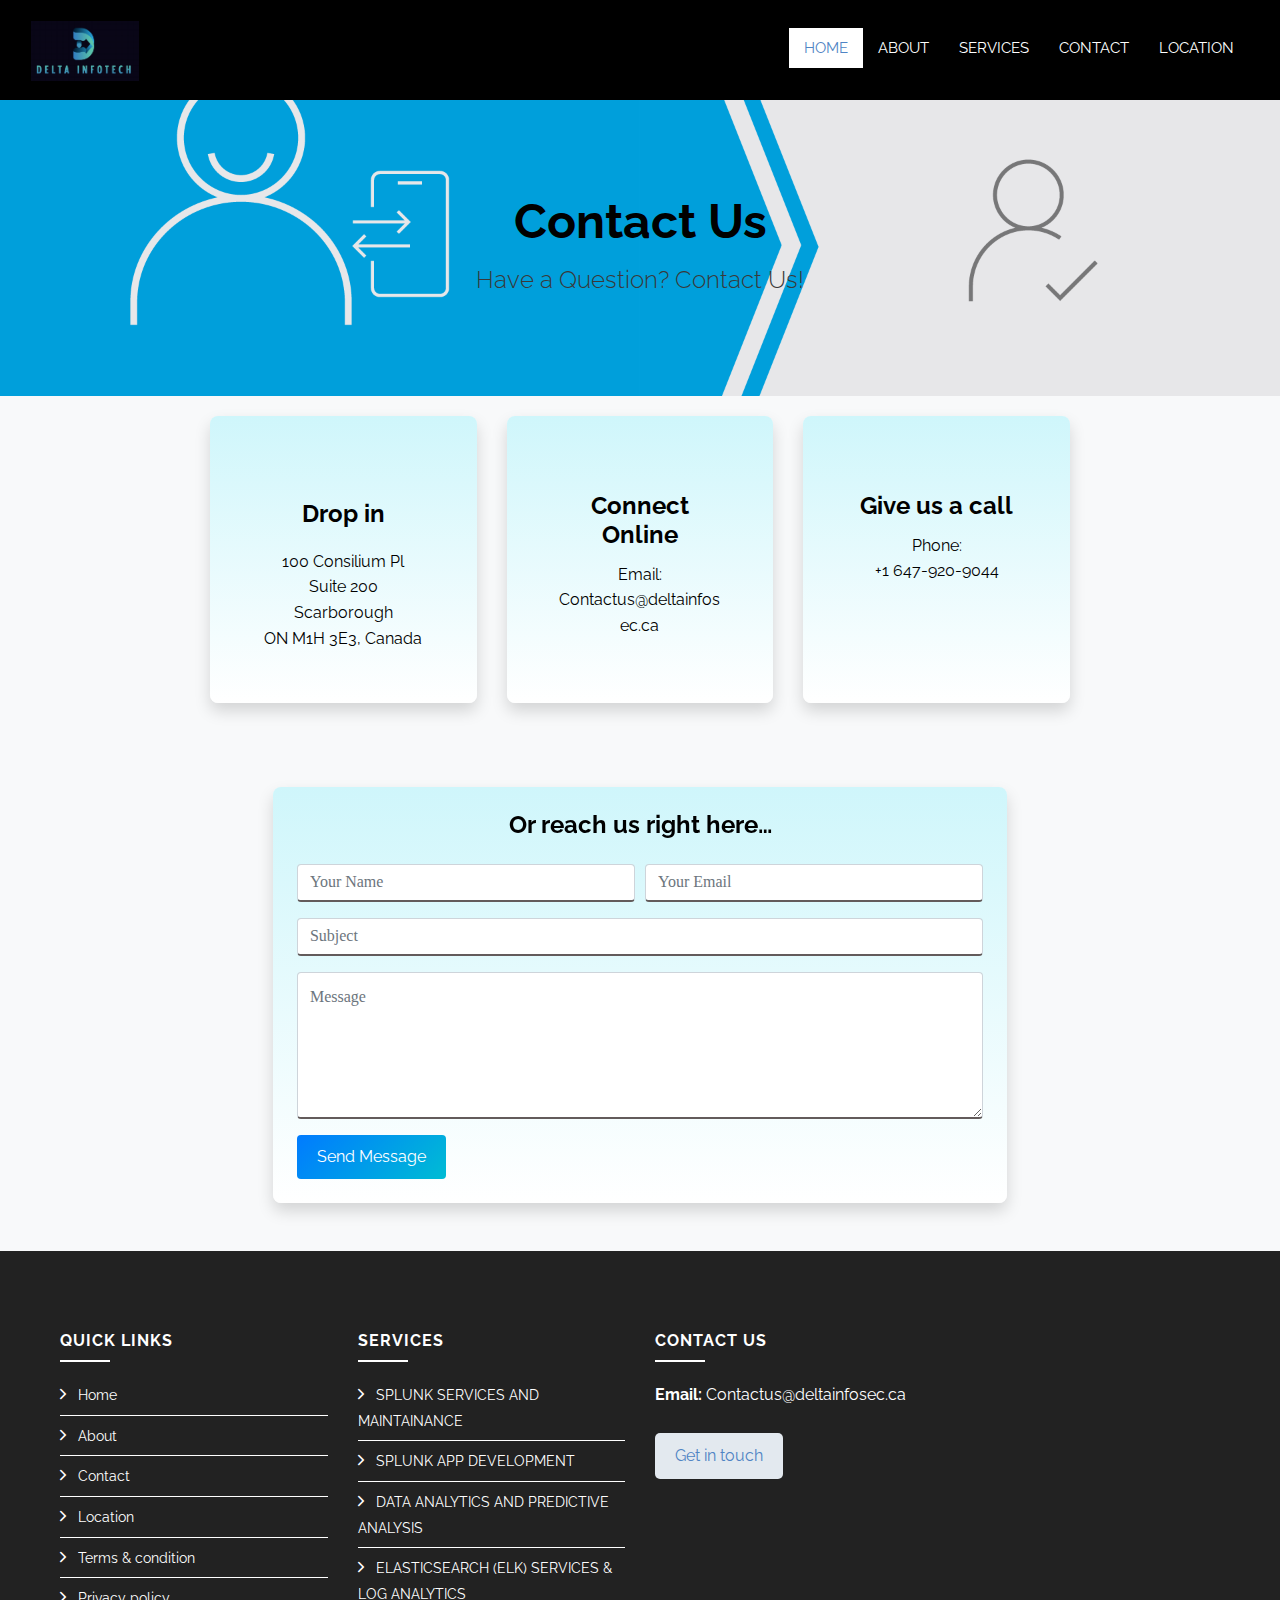
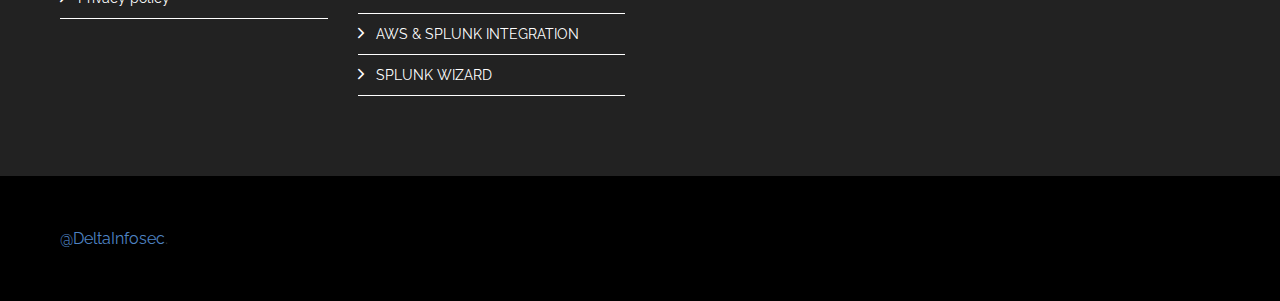
<file: contact.html>
<!DOCTYPE html>
<html lang="en">
    <head>
        <meta charset="utf-8">
        <title>Delta Infosec</title>
        <meta content="width=device-width, initial-scale=1.0" name="viewport">
        <meta content="Website" name="keywords">
        <meta content="Website" name="description">

        <!-- Favicon -->
        <link href="img/logo.png" rel="icon">

        <!-- Google Font -->
        <link href="https://fonts.googleapis.com/css?family=Raleway:200,300,400,500,600,700,800,900&display=swap" rel="stylesheet"> 

        <!-- Libraries CSS -->
        <link href="lib/bootstrap/css/bootstrap.min.css" rel="stylesheet">
        <link href="lib/ionicons/css/ionicons.min.css" rel="stylesheet">
        <link href="lib/owlcarousel/assets/owl.carousel.min.css" rel="stylesheet">
        <link href="lib/lightbox/css/lightbox.min.css" rel="stylesheet">

        <!-- Main Stylesheet -->
        <link href="css/style.css" rel="stylesheet">
    </head>

    <body>
        <!-- Nav Start -->
        <div id="nav">
            <div class="container-fluid">
                <nav class="navbar navbar-expand-md bg-dark navbar-dark">
                    <a href="/" class="navbar-brand">
                        <img src="img/logo.png" alt="Logo">
                    </a>
                    <button type="button" class="navbar-toggler" data-toggle="collapse" data-target="#navbarCollapse">
                        <span class="navbar-toggler-icon"></span>
                    </button>

                    <div class="collapse navbar-collapse justify-content-between" id="navbarCollapse">
                        <div class="navbar-nav ml-auto">
                            <a href="/" class="nav-item nav-link active">Home</a>
                            <a href="index"  id="goToAbout" class="nav-item nav-link">About</a>
                            <a href="index"  id="goToService" class="nav-item nav-link">Services</a>
                            <a href="contact" class="nav-item nav-link" id="contact-link">Contact</a>
                            <a href="https://www.google.com/maps/place/100+Consilium+Pl+Suite+%23200,+Scarborough,+ON+M1H+3E3,+Canada"
           class="nav-item nav-link"
           target="_blank" 
           rel="noopener noreferrer">Location</a>


                        </div>
                    </div>
                </nav>
            </div>
        </div>
        <!-- Nav End -->

        <!-- Contact Start -->
        <div class="contact mt-5 py-5 bg-light">
            <div class="contact-header">
            <img src="img/bg.jpg" alt="Contact Us Background" class="bg-image">
            <div class="contact-content text-center text-white d-flex align-items-center justify-content-center">
                <div>
                    <h2>Contact Us</h2>
                    <p class="lead">Have a Question? Contact Us!</p>
                </div>
            </div>
        </div>
        
       <div class="container"> 
            <!-- Contact Header Section -->
        
            <!-- Contact Details -->
            <div class="row">
                <!-- Address -->
                <div class="col-md-4 mb-3">
                    <div class="card border-0 shadow text-center h-100 bg-light-blue text-dark colorful-card">
                        <div class="card-body">
                            <i class="bi bi-geo-alt fs-1 text-primary"></i>
                            <h4 class="card-title mt-4">
                                <a id="drop" href="https://www.google.com/maps/place/100+Consilium+Pl+Suite+%23200,+Scarborough,+ON+M1H+3E3,+Canada"
                                   class="nav-item nav-link"
                                   target="_blank"
                                   rel="noopener noreferrer">Drop in</a>
                            </h4>
                            <p class="card-text mt-2">100 Consilium Pl<br>Suite 200<br> Scarborough<br> ON M1H 3E3, Canada</p>
                        </div>
                    </div>
                </div>
        
                <!-- Online Contact -->
                <div class="col-md-4 mb-3">
                    <div class="card border-0 shadow text-center h-100 bg-light-yellow text-dark colorful-card">
                        <div class="card-body">
                            <i class="bi bi-envelope-fill fs-1 text-primary"></i>
                            <h4 class="card-title mt-4">Connect Online</h4>
                            <p class="card-text mt-2">
                                Email: Contactus@deltainfosec.ca
                            </p>
                        </div>
                    </div>
                </div>
        
                <!-- Phone Contact -->
                <div class="col-md-4 mb-3">
                    <div class="card border-0 shadow text-center h-100 bg-light-yellow text-dark colorful-card">
                        <div class="card-body">
                            <i class="bi bi-envelope-fill fs-1 text-primary"></i>
                            <h4 class="card-title mt-4">Give us a call</h4>
                            <p class="card-text mt-2">
                                Phone:<br> +1 647-920-9044
                            </p>
                        </div>
                    </div>
                </div>
            </div>
      </div> 
        
    
            <!-- Form Section -->
            <div class="row justify-content-center mt-5">
                <div class="col-md-7">
                    <div class="card border-0 shadow p-4 colorful-card">
                        <h4 class="text-center mb-4 text-dark colorful-title">Or reach us right here…</h4>
                        <!-- Contact Form -->
                        <div class="">
                            <form class="contactForm">
                                <div class="form-row">
                                    <div class="form-group col-sm-6">
                                        <input type="text" class="form-control colorful-input" id="name" placeholder="Your Name" />
                                    </div>
                                    <div class="form-group col-sm-6">
                                        <input type="email" class="form-control colorful-input" id="email" placeholder="Your Email" />
                                    </div>
                                </div>
                                <div class="form-group">
                                    <input type="text" class="form-control colorful-input" id="subject" placeholder="Subject" />
                                </div>
                                <div class="form-group">
                                    <textarea class="form-control colorful-input" rows="5" id="message" placeholder="Message"></textarea>
                                </div>
                                <div><button type="button" class="btn colorful-button" id="sendEmailButton">Send Message</button></div>
                            </form>
                        </div>
                    </div>
                </div>
            </div>
            
        </div>
    </div>
        <!-- Contact End -->

        <!-- Footer Start -->
        <div class="footer">
            <div class="footer-top">
                <div class="container">
                    <div class="row">
                        <div class="col-lg-3 col-md-6 footer-links">
                            <h4>Quick Links</h4>
                            <ul>
                                <li><i class="ion-ios-arrow-forward"></i> <a href="/">Home</a></li>
                                <li><i class="ion-ios-arrow-forward"></i> <a href="" data-target="about">About</a></li>
                                <li><i class="ion-ios-arrow-forward"></i> <a href="contact" id="cont">Contact</a></li>
                                <li><i class="ion-ios-arrow-forward"></i> <a href="https://www.google.com/maps/place/100+Consilium+Pl+Suite+%23200,+Scarborough,+ON+M1H+3E3,+Canada"
                                    target="_blank" 
                                    rel="noopener noreferrer">Location</a></li>
                                <li><i class="ion-ios-arrow-forward"></i> <a href="terms">Terms & condition</a></li>
                                <li><i class="ion-ios-arrow-forward"></i> <a href="policy">Privacy policy</a></li>
                            </ul>
                        </div>

                        <div class="col-lg-3 col-md-6 footer-links">
                            <h4>Services</h4>
                            <ul>
                                <li><i class="ion-ios-arrow-forward"></i> <a href="service1">SPLUNK SERVICES AND MAINTAINANCE</a></li>
                                <li><i class="ion-ios-arrow-forward"></i> <a href="service2">SPLUNK APP DEVELOPMENT</a></li>
                                <li><i class="ion-ios-arrow-forward"></i> <a href="service3">DATA ANALYTICS AND PREDICTIVE ANALYSIS</a></li>
                                <li><i class="ion-ios-arrow-forward"></i> <a href="service4">ELASTICSEARCH (ELK) SERVICES & LOG ANALYTICS</a></li>
                                <li><i class="ion-ios-arrow-forward"></i> <a href="service5">AWS & SPLUNK INTEGRATION</a></li>
                                <li><i class="ion-ios-arrow-forward"></i> <a href="service6">SPLUNK WIZARD</a></li>    
                            </ul>
                        </div>

                     <!--   <div class="col-lg-3 col-md-6 footer-contact" id="cont">
                            <h4>Contact Us</h4>
                            <p>
                                <strong>Email:</strong> 
                                <a href="mailto:Contactus@deltainfosec.ca">Contactus@deltainfosec.ca</a>
                            </p>
                        </div>
                        
                        -->

                        <div class="col-lg-3 col-md-6 footer-contact" id="cont">
                            <h4>Contact Us</h4>
                            
                            <p>
                                <strong>Email:</strong> 
                                Contactus@deltainfosec.ca
                            </p>
                            <button class="contact-button"><a href="mailto:Contactus@deltainfosec.ca">Get in touch</a></button>
                        </div>
                        
                    </div>
                </div>
            </div>

            <div class="container">
                <div class="row align-items-center">
                    <div class="col-md-6 copyright">
                         <a href="#">@DeltaInfosec</a>.
                    </div>
                    
                </div>
            </div>
        </div>
        <!-- Footer End -->

        <a href="#" class="back-to-top"><i class="ion-ios-arrow-up"></i></a>

        <!-- Libraries JS -->
        <script src="lib/jquery/jquery.min.js"></script>
        <script src="lib/jquery/jquery-migrate.min.js"></script>
        <script src="lib/bootstrap/js/bootstrap.bundle.min.js"></script>
        <script src="lib/easing/easing.min.js"></script>
        <script src="lib/waypoints/waypoints.min.js"></script>
        <script src="lib/counterup/counterup.min.js"></script>
        <script src="lib/owlcarousel/owl.carousel.min.js"></script>
        <script src="lib/lightbox/js/lightbox.min.js"></script>
        <script>
            document.getElementById("goToAbout").addEventListener("click", function() {
                localStorage.setItem("scrollTo", "about");
            });
            document.getElementById("goToService").addEventListener("click", function() {
        localStorage.setItem("scrollTo", "service");
    });
        </script>
        <!-- Main Javascript -->
        <script src="js/main.js"></script>

    </body>
</html>
</file>
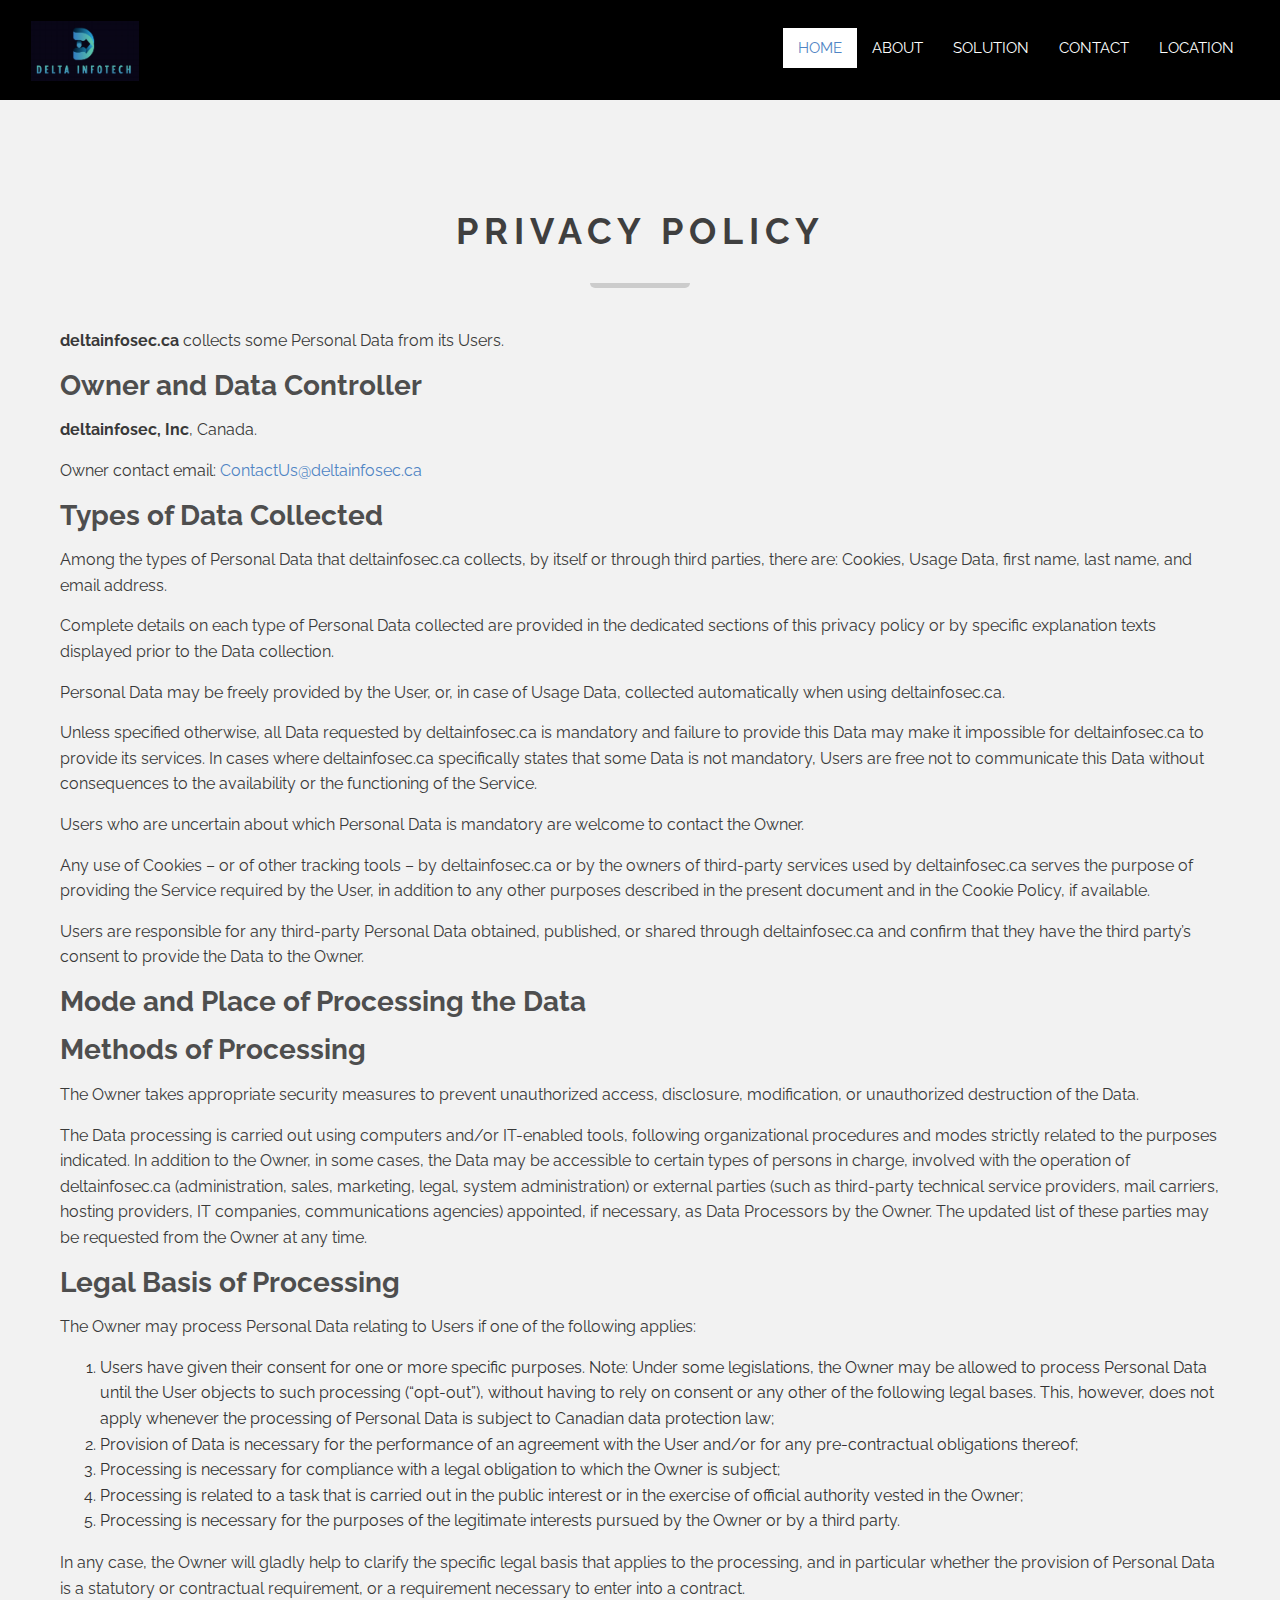
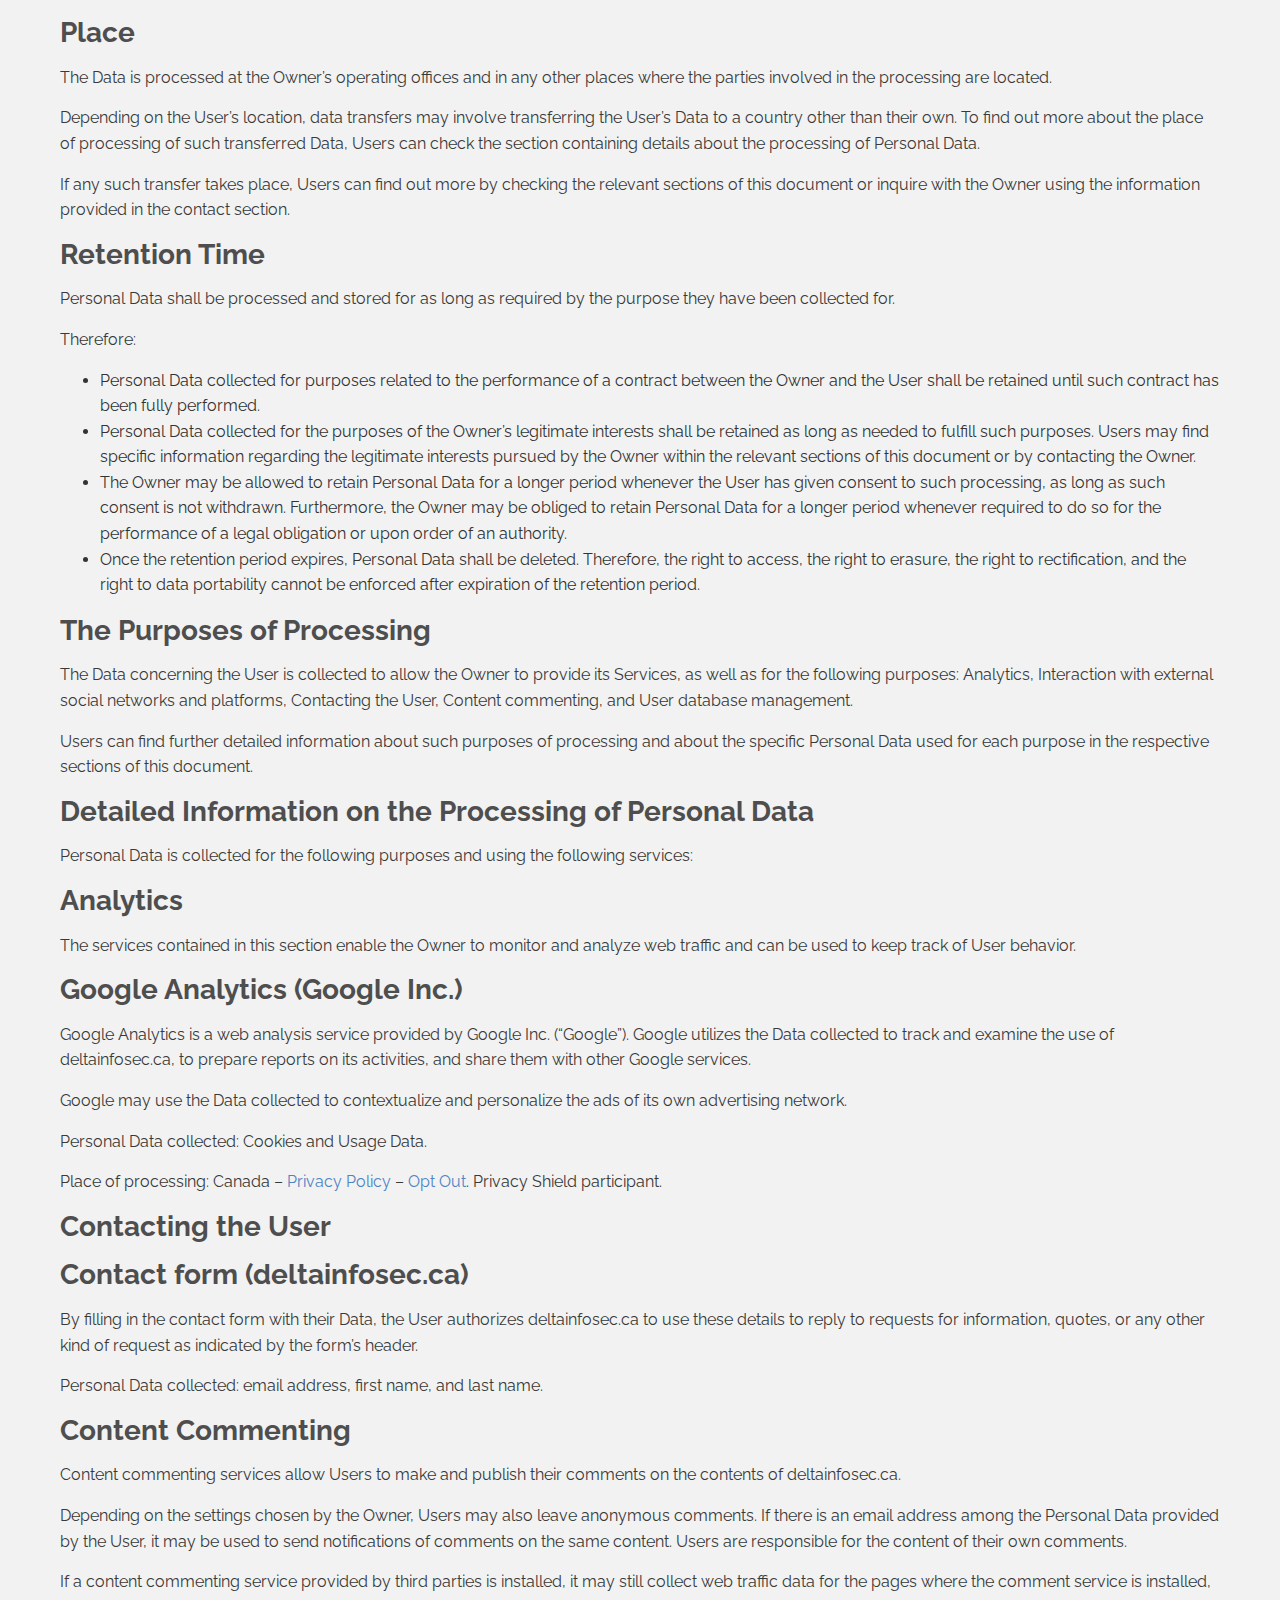
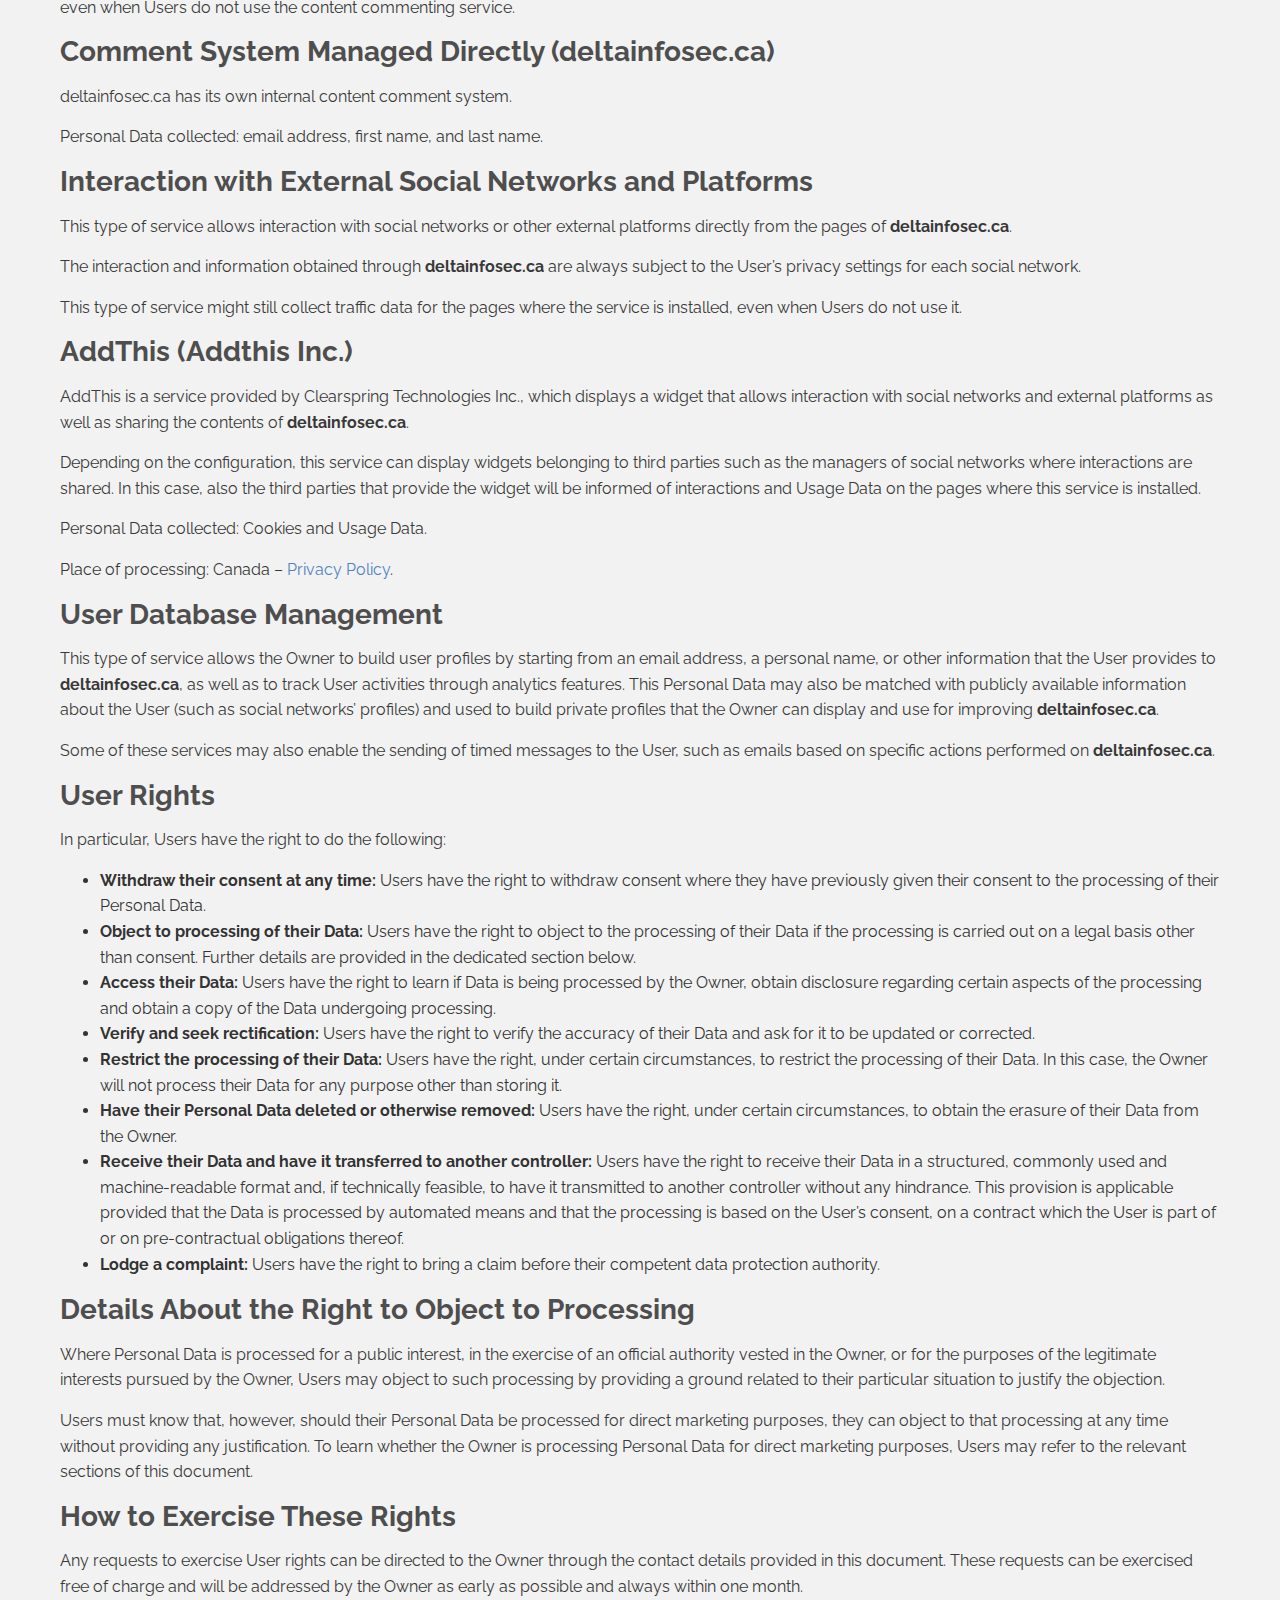
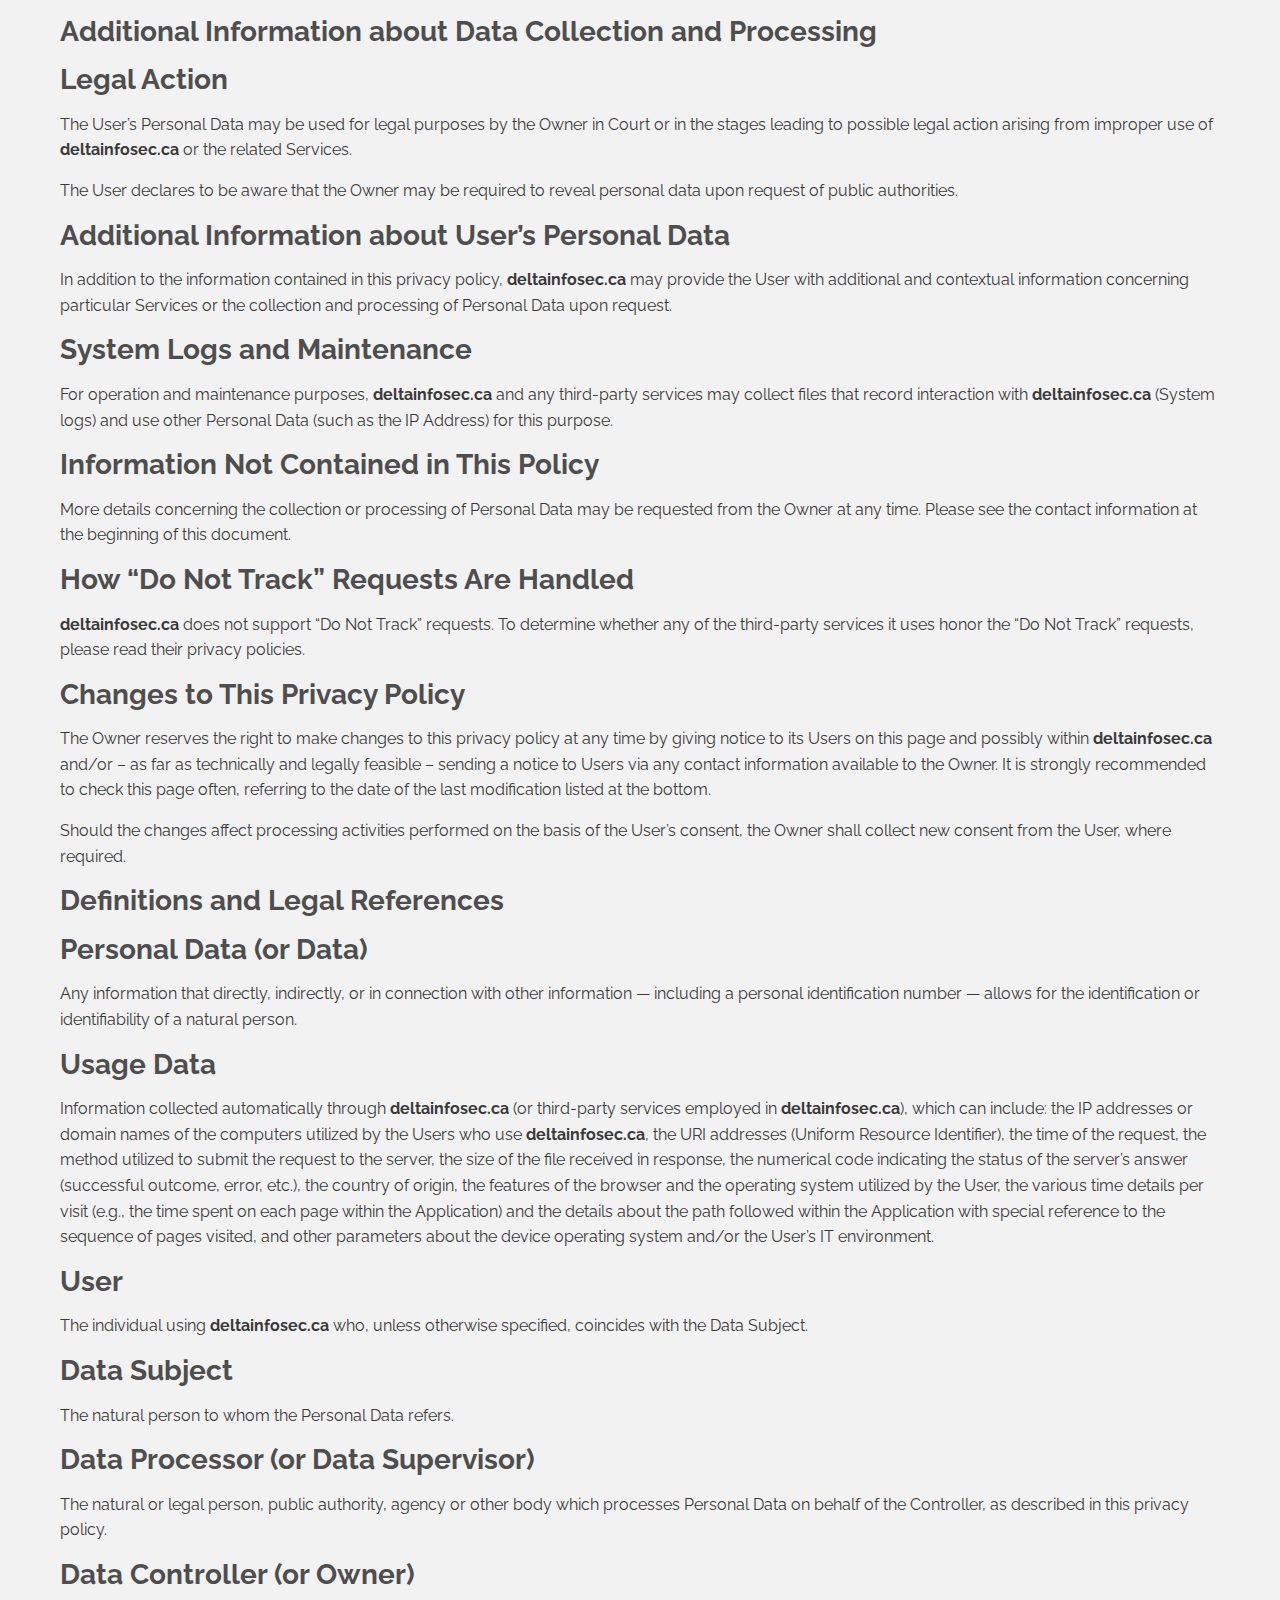
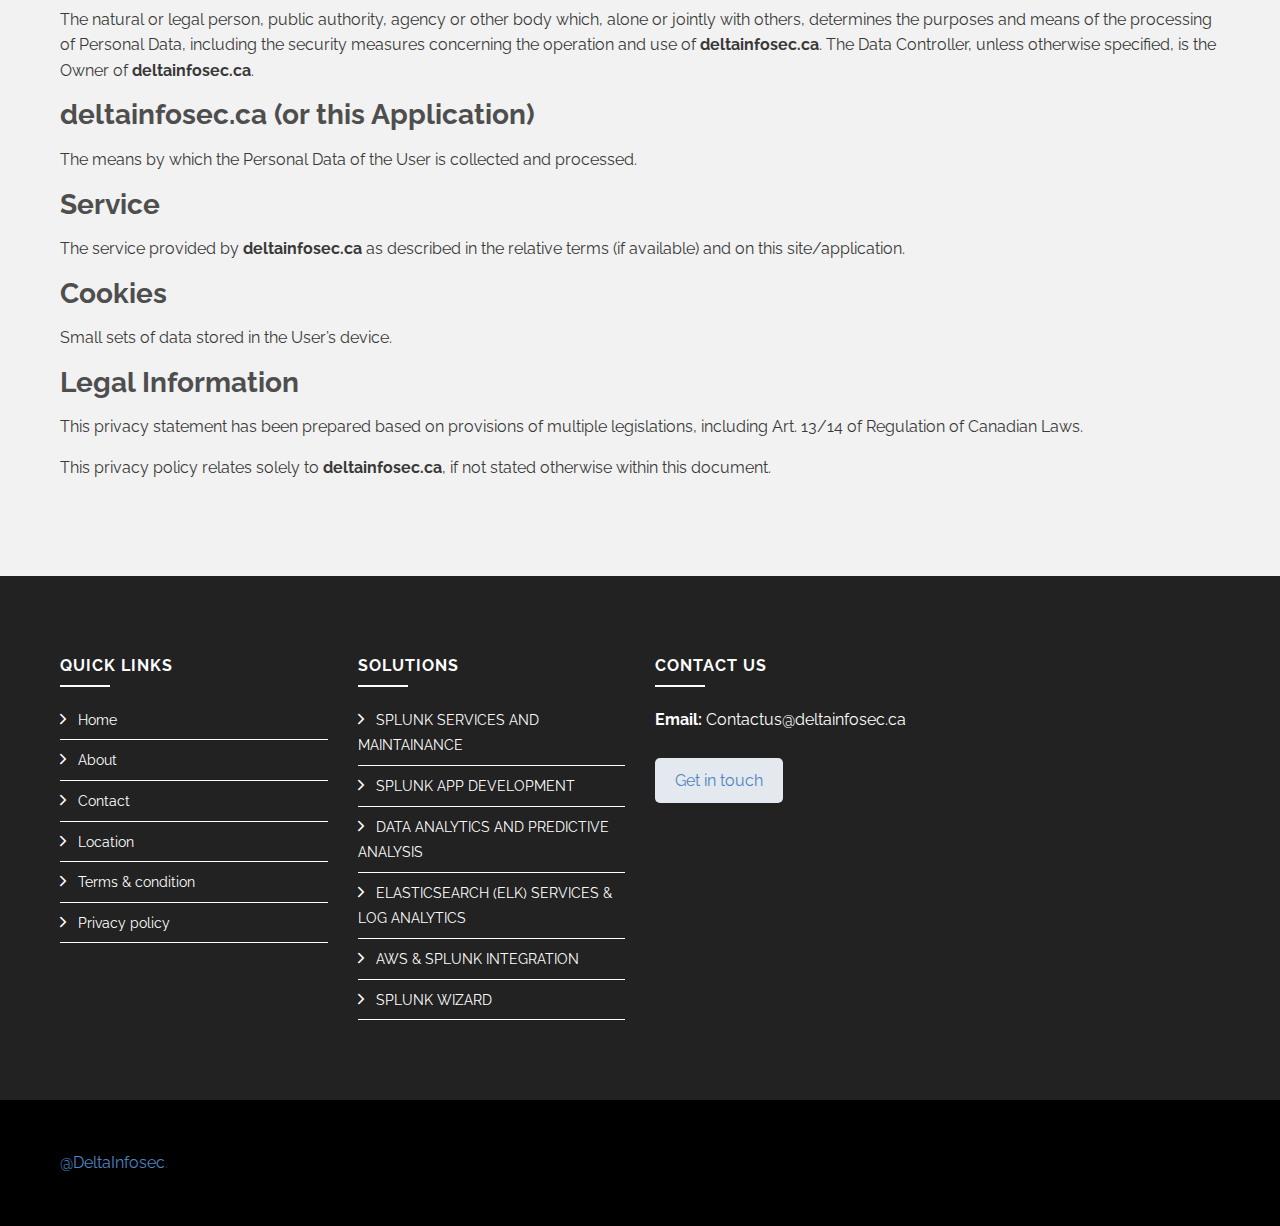
<file: policy.html>
<!DOCTYPE html>
<html lang="en">
    <head>
        <meta charset="utf-8">
        <title>Delta Infosec</title>
        <meta content="width=device-width, initial-scale=1.0" name="viewport">
        <meta content="Website" name="keywords">
        <meta content="Website" name="description">

        <!-- Favicon -->
        <link href="img/logo.png" rel="icon">

        <!-- Google Font -->
        <link href="https://fonts.googleapis.com/css?family=Raleway:200,300,400,500,600,700,800,900&display=swap" rel="stylesheet"> 

        <!-- Libraries CSS -->
        <link href="lib/bootstrap/css/bootstrap.min.css" rel="stylesheet">
        <link href="lib/ionicons/css/ionicons.min.css" rel="stylesheet">
        <link href="lib/owlcarousel/assets/owl.carousel.min.css" rel="stylesheet">
        <link href="lib/lightbox/css/lightbox.min.css" rel="stylesheet">

        <!-- Main Stylesheet -->
        <link href="css/style.css" rel="stylesheet">
    </head>

    <body>
        <!-- Nav Start -->
        <div id="nav">
            <div class="container-fluid">
                <nav class="navbar navbar-expand-md bg-dark navbar-dark">
                    <a href="index.html" class="navbar-brand">
                        <img src="img/logo.png" alt="Logo">
                    </a>
                    <button type="button" class="navbar-toggler" data-toggle="collapse" data-target="#navbarCollapse">
                        <span class="navbar-toggler-icon"></span>
                    </button>

                    <div class="collapse navbar-collapse justify-content-between" id="navbarCollapse">
                        <div class="navbar-nav ml-auto">
                            <a href="/" class="nav-item nav-link active">Home</a>
                            <a href="javascript:void(0);" data-target="about" class="nav-item nav-link">About</a>
                            <a href="javascript:void(0);" data-target="service" class="nav-item nav-link">Solution</a>
                            <a href="#" class="nav-item nav-link" id="contact-link">Contact</a>
                            <a href="#" class="nav-item nav-link blog-link">Location</a>


                        </div>
                    </div>
                </nav>
            </div>
        </div>
        <!-- Nav End -->

        <!-- Single Page Start-->
<div class="single mt-100">
    <div class="container">
        <div class="section-header">
            <h2>PRIVACY POLICY</h2>
            
        </div>
        
        <p><strong>deltainfosec.ca</strong> collects some Personal Data from its Users.</p>
    
        <h3>Owner and Data Controller</h3>
        <p><strong>deltainfosec, Inc</strong>, Canada.</p>
        <p>Owner contact email: <a href="mailto:ContactUs@deltainfosec.ca">ContactUs@deltainfosec.ca</a></p>
    
        <h3>Types of Data Collected</h3>
        <p>Among the types of Personal Data that deltainfosec.ca collects, by itself or through third parties, there are: Cookies, Usage Data, first name, last name, and email address.</p>
        <p>Complete details on each type of Personal Data collected are provided in the dedicated sections of this privacy policy or by specific explanation texts displayed prior to the Data collection.</p>
        <p>Personal Data may be freely provided by the User, or, in case of Usage Data, collected automatically when using deltainfosec.ca.</p>
        <p>Unless specified otherwise, all Data requested by deltainfosec.ca is mandatory and failure to provide this Data may make it impossible for deltainfosec.ca to provide its services. In cases where deltainfosec.ca specifically states that some Data is not mandatory, Users are free not to communicate this Data without consequences to the availability or the functioning of the Service.</p>
        <p>Users who are uncertain about which Personal Data is mandatory are welcome to contact the Owner.</p>
        <p>Any use of Cookies – or of other tracking tools – by deltainfosec.ca or by the owners of third-party services used by deltainfosec.ca serves the purpose of providing the Service required by the User, in addition to any other purposes described in the present document and in the Cookie Policy, if available.</p>
        <p>Users are responsible for any third-party Personal Data obtained, published, or shared through deltainfosec.ca and confirm that they have the third party’s consent to provide the Data to the Owner.</p>
    
        <h3>Mode and Place of Processing the Data</h3>
        <h3>Methods of Processing</h3>
        <p>The Owner takes appropriate security measures to prevent unauthorized access, disclosure, modification, or unauthorized destruction of the Data.</p>
        <p>The Data processing is carried out using computers and/or IT-enabled tools, following organizational procedures and modes strictly related to the purposes indicated. In addition to the Owner, in some cases, the Data may be accessible to certain types of persons in charge, involved with the operation of deltainfosec.ca (administration, sales, marketing, legal, system administration) or external parties (such as third-party technical service providers, mail carriers, hosting providers, IT companies, communications agencies) appointed, if necessary, as Data Processors by the Owner. The updated list of these parties may be requested from the Owner at any time.</p>
    
        <h3>Legal Basis of Processing</h3>
        <p>The Owner may process Personal Data relating to Users if one of the following applies:</p>
        <ol>
            <li>Users have given their consent for one or more specific purposes. Note: Under some legislations, the Owner may be allowed to process Personal Data until the User objects to such processing (“opt-out”), without having to rely on consent or any other of the following legal bases. This, however, does not apply whenever the processing of Personal Data is subject to Canadian data protection law;</li>
            <li>Provision of Data is necessary for the performance of an agreement with the User and/or for any pre-contractual obligations thereof;</li>
            <li>Processing is necessary for compliance with a legal obligation to which the Owner is subject;</li>
            <li>Processing is related to a task that is carried out in the public interest or in the exercise of official authority vested in the Owner;</li>
            <li>Processing is necessary for the purposes of the legitimate interests pursued by the Owner or by a third party.</li>
        </ol>
        <p>In any case, the Owner will gladly help to clarify the specific legal basis that applies to the processing, and in particular whether the provision of Personal Data is a statutory or contractual requirement, or a requirement necessary to enter into a contract.</p>
    
        <h3>Place</h3>
        <p>The Data is processed at the Owner’s operating offices and in any other places where the parties involved in the processing are located.</p>
        <p>Depending on the User’s location, data transfers may involve transferring the User’s Data to a country other than their own. To find out more about the place of processing of such transferred Data, Users can check the section containing details about the processing of Personal Data.</p>
        <p>If any such transfer takes place, Users can find out more by checking the relevant sections of this document or inquire with the Owner using the information provided in the contact section.</p>
    
        <h3>Retention Time</h3>
        <p>Personal Data shall be processed and stored for as long as required by the purpose they have been collected for.</p>
        <p>Therefore:</p>
        <ul>
            <li>Personal Data collected for purposes related to the performance of a contract between the Owner and the User shall be retained until such contract has been fully performed.</li>
            <li>Personal Data collected for the purposes of the Owner’s legitimate interests shall be retained as long as needed to fulfill such purposes. Users may find specific information regarding the legitimate interests pursued by the Owner within the relevant sections of this document or by contacting the Owner.</li>
            <li>The Owner may be allowed to retain Personal Data for a longer period whenever the User has given consent to such processing, as long as such consent is not withdrawn. Furthermore, the Owner may be obliged to retain Personal Data for a longer period whenever required to do so for the performance of a legal obligation or upon order of an authority.</li>
            <li>Once the retention period expires, Personal Data shall be deleted. Therefore, the right to access, the right to erasure, the right to rectification, and the right to data portability cannot be enforced after expiration of the retention period.</li>
        </ul>
    
        <h3>The Purposes of Processing</h3>
        <p>The Data concerning the User is collected to allow the Owner to provide its Services, as well as for the following purposes: Analytics, Interaction with external social networks and platforms, Contacting the User, Content commenting, and User database management.</p>
        <p>Users can find further detailed information about such purposes of processing and about the specific Personal Data used for each purpose in the respective sections of this document.</p>
        <h3>Detailed Information on the Processing of Personal Data</h3>
    <p>Personal Data is collected for the following purposes and using the following services:</p>

    <h3>Analytics</h3>
    <p>The services contained in this section enable the Owner to monitor and analyze web traffic and can be used to keep track of User behavior.</p>
    <h3>Google Analytics (Google Inc.)</h3>
    <p>Google Analytics is a web analysis service provided by Google Inc. (“Google”). Google utilizes the Data collected to track and examine the use of deltainfosec.ca, to prepare reports on its activities, and share them with other Google services.</p>
    <p>Google may use the Data collected to contextualize and personalize the ads of its own advertising network.</p>
    <p>Personal Data collected: Cookies and Usage Data.</p>
    <p>Place of processing: Canada – <a href="https://policies.google.com/privacy">Privacy Policy</a> – <a href="https://tools.google.com/dlpage/gaoptout">Opt Out</a>. Privacy Shield participant.</p>

    <h3>Contacting the User</h3>
    <h3>Contact form (deltainfosec.ca)</h3>
    <p>By filling in the contact form with their Data, the User authorizes deltainfosec.ca to use these details to reply to requests for information, quotes, or any other kind of request as indicated by the form’s header.</p>
    <p>Personal Data collected: email address, first name, and last name.</p>

    <h3>Content Commenting</h3>
    <p>Content commenting services allow Users to make and publish their comments on the contents of deltainfosec.ca.</p>
    <p>Depending on the settings chosen by the Owner, Users may also leave anonymous comments. If there is an email address among the Personal Data provided by the User, it may be used to send notifications of comments on the same content. Users are responsible for the content of their own comments.</p>
    <p>If a content commenting service provided by third parties is installed, it may still collect web traffic data for the pages where the comment service is installed, even when Users do not use the content commenting service.</p>

    <h3>Comment System Managed Directly (deltainfosec.ca)</h3>
    <p>deltainfosec.ca has its own internal content comment system.</p>
    <p>Personal Data collected: email address, first name, and last name.</p>

    <h3>Interaction with External Social Networks and Platforms</h3>
    <p>This type of service allows interaction with social networks or other external platforms directly from the pages of <strong>deltainfosec.ca</strong>.</p>
    <p>The interaction and information obtained through <strong>deltainfosec.ca</strong> are always subject to the User’s privacy settings for each social network.</p>
    <p>This type of service might still collect traffic data for the pages where the service is installed, even when Users do not use it.</p>

    <h3>AddThis (Addthis Inc.)</h3>
    <p>AddThis is a service provided by Clearspring Technologies Inc., which displays a widget that allows interaction with social networks and external platforms as well as sharing the contents of <strong>deltainfosec.ca</strong>.</p>
    <p>Depending on the configuration, this service can display widgets belonging to third parties such as the managers of social networks where interactions are shared. In this case, also the third parties that provide the widget will be informed of interactions and Usage Data on the pages where this service is installed.</p>
    <p>Personal Data collected: Cookies and Usage Data.</p>
    <p>Place of processing: Canada – <a href="https://www.addthis.com/privacy">Privacy Policy</a>.</p>

    <h3>User Database Management</h3>
    <p>This type of service allows the Owner to build user profiles by starting from an email address, a personal name, or other information that the User provides to <strong>deltainfosec.ca</strong>, as well as to track User activities through analytics features. This Personal Data may also be matched with publicly available information about the User (such as social networks’ profiles) and used to build private profiles that the Owner can display and use for improving <strong>deltainfosec.ca</strong>.</p>
    <p>Some of these services may also enable the sending of timed messages to the User, such as emails based on specific actions performed on <strong>deltainfosec.ca</strong>.</p>

    <h3>User Rights</h3>
    <p>In particular, Users have the right to do the following:</p>
    <ul>
        <li><strong>Withdraw their consent at any time:</strong> Users have the right to withdraw consent where they have previously given their consent to the processing of their Personal Data.</li>
        <li><strong>Object to processing of their Data:</strong> Users have the right to object to the processing of their Data if the processing is carried out on a legal basis other than consent. Further details are provided in the dedicated section below.</li>
        <li><strong>Access their Data:</strong> Users have the right to learn if Data is being processed by the Owner, obtain disclosure regarding certain aspects of the processing and obtain a copy of the Data undergoing processing.</li>
        <li><strong>Verify and seek rectification:</strong> Users have the right to verify the accuracy of their Data and ask for it to be updated or corrected.</li>
        <li><strong>Restrict the processing of their Data:</strong> Users have the right, under certain circumstances, to restrict the processing of their Data. In this case, the Owner will not process their Data for any purpose other than storing it.</li>
        <li><strong>Have their Personal Data deleted or otherwise removed:</strong> Users have the right, under certain circumstances, to obtain the erasure of their Data from the Owner.</li>
        <li><strong>Receive their Data and have it transferred to another controller:</strong> Users have the right to receive their Data in a structured, commonly used and machine-readable format and, if technically feasible, to have it transmitted to another controller without any hindrance. This provision is applicable provided that the Data is processed by automated means and that the processing is based on the User’s consent, on a contract which the User is part of or on pre-contractual obligations thereof.</li>
        <li><strong>Lodge a complaint:</strong> Users have the right to bring a claim before their competent data protection authority.</li>
    </ul>

    <h3>Details About the Right to Object to Processing</h3>
    <p>Where Personal Data is processed for a public interest, in the exercise of an official authority vested in the Owner, or for the purposes of the legitimate interests pursued by the Owner, Users may object to such processing by providing a ground related to their particular situation to justify the objection.</p>
    <p>Users must know that, however, should their Personal Data be processed for direct marketing purposes, they can object to that processing at any time without providing any justification. To learn whether the Owner is processing Personal Data for direct marketing purposes, Users may refer to the relevant sections of this document.</p>

    <h3>How to Exercise These Rights</h3>
    <p>Any requests to exercise User rights can be directed to the Owner through the contact details provided in this document. These requests can be exercised free of charge and will be addressed by the Owner as early as possible and always within one month.</p>   
    <h3>Additional Information about Data Collection and Processing</h3>

    <h3>Legal Action</h3>
    <p>The User’s Personal Data may be used for legal purposes by the Owner in Court or in the stages leading to possible legal action arising from improper use of <strong>deltainfosec.ca</strong> or the related Services.</p>
    <p>The User declares to be aware that the Owner may be required to reveal personal data upon request of public authorities.</p>

    <h3>Additional Information about User’s Personal Data</h3>
    <p>In addition to the information contained in this privacy policy, <strong>deltainfosec.ca</strong> may provide the User with additional and contextual information concerning particular Services or the collection and processing of Personal Data upon request.</p>

    <h3>System Logs and Maintenance</h3>
    <p>For operation and maintenance purposes, <strong>deltainfosec.ca</strong> and any third-party services may collect files that record interaction with <strong>deltainfosec.ca</strong> (System logs) and use other Personal Data (such as the IP Address) for this purpose.</p>

    <h3>Information Not Contained in This Policy</h3>
    <p>More details concerning the collection or processing of Personal Data may be requested from the Owner at any time. Please see the contact information at the beginning of this document.</p>

    <h3>How “Do Not Track” Requests Are Handled</h3>
    <p><strong>deltainfosec.ca</strong> does not support “Do Not Track” requests. To determine whether any of the third-party services it uses honor the “Do Not Track” requests, please read their privacy policies.</p>

    <h3>Changes to This Privacy Policy</h3>
    <p>The Owner reserves the right to make changes to this privacy policy at any time by giving notice to its Users on this page and possibly within <strong>deltainfosec.ca</strong> and/or – as far as technically and legally feasible – sending a notice to Users via any contact information available to the Owner. It is strongly recommended to check this page often, referring to the date of the last modification listed at the bottom.</p>
    <p>Should the changes affect processing activities performed on the basis of the User’s consent, the Owner shall collect new consent from the User, where required.</p>

    <h3>Definitions and Legal References</h3>

    <h3>Personal Data (or Data)</h3>
    <p>Any information that directly, indirectly, or in connection with other information — including a personal identification number — allows for the identification or identifiability of a natural person.</p>

    <h3>Usage Data</h3>
    <p>Information collected automatically through <strong>deltainfosec.ca</strong> (or third-party services employed in <strong>deltainfosec.ca</strong>), which can include: the IP addresses or domain names of the computers utilized by the Users who use <strong>deltainfosec.ca</strong>, the URI addresses (Uniform Resource Identifier), the time of the request, the method utilized to submit the request to the server, the size of the file received in response, the numerical code indicating the status of the server’s answer (successful outcome, error, etc.), the country of origin, the features of the browser and the operating system utilized by the User, the various time details per visit (e.g., the time spent on each page within the Application) and the details about the path followed within the Application with special reference to the sequence of pages visited, and other parameters about the device operating system and/or the User’s IT environment.</p>

    <h3>User</h3>
    <p>The individual using <strong>deltainfosec.ca</strong> who, unless otherwise specified, coincides with the Data Subject.</p>

    <h3>Data Subject</h3>
    <p>The natural person to whom the Personal Data refers.</p>

    <h3>Data Processor (or Data Supervisor)</h3>
    <p>The natural or legal person, public authority, agency or other body which processes Personal Data on behalf of the Controller, as described in this privacy policy.</p>

    <h3>Data Controller (or Owner)</h3>
    <p>The natural or legal person, public authority, agency or other body which, alone or jointly with others, determines the purposes and means of the processing of Personal Data, including the security measures concerning the operation and use of <strong>deltainfosec.ca</strong>. The Data Controller, unless otherwise specified, is the Owner of <strong>deltainfosec.ca</strong>.</p>

    <h3>deltainfosec.ca (or this Application)</h3>
    <p>The means by which the Personal Data of the User is collected and processed.</p>

    <h3>Service</h3>
    <p>The service provided by <strong>deltainfosec.ca</strong> as described in the relative terms (if available) and on this site/application.</p>

    <h3>Cookies</h3>
    <p>Small sets of data stored in the User’s device.</p>

    <h3>Legal Information</h3>
    <p>This privacy statement has been prepared based on provisions of multiple legislations, including Art. 13/14 of Regulation of Canadian Laws.</p>
    <p>This privacy policy relates solely to <strong>deltainfosec.ca</strong>, if not stated otherwise within this document.</p>
</div>
</div>
<!-- Single Page End-->


        <!-- Footer Start -->
        <div class="footer">
            <div class="footer-top">
                <div class="container">
                    <div class="row">
                        <div class="col-lg-3 col-md-6 footer-links">
                            <h4>Quick Links</h4>
                            <ul>
                                <li><i class="ion-ios-arrow-forward"></i> <a href="/">Home</a></li>
                                <li><i class="ion-ios-arrow-forward"></i> <a href="#about">About</a></li>
                                <li><i class="ion-ios-arrow-forward"></i> <a href="#" id="cont">Contact</a></li>
                                <li><i class="ion-ios-arrow-forward"></i> <a href="#" id="loc">Location</a></li>
                                <li><i class="ion-ios-arrow-forward"></i> <a href="#">Terms & condition</a></li>
                                <li><i class="ion-ios-arrow-forward"></i> <a href="#">Privacy policy</a></li>
                            </ul>
                        </div>

                        <div class="col-lg-3 col-md-6 footer-links">
                            <h4>Solutions</h4>
                            <ul>
                                <li><i class="ion-ios-arrow-forward"></i> <a href="#service">SPLUNK SERVICES AND MAINTAINANCE</a></li>
                                <li><i class="ion-ios-arrow-forward"></i> <a href="#service">SPLUNK APP DEVELOPMENT</a></li>
                                <li><i class="ion-ios-arrow-forward"></i> <a href="#service">DATA ANALYTICS AND PREDICTIVE ANALYSIS</a></li>
                                <li><i class="ion-ios-arrow-forward"></i> <a href="#service">ELASTICSEARCH (ELK) SERVICES & LOG ANALYTICS</a></li>
                                <li><i class="ion-ios-arrow-forward"></i> <a href="#service">AWS & SPLUNK INTEGRATION</a></li>
                                <li><i class="ion-ios-arrow-forward"></i> <a href="#service">SPLUNK WIZARD</a></li>
                            </ul>
                        </div>

                     <!--   <div class="col-lg-3 col-md-6 footer-contact" id="cont">
                            <h4>Contact Us</h4>
                            <p>
                                <strong>Email:</strong> 
                                <a href="mailto:Contactus@deltainfosec.ca">Contactus@deltainfosec.ca</a>
                            </p>
                        </div>
                        
                        -->

                        <div class="col-lg-3 col-md-6 footer-contact" id="cont">
                            <h4>Contact Us</h4>
                            <p>
                                <strong>Email:</strong> 
                                Contactus@deltainfosec.ca
                            </p>
                            <button class="contact-button"><a href="mailto:Contactus@deltainfosec.ca">Get in touch</a></button>
                        </div>
                        
                    </div>
                </div>
            </div>

            <div class="container">
                <div class="row align-items-center">
                    <div class="col-md-6 copyright">
                         <a href="#">@DeltaInfosec</a>.
                    </div>
                    
                </div>
            </div>
        </div>
        <!-- Footer End -->

        <a href="#" class="back-to-top"><i class="ion-ios-arrow-up"></i></a>

        <!-- Libraries JS -->
        <script src="lib/jquery/jquery.min.js"></script>
        <script src="lib/jquery/jquery-migrate.min.js"></script>
        <script src="lib/bootstrap/js/bootstrap.bundle.min.js"></script>
        <script src="lib/easing/easing.min.js"></script>
        <script src="lib/waypoints/waypoints.min.js"></script>
        <script src="lib/counterup/counterup.min.js"></script>
        <script src="lib/owlcarousel/owl.carousel.min.js"></script>
        <script src="lib/lightbox/js/lightbox.min.js"></script>

        <!-- Main Javascript -->
        <script src="js/main.js"></script>

    </body>
</html>
</file>
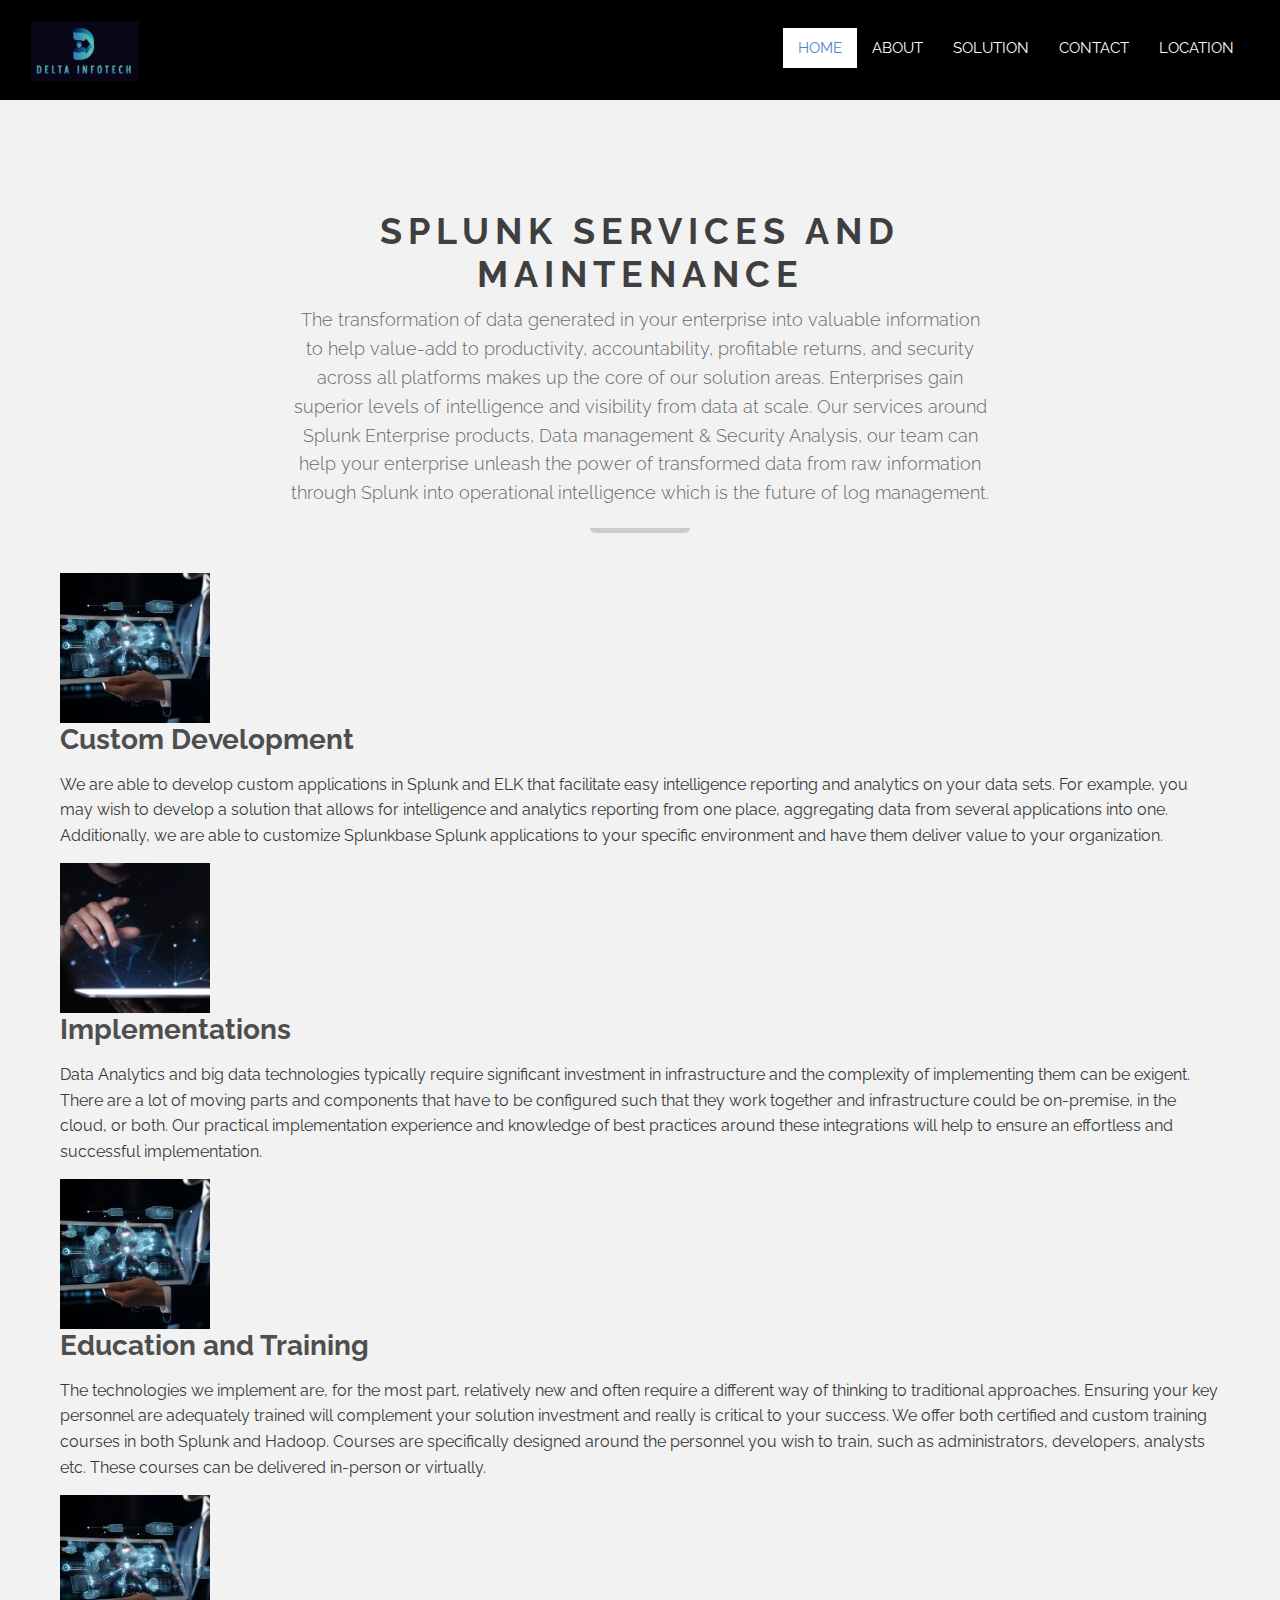
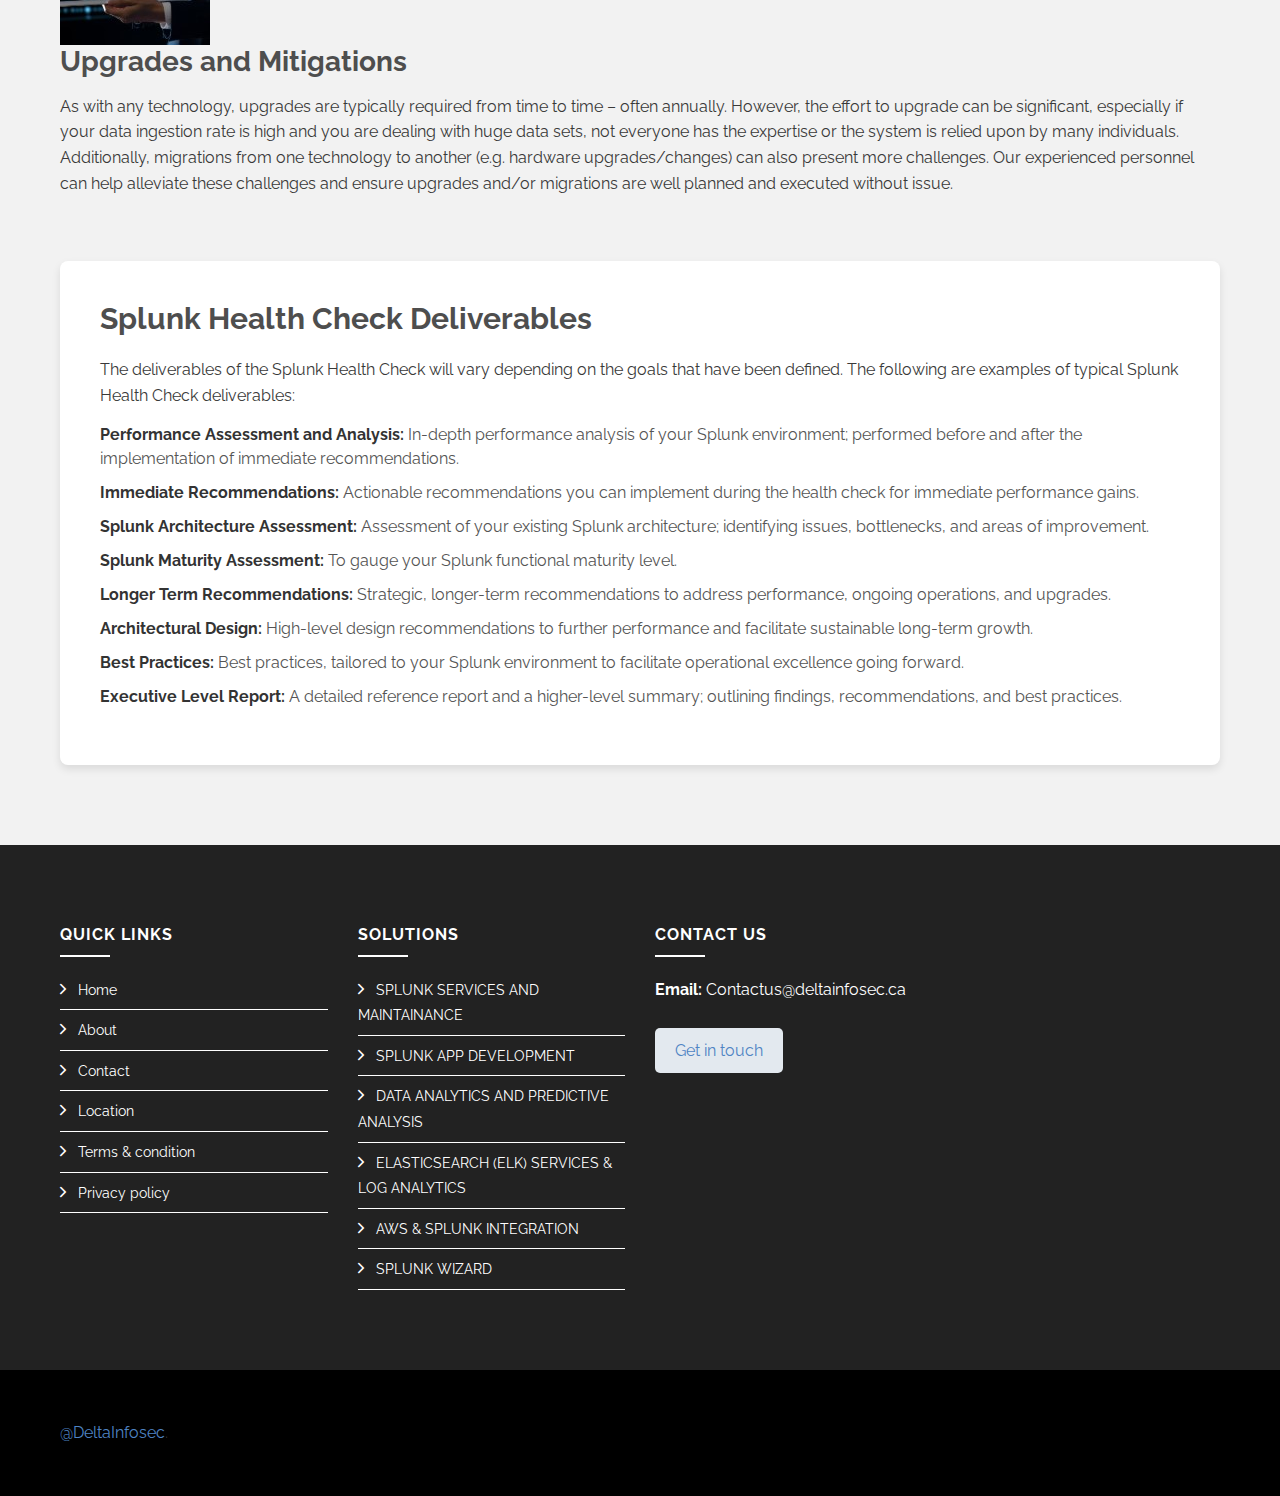
<file: service1.html>
<!DOCTYPE html>
<html lang="en">
    <head>
        <meta charset="utf-8">
        <title>Delta Infosec</title>
        <meta content="width=device-width, initial-scale=1.0" name="viewport">
        <meta content="Website" name="keywords">
        <meta content="Website" name="description">

        <!-- Favicon -->
        <link href="img/logo.png" rel="icon">

        <!-- Google Font -->
        <link href="https://fonts.googleapis.com/css?family=Raleway:200,300,400,500,600,700,800,900&display=swap" rel="stylesheet"> 

        <!-- Libraries CSS -->
        <link href="lib/bootstrap/css/bootstrap.min.css" rel="stylesheet">
        <link href="lib/ionicons/css/ionicons.min.css" rel="stylesheet">
        <link href="lib/owlcarousel/assets/owl.carousel.min.css" rel="stylesheet">
        <link href="lib/lightbox/css/lightbox.min.css" rel="stylesheet">

        <!-- Main Stylesheet -->
        <link href="/css/style.css" rel="stylesheet">
    </head>

    <body>
        <!-- Nav Start -->
        <div id="nav">
            <div class="container-fluid">
                <nav class="navbar navbar-expand-md bg-dark navbar-dark">
                    <a href="index.html" class="navbar-brand">
                        <img src="img/logo.png" alt="Logo">
                    </a>
                    <button type="button" class="navbar-toggler" data-toggle="collapse" data-target="#navbarCollapse">
                        <span class="navbar-toggler-icon"></span>
                    </button>

                    <div class="collapse navbar-collapse justify-content-between" id="navbarCollapse">
                        <div class="navbar-nav ml-auto">
                            <a href="/" class="nav-item nav-link active">Home</a>
                            <a href="javascript:void(0);" data-target="about" class="nav-item nav-link">About</a>
                            <a href="javascript:void(0);" data-target="service" class="nav-item nav-link">Solution</a>
                            <a href="#" class="nav-item nav-link" id="contact-link">Contact</a>
                            <a href="#" class="nav-item nav-link blog-link">Location</a>


                        </div>
                    </div>
                </nav>
            </div>
        </div>
        <!-- Nav End -->

        <!-- Single Page Start-->
<div class="single mt-100">
    <div class="container">
        <div class="section-header">
            <h2>SPLUNK SERVICES AND MAINTENANCE</h2>
            <p>
                The transformation of data generated in your enterprise into valuable information to help value-add to productivity, accountability, profitable returns, and security across all platforms makes up the core of our solution areas. Enterprises gain superior levels of intelligence and visibility from data at scale. Our services around Splunk Enterprise products, Data management & Security Analysis, our team can help your enterprise unleash the power of transformed data from raw information through Splunk into operational intelligence which is the future of log management.
            </p>
        </div>

        <div class="services-section">
            <div class="service-item">
                <img src="img/service-3.jpg" alt="Custom Development">
                <h3>Custom Development</h3>
                <p>We are able to develop custom applications in Splunk and ELK that facilitate easy intelligence reporting and analytics on your data sets. For example, you may wish to develop a solution that allows for intelligence and analytics reporting from one place, aggregating data from several applications into one. Additionally, we are able to customize Splunkbase Splunk applications to your specific environment and have them deliver value to your organization.</p>
            </div>

            <div class="service-item">
                <img src="img/service-5.jpg" alt="Implementations">
                <h3>Implementations</h3>
                <p>Data Analytics and big data technologies typically require significant investment in infrastructure and the complexity of implementing them can be exigent. There are a lot of moving parts and components that have to be configured such that they work together and infrastructure could be on-premise, in the cloud, or both. Our practical implementation experience and knowledge of best practices around these integrations will help to ensure an effortless and successful implementation.</p>
            </div>
            <div class="service-item">
                <img src="img/service-3.jpg" alt="Education and Training">
            <h3>Education and Training</h3>
            <p>The technologies we implement are, for the most part, relatively new and often require a different way of thinking to traditional approaches. Ensuring your key personnel are adequately trained will complement your solution investment and really is critical to your success. We offer both certified and custom training courses in both Splunk and Hadoop. Courses are specifically designed around the personnel you wish to train, such as administrators, developers, analysts etc. These courses can be delivered in-person or virtually.</p>
            </div>
            <div class="service-item">
                <img src="img/service-3.jpg" alt="Education and Training">
                <h3>Upgrades and Mitigations</h3>
                                    <p>As with any technology, upgrades are typically required from time to time – often annually. However, the effort to upgrade can be significant, especially if your data ingestion rate is high and you are dealing with huge data sets, not everyone has the expertise or the system is relied upon by many individuals. Additionally, migrations from one technology to another (e.g. hardware upgrades/changes) can also present more challenges. Our experienced personnel can help alleviate these challenges and ensure upgrades and/or migrations are well planned and executed without issue.</p>
             </div>
        </div>

        <div class="splunk-health-check">
            <h2>Splunk Health Check Deliverables</h2>
            <p>The deliverables of the Splunk Health Check will vary depending on the goals that have been defined. The following are examples of typical Splunk Health Check deliverables:</p>
            
            <ul>
                <li><strong>Performance Assessment and Analysis:</strong> In-depth performance analysis of your Splunk environment; performed before and after the implementation of immediate recommendations.</li>
                <li><strong>Immediate Recommendations:</strong> Actionable recommendations you can implement during the health check for immediate performance gains.</li>
                <li><strong>Splunk Architecture Assessment:</strong> Assessment of your existing Splunk architecture; identifying issues, bottlenecks, and areas of improvement.</li>
                <li><strong>Splunk Maturity Assessment:</strong> To gauge your Splunk functional maturity level.</li>
                <li><strong>Longer Term Recommendations:</strong> Strategic, longer-term recommendations to address performance, ongoing operations, and upgrades.</li>
                <li><strong>Architectural Design:</strong> High-level design recommendations to further performance and facilitate sustainable long-term growth.</li>
                <li><strong>Best Practices:</strong> Best practices, tailored to your Splunk environment to facilitate operational excellence going forward.</li>
                <li><strong>Executive Level Report:</strong> A detailed reference report and a higher-level summary; outlining findings, recommendations, and best practices.</li>
            </ul>
        </div>
    </div>
</div>
<!-- Single Page End-->


        <!-- Footer Start -->
        <div class="footer">
            <div class="footer-top">
                <div class="container">
                    <div class="row">
                        <div class="col-lg-3 col-md-6 footer-links">
                            <h4>Quick Links</h4>
                            <ul>
                                <li><i class="ion-ios-arrow-forward"></i> <a href="/">Home</a></li>
                                <li><i class="ion-ios-arrow-forward"></i> <a href="#about">About</a></li>
                                <li><i class="ion-ios-arrow-forward"></i> <a href="#" id="cont">Contact</a></li>
                                <li><i class="ion-ios-arrow-forward"></i> <a href="#" id="loc">Location</a></li>
                                <li><i class="ion-ios-arrow-forward"></i> <a href="#">Terms & condition</a></li>
                                <li><i class="ion-ios-arrow-forward"></i> <a href="#">Privacy policy</a></li>
                            </ul>
                        </div>

                        <div class="col-lg-3 col-md-6 footer-links">
                            <h4>Solutions</h4>
                            <ul>
                                <li><i class="ion-ios-arrow-forward"></i> <a href="#service">SPLUNK SERVICES AND MAINTAINANCE</a></li>
                                <li><i class="ion-ios-arrow-forward"></i> <a href="#service">SPLUNK APP DEVELOPMENT</a></li>
                                <li><i class="ion-ios-arrow-forward"></i> <a href="#service">DATA ANALYTICS AND PREDICTIVE ANALYSIS</a></li>
                                <li><i class="ion-ios-arrow-forward"></i> <a href="#service">ELASTICSEARCH (ELK) SERVICES & LOG ANALYTICS</a></li>
                                <li><i class="ion-ios-arrow-forward"></i> <a href="#service">AWS & SPLUNK INTEGRATION</a></li>
                                <li><i class="ion-ios-arrow-forward"></i> <a href="#service">SPLUNK WIZARD</a></li>
                            </ul>
                        </div>

                     <!--   <div class="col-lg-3 col-md-6 footer-contact" id="cont">
                            <h4>Contact Us</h4>
                            <p>
                                <strong>Email:</strong> 
                                <a href="mailto:Contactus@deltainfosec.ca">Contactus@deltainfosec.ca</a>
                            </p>
                        </div>
                        
                        -->

                        <div class="col-lg-3 col-md-6 footer-contact" id="cont">
                            <h4>Contact Us</h4>
                            <p>
                                <strong>Email:</strong> 
                                Contactus@deltainfosec.ca
                            </p>
                            <button class="contact-button"><a href="mailto:Contactus@deltainfosec.ca">Get in touch</a></button>
                        </div>
                        
                    </div>
                </div>
            </div>

            <div class="container">
                <div class="row align-items-center">
                    <div class="col-md-6 copyright">
                         <a href="#">@DeltaInfosec</a>.
                    </div>
                    
                </div>
            </div>
        </div>
        <!-- Footer End -->

        <a href="#" class="back-to-top"><i class="ion-ios-arrow-up"></i></a>

        <!-- Libraries JS -->
        <script src="lib/jquery/jquery.min.js"></script>
        <script src="lib/jquery/jquery-migrate.min.js"></script>
        <script src="lib/bootstrap/js/bootstrap.bundle.min.js"></script>
        <script src="lib/easing/easing.min.js"></script>
        <script src="lib/waypoints/waypoints.min.js"></script>
        <script src="lib/counterup/counterup.min.js"></script>
        <script src="lib/owlcarousel/owl.carousel.min.js"></script>
        <script src="lib/lightbox/js/lightbox.min.js"></script>

        <!-- Main Javascript -->
        <script src="js/main.js"></script>

    </body>
</html>
</file>
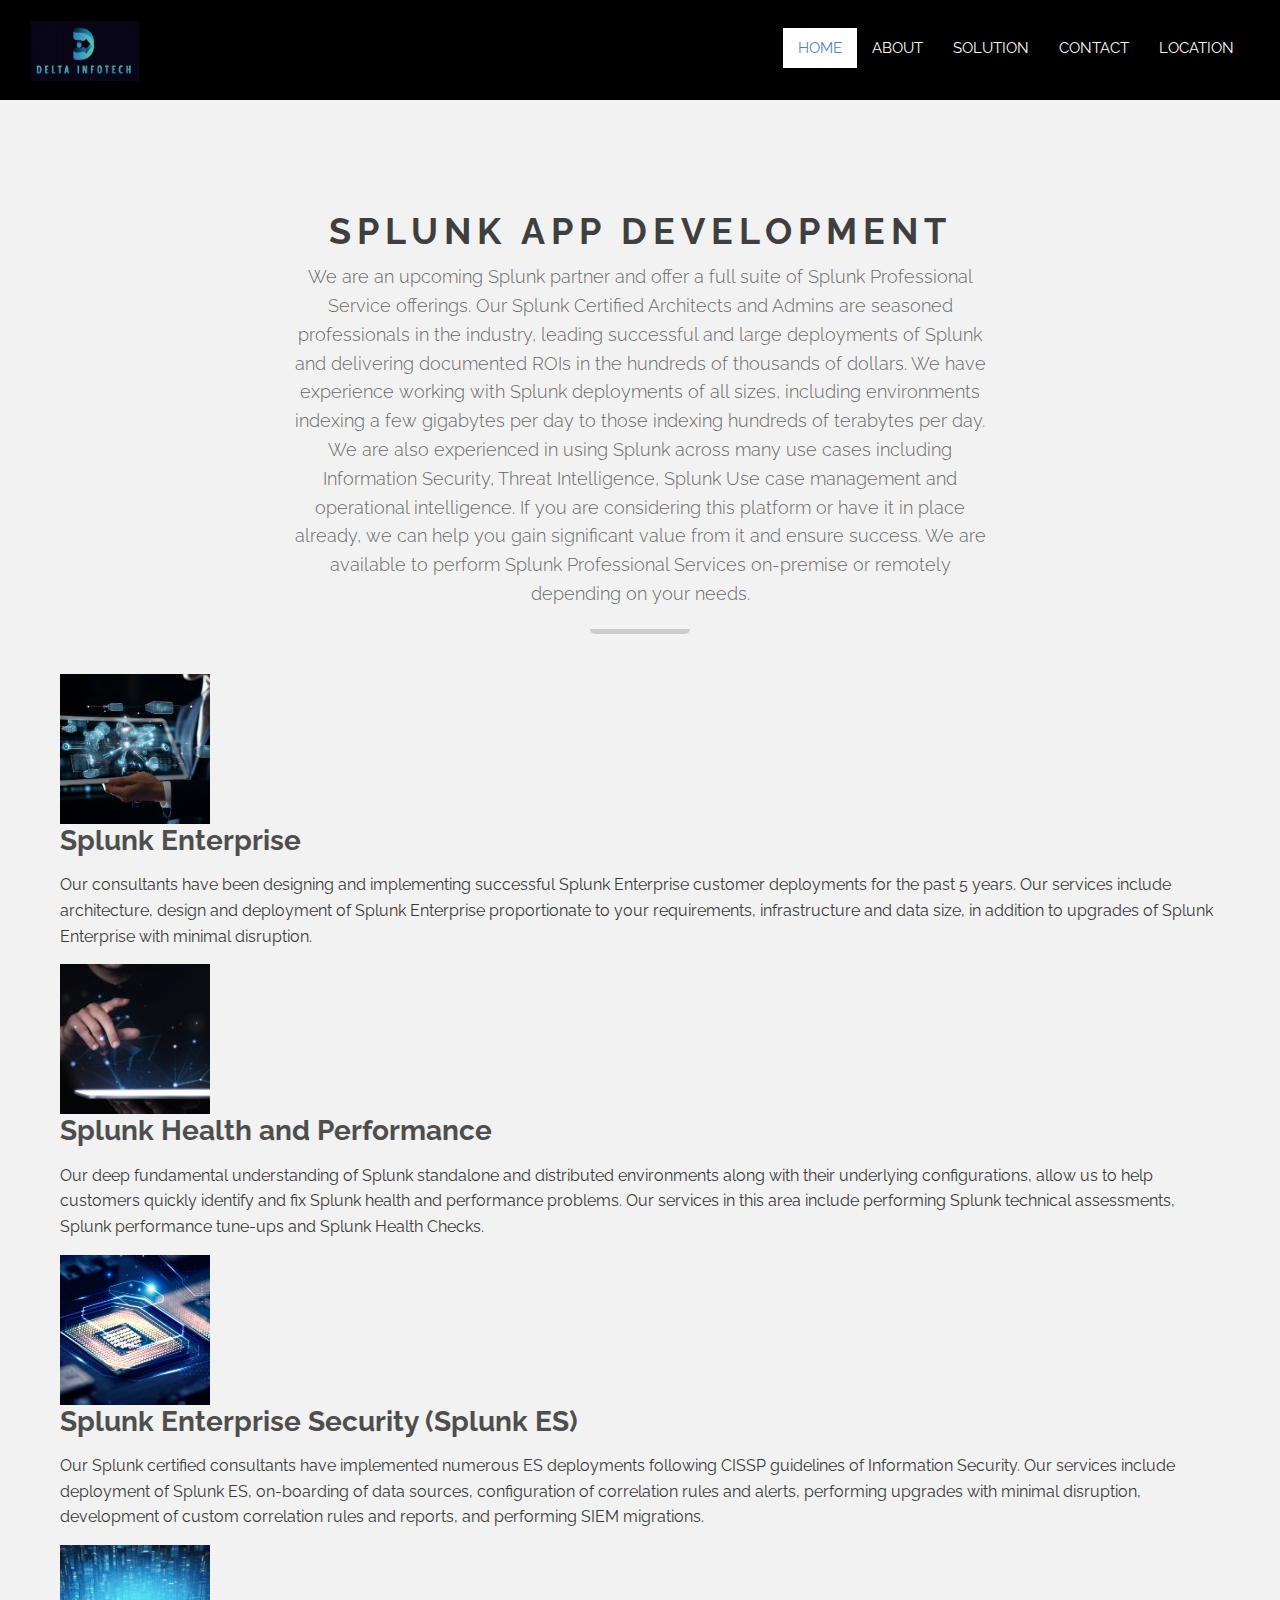
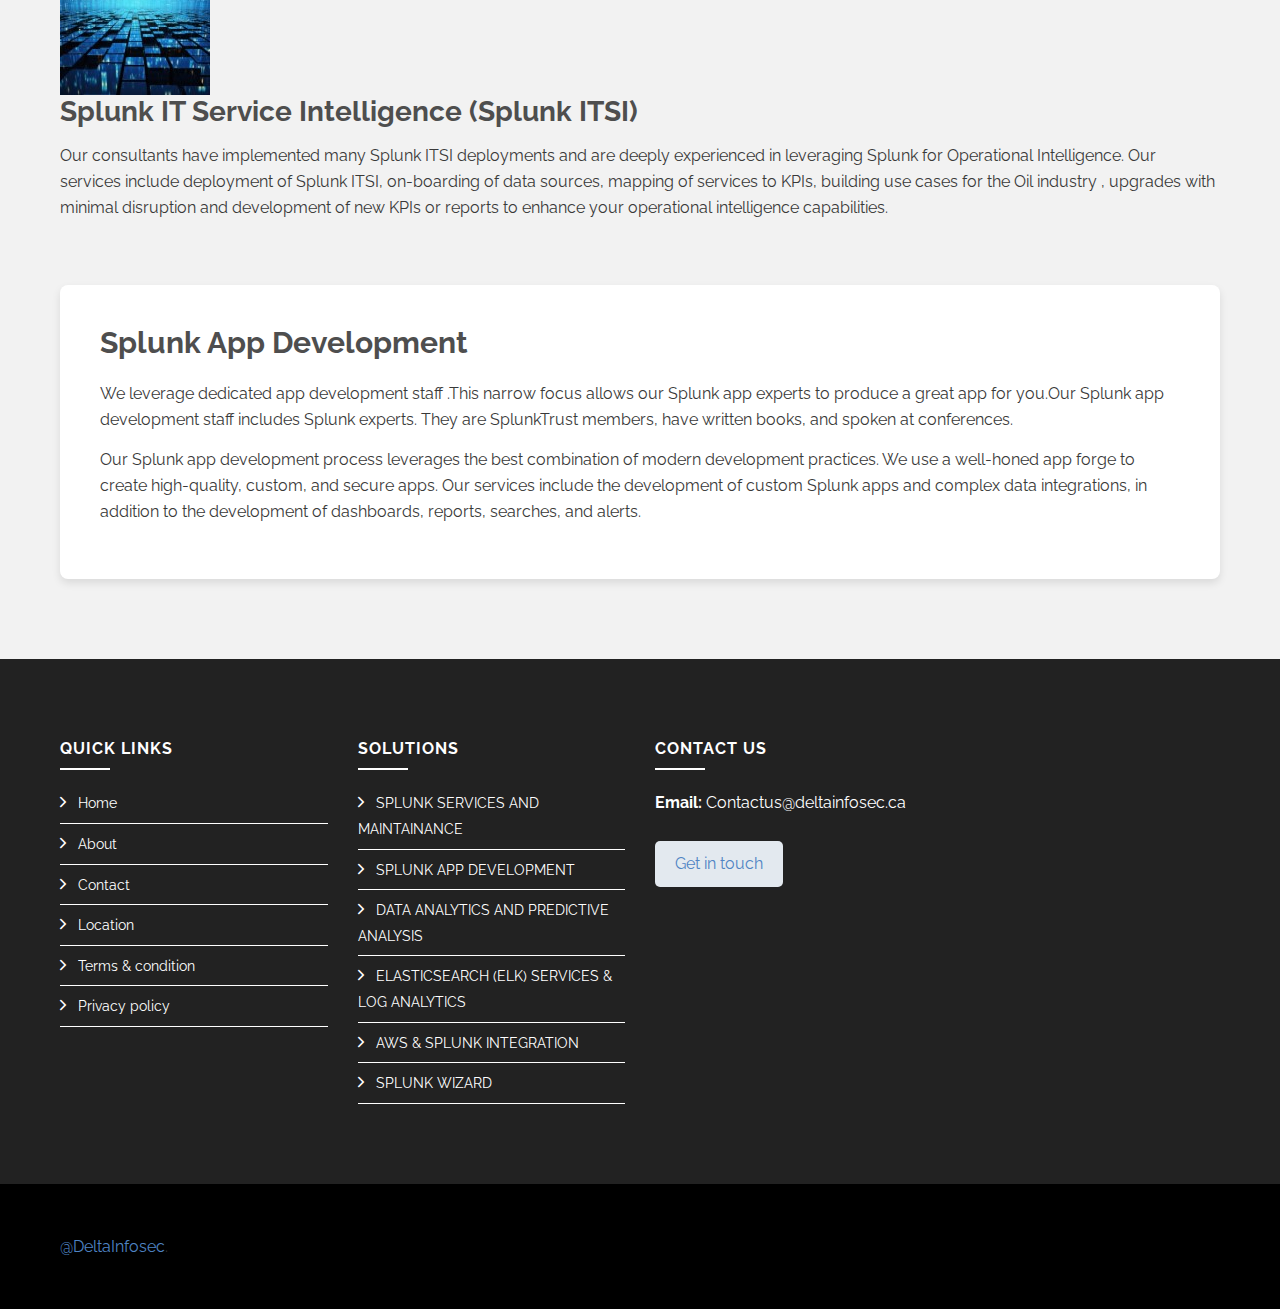
<file: service2.html>
<!DOCTYPE html>
<html lang="en">
    <head>
        <meta charset="utf-8">
        <title>Delta Infosec</title>
        <meta content="width=device-width, initial-scale=1.0" name="viewport">
        <meta content="Website" name="keywords">
        <meta content="Website" name="description">

        <!-- Favicon -->
        <link href="img/logo.png" rel="icon">

        <!-- Google Font -->
        <link href="https://fonts.googleapis.com/css?family=Raleway:200,300,400,500,600,700,800,900&display=swap" rel="stylesheet"> 

        <!-- Libraries CSS -->
        <link href="lib/bootstrap/css/bootstrap.min.css" rel="stylesheet">
        <link href="lib/ionicons/css/ionicons.min.css" rel="stylesheet">
        <link href="lib/owlcarousel/assets/owl.carousel.min.css" rel="stylesheet">
        <link href="lib/lightbox/css/lightbox.min.css" rel="stylesheet">

        <!-- Main Stylesheet -->
        <link href="css/style.css" rel="stylesheet">
    </head>

    <body>
        <!-- Nav Start -->
        <div id="nav">
            <div class="container-fluid">
                <nav class="navbar navbar-expand-md bg-dark navbar-dark">
                    <a href="index.html" class="navbar-brand">
                        <img src="img/logo.png" alt="Logo">
                    </a>
                    <button type="button" class="navbar-toggler" data-toggle="collapse" data-target="#navbarCollapse">
                        <span class="navbar-toggler-icon"></span>
                    </button>

                    <div class="collapse navbar-collapse justify-content-between" id="navbarCollapse">
                        <div class="navbar-nav ml-auto">
                            <a href="/" class="nav-item nav-link active">Home</a>
                            <a href="javascript:void(0);" data-target="about" class="nav-item nav-link">About</a>
                            <a href="javascript:void(0);" data-target="service" class="nav-item nav-link">Solution</a>
                            <a href="#" class="nav-item nav-link" id="contact-link">Contact</a>
                            <a href="#" class="nav-item nav-link blog-link">Location</a>


                        </div>
                    </div>
                </nav>
            </div>
        </div>
        <!-- Nav End -->

        <!-- Single Page Start-->
<div class="single mt-100">
    <div class="container">
        <div class="section-header">
            <h2>SPLUNK APP DEVELOPMENT</h2>
            <p>We are an upcoming Splunk partner and offer a full suite of Splunk Professional Service offerings. Our Splunk Certified Architects and Admins are seasoned professionals in the industry, leading successful and large deployments of Splunk and delivering documented ROIs in the hundreds of thousands of dollars.
                We have experience working with Splunk deployments of all sizes, including environments indexing a few gigabytes per day to those indexing hundreds of terabytes per day. We are also experienced in using Splunk across many use cases including Information Security, Threat Intelligence, Splunk Use case management and operational intelligence. If you are considering this platform or have it in place already, we can help you gain significant value from it and ensure success.
                We are available to perform Splunk Professional Services on-premise or remotely depending on your needs.</p>
        </div>

        <div class="services-section">
            <div class="service-item">
                <img src="img/service-3.jpg" alt="Splunk Enterprise">
                <h3>Splunk Enterprise</h3>
                <p>Our consultants have been designing and implementing successful Splunk Enterprise customer deployments for the past 5 years.
                    Our services include architecture, design and deployment of Splunk Enterprise proportionate to your requirements, infrastructure and data size, in addition to upgrades of Splunk Enterprise with minimal disruption.</p>
                </div>

            <div class="service-item">
                <img src="img/service-5.jpg" alt="Splunk Health and Performance">
                <h3>Splunk Health and Performance</h3>
                <p>Our deep fundamental understanding of Splunk standalone and distributed environments along with their underlying configurations, allow us to help customers quickly identify and fix Splunk health and performance problems. Our services in this area include performing Splunk technical assessments, Splunk performance tune-ups and Splunk Health Checks.</p>
                </div>
            <div class="service-item">
                <img src="img/service-7.jpg" alt="Splunk Enterprise Security (Splunk ES)">
            <h3>Splunk Enterprise Security (Splunk ES)</h3>
            <p>Our Splunk certified consultants have implemented numerous ES deployments following CISSP guidelines of Information Security.
                Our services include deployment of Splunk ES, on-boarding of data sources, configuration of correlation rules and alerts, performing upgrades with minimal disruption, development of custom correlation rules and reports, and performing SIEM migrations.</p>
            </div>
            <div class="service-item">
                <img src="img/service-2.jpg" alt="Splunk IT Service Intelligence (Splunk ITSI)">
                <h3>Splunk IT Service Intelligence (Splunk ITSI)</h3>
                <p>Our consultants have implemented many Splunk ITSI deployments and are deeply experienced in leveraging Splunk for Operational Intelligence.
                    Our services include deployment of Splunk ITSI, on-boarding of data sources, mapping of services to KPIs, building use cases for the Oil industry , upgrades with minimal disruption and development of new KPIs or reports to enhance your operational intelligence capabilities.</p></div>
        </div>

        <div class="splunk-health-check">
            <h2>Splunk App Development</h2>
            
            <p>We leverage dedicated app development staff .This narrow focus allows our Splunk app experts to produce a great app for you.Our Splunk app development staff includes Splunk experts. They are SplunkTrust members, have written books, and spoken at conferences.</p>
            <p>Our Splunk app development process leverages the best combination of modern development practices. We use a well-honed app forge to create high-quality, custom, and secure apps. Our services include the development of custom Splunk apps and complex data integrations, in addition to the development of dashboards, reports, searches, and alerts.</p>
        </div>
    </div>
</div>
<!-- Single Page End-->


        <!-- Footer Start -->
        <div class="footer">
            <div class="footer-top">
                <div class="container">
                    <div class="row">
                        <div class="col-lg-3 col-md-6 footer-links">
                            <h4>Quick Links</h4>
                            <ul>
                                <li><i class="ion-ios-arrow-forward"></i> <a href="/">Home</a></li>
                                <li><i class="ion-ios-arrow-forward"></i> <a href="#about">About</a></li>
                                <li><i class="ion-ios-arrow-forward"></i> <a href="#" id="cont">Contact</a></li>
                                <li><i class="ion-ios-arrow-forward"></i> <a href="#" id="loc">Location</a></li>
                                <li><i class="ion-ios-arrow-forward"></i> <a href="#">Terms & condition</a></li>
                                <li><i class="ion-ios-arrow-forward"></i> <a href="#">Privacy policy</a></li>
                            </ul>
                        </div>

                        <div class="col-lg-3 col-md-6 footer-links">
                            <h4>Solutions</h4>
                            <ul>
                                <li><i class="ion-ios-arrow-forward"></i> <a href="#service">SPLUNK SERVICES AND MAINTAINANCE</a></li>
                                <li><i class="ion-ios-arrow-forward"></i> <a href="#service">SPLUNK APP DEVELOPMENT</a></li>
                                <li><i class="ion-ios-arrow-forward"></i> <a href="#service">DATA ANALYTICS AND PREDICTIVE ANALYSIS</a></li>
                                <li><i class="ion-ios-arrow-forward"></i> <a href="#service">ELASTICSEARCH (ELK) SERVICES & LOG ANALYTICS</a></li>
                                <li><i class="ion-ios-arrow-forward"></i> <a href="#service">AWS & SPLUNK INTEGRATION</a></li>
                                <li><i class="ion-ios-arrow-forward"></i> <a href="#service">SPLUNK WIZARD</a></li>
                            </ul>
                        </div>

                     <!--   <div class="col-lg-3 col-md-6 footer-contact" id="cont">
                            <h4>Contact Us</h4>
                            <p>
                                <strong>Email:</strong> 
                                <a href="mailto:Contactus@deltainfosec.ca">Contactus@deltainfosec.ca</a>
                            </p>
                        </div>
                        
                        -->

                        <div class="col-lg-3 col-md-6 footer-contact" id="cont">
                            <h4>Contact Us</h4>
                            <p>
                                <strong>Email:</strong> 
                                Contactus@deltainfosec.ca
                            </p>
                            <button class="contact-button"><a href="mailto:Contactus@deltainfosec.ca">Get in touch</a></button>
                        </div>
                        
                    </div>
                </div>
            </div>

            <div class="container">
                <div class="row align-items-center">
                    <div class="col-md-6 copyright">
                         <a href="#">@DeltaInfosec</a>.
                    </div>
                    
                </div>
            </div>
        </div>
        <!-- Footer End -->

        <a href="#" class="back-to-top"><i class="ion-ios-arrow-up"></i></a>

        <!-- Libraries JS -->
        <script src="lib/jquery/jquery.min.js"></script>
        <script src="lib/jquery/jquery-migrate.min.js"></script>
        <script src="lib/bootstrap/js/bootstrap.bundle.min.js"></script>
        <script src="lib/easing/easing.min.js"></script>
        <script src="lib/waypoints/waypoints.min.js"></script>
        <script src="lib/counterup/counterup.min.js"></script>
        <script src="lib/owlcarousel/owl.carousel.min.js"></script>
        <script src="lib/lightbox/js/lightbox.min.js"></script>

        <!-- Main Javascript -->
        <script src="js/main.js"></script>

    </body>
</html>
</file>
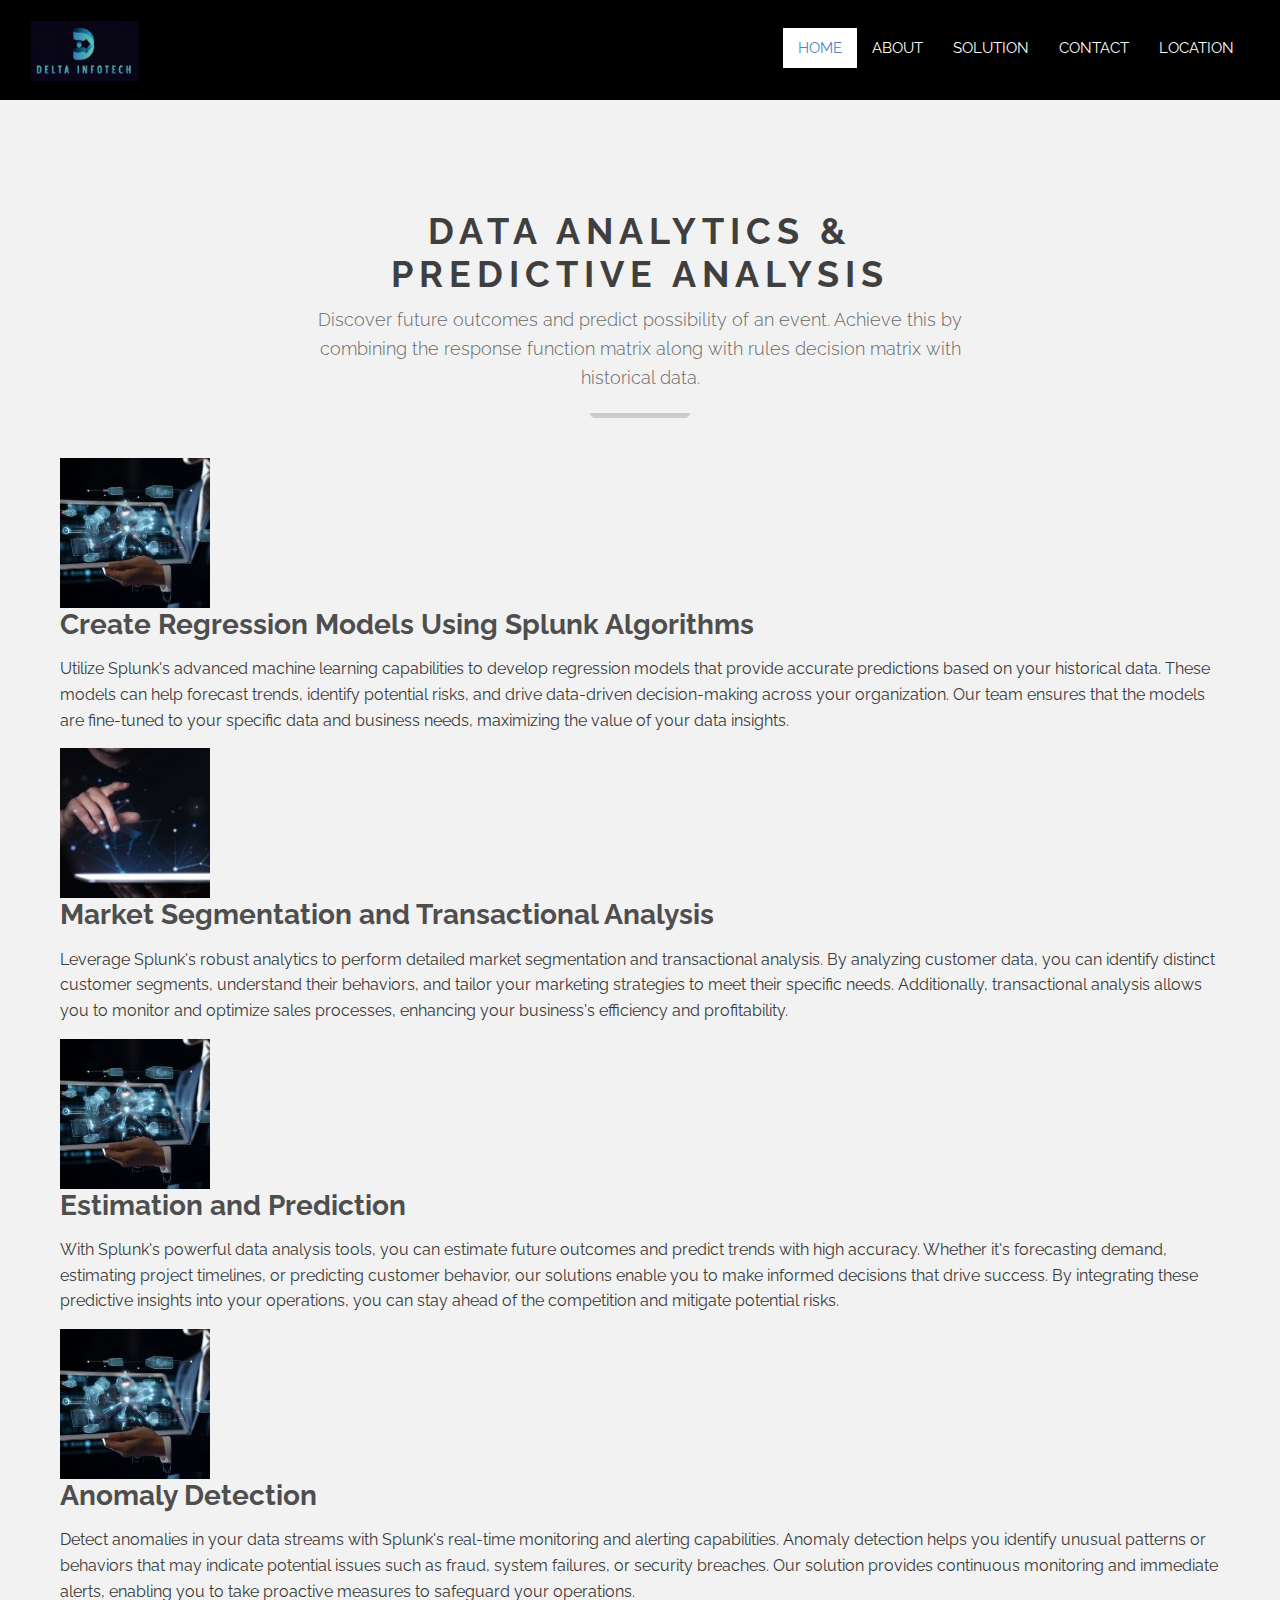
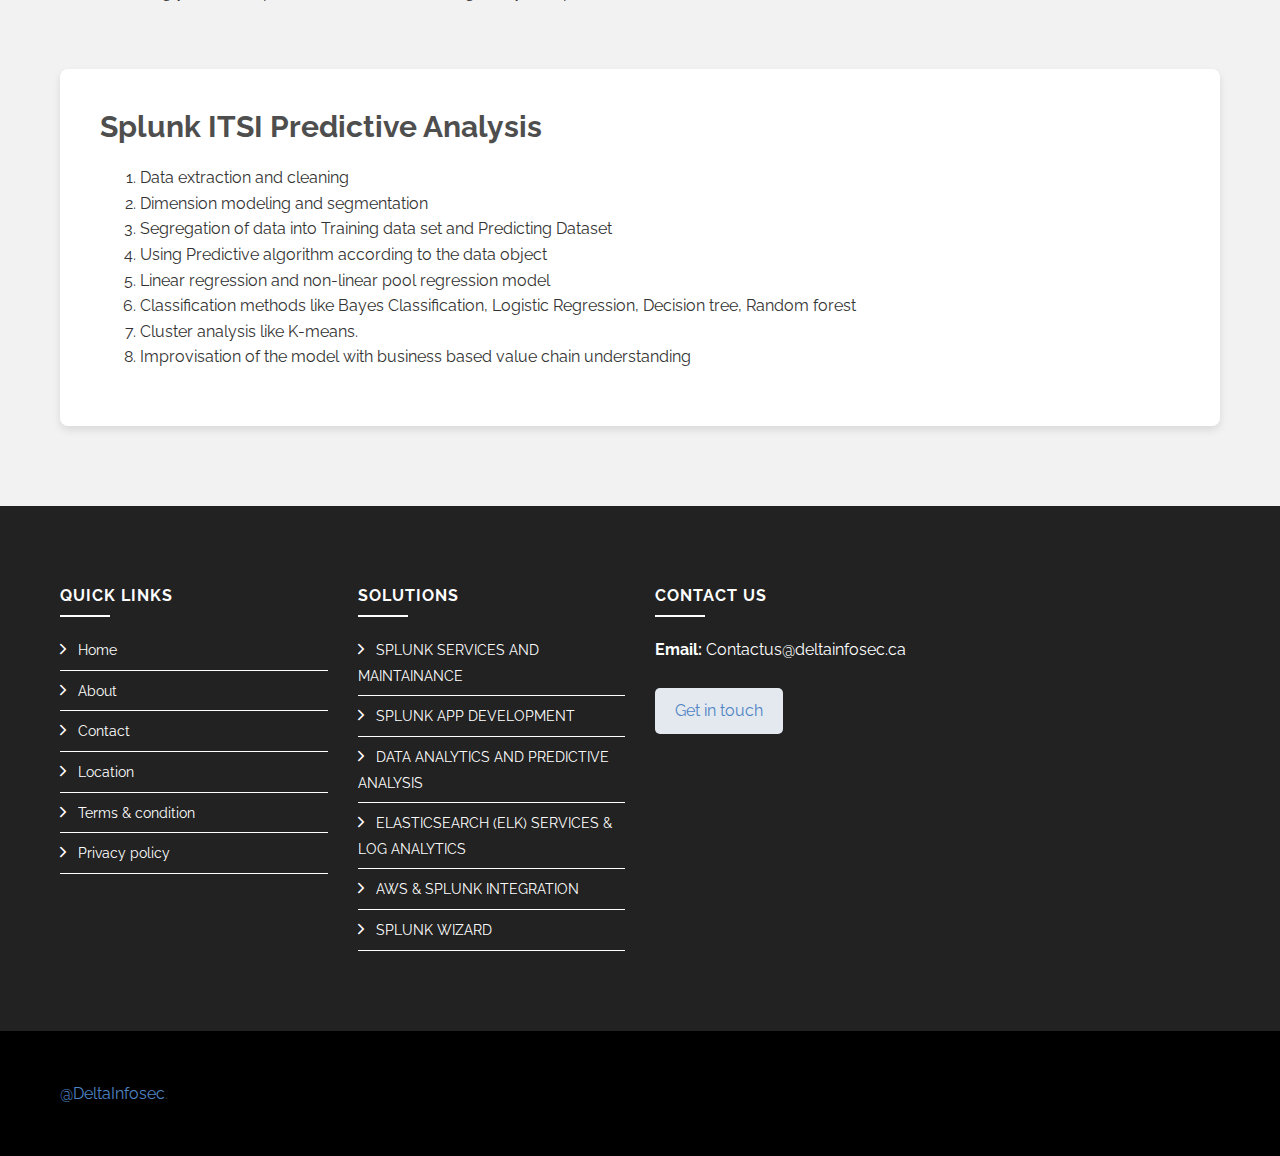
<file: service3.html>
<!DOCTYPE html>
<html lang="en">
    <head>
        <meta charset="utf-8">
        <title>Delta Infosec</title>
        <meta content="width=device-width, initial-scale=1.0" name="viewport">
        <meta content="Website" name="keywords">
        <meta content="Website" name="description">

        <!-- Favicon -->
        <link href="img/logo.png" rel="icon">

        <!-- Google Font -->
        <link href="https://fonts.googleapis.com/css?family=Raleway:200,300,400,500,600,700,800,900&display=swap" rel="stylesheet"> 

        <!-- Libraries CSS -->
        <link href="lib/bootstrap/css/bootstrap.min.css" rel="stylesheet">
        <link href="lib/ionicons/css/ionicons.min.css" rel="stylesheet">
        <link href="lib/owlcarousel/assets/owl.carousel.min.css" rel="stylesheet">
        <link href="lib/lightbox/css/lightbox.min.css" rel="stylesheet">

        <!-- Main Stylesheet -->
        <link href="css/style.css" rel="stylesheet">
    </head>

    <body>
        <!-- Nav Start -->
        <div id="nav">
            <div class="container-fluid">
                <nav class="navbar navbar-expand-md bg-dark navbar-dark">
                    <a href="index.html" class="navbar-brand">
                        <img src="img/logo.png" alt="Logo">
                    </a>
                    <button type="button" class="navbar-toggler" data-toggle="collapse" data-target="#navbarCollapse">
                        <span class="navbar-toggler-icon"></span>
                    </button>

                    <div class="collapse navbar-collapse justify-content-between" id="navbarCollapse">
                        <div class="navbar-nav ml-auto">
                            <a href="/" class="nav-item nav-link active">Home</a>
                            <a href="javascript:void(0);" data-target="about" class="nav-item nav-link">About</a>
                            <a href="javascript:void(0);" data-target="service" class="nav-item nav-link">Solution</a>
                            <a href="#" class="nav-item nav-link" id="contact-link">Contact</a>
                            <a href="#" class="nav-item nav-link blog-link">Location</a>


                        </div>
                    </div>
                </nav>
            </div>
        </div>
        <!-- Nav End -->

        <!-- Single Page Start-->
<div class="single mt-100">
    <div class="container">
        <div class="section-header">
            <h2>DATA ANALYTICS & PREDICTIVE ANALYSIS</h2>
            <p>Discover future outcomes and predict possibility of an event. Achieve this by combining the response function matrix along with rules decision matrix with historical data.
             </p>
        </div>

        <div class="services-section">
            <div class="service-item">
                <img src="img/service-3.jpg" alt="Custom Development">
                <h3>Create Regression Models Using Splunk Algorithms</h3>
                <p>Utilize Splunk's advanced machine learning capabilities to develop regression models that provide accurate predictions based on your historical data. These models can help forecast trends, identify potential risks, and drive data-driven decision-making across your organization. Our team ensures that the models are fine-tuned to your specific data and business needs, maximizing the value of your data insights.</p>
            </div>
            
            <div class="service-item">
                <img src="img/service-5.jpg" alt="Implementations">
                <h3>Market Segmentation and Transactional Analysis</h3>
                <p>Leverage Splunk's robust analytics to perform detailed market segmentation and transactional analysis. By analyzing customer data, you can identify distinct customer segments, understand their behaviors, and tailor your marketing strategies to meet their specific needs. Additionally, transactional analysis allows you to monitor and optimize sales processes, enhancing your business's efficiency and profitability.</p>
            </div>
            
            <div class="service-item">
                <img src="img/service-3.jpg" alt="Education and Training">
                <h3>Estimation and Prediction</h3>
                <p>With Splunk's powerful data analysis tools, you can estimate future outcomes and predict trends with high accuracy. Whether it's forecasting demand, estimating project timelines, or predicting customer behavior, our solutions enable you to make informed decisions that drive success. By integrating these predictive insights into your operations, you can stay ahead of the competition and mitigate potential risks.</p>
            </div>
            
            <div class="service-item">
                <img src="img/service-3.jpg" alt="Education and Training">
                <h3>Anomaly Detection</h3>
                <p>Detect anomalies in your data streams with Splunk's real-time monitoring and alerting capabilities. Anomaly detection helps you identify unusual patterns or behaviors that may indicate potential issues such as fraud, system failures, or security breaches. Our solution provides continuous monitoring and immediate alerts, enabling you to take proactive measures to safeguard your operations.</p>
            </div>
            
        </div>

        <div class="splunk-health-check">
            <h2>Splunk ITSI Predictive Analysis</h2>
            
            <ol>
                <li>Data extraction and cleaning</li>
                <li>Dimension modeling and segmentation</li>
                <li>Segregation of data into Training data set and Predicting Dataset</li>
                <li>Using Predictive algorithm according to the data object</li>
                <li>Linear regression and non-linear pool regression model</li>
                <li>Classification methods like Bayes Classification, Logistic Regression, Decision tree, Random forest</li>
                <li>Cluster analysis like K-means.</li>
                <li>Improvisation of the model with business based value chain understanding</li>
            </ol>
        </div>
    </div>
</div>
<!-- Single Page End-->


        <!-- Footer Start -->
        <div class="footer">
            <div class="footer-top">
                <div class="container">
                    <div class="row">
                        <div class="col-lg-3 col-md-6 footer-links">
                            <h4>Quick Links</h4>
                            <ul>
                                <li><i class="ion-ios-arrow-forward"></i> <a href="/">Home</a></li>
                                <li><i class="ion-ios-arrow-forward"></i> <a href="#about">About</a></li>
                                <li><i class="ion-ios-arrow-forward"></i> <a href="#" id="cont">Contact</a></li>
                                <li><i class="ion-ios-arrow-forward"></i> <a href="#" id="loc">Location</a></li>
                                <li><i class="ion-ios-arrow-forward"></i> <a href="#">Terms & condition</a></li>
                                <li><i class="ion-ios-arrow-forward"></i> <a href="#">Privacy policy</a></li>
                            </ul>
                        </div>

                        <div class="col-lg-3 col-md-6 footer-links">
                            <h4>Solutions</h4>
                            <ul>
                                <li><i class="ion-ios-arrow-forward"></i> <a href="#service">SPLUNK SERVICES AND MAINTAINANCE</a></li>
                                <li><i class="ion-ios-arrow-forward"></i> <a href="#service">SPLUNK APP DEVELOPMENT</a></li>
                                <li><i class="ion-ios-arrow-forward"></i> <a href="#service">DATA ANALYTICS AND PREDICTIVE ANALYSIS</a></li>
                                <li><i class="ion-ios-arrow-forward"></i> <a href="#service">ELASTICSEARCH (ELK) SERVICES & LOG ANALYTICS</a></li>
                                <li><i class="ion-ios-arrow-forward"></i> <a href="#service">AWS & SPLUNK INTEGRATION</a></li>
                                <li><i class="ion-ios-arrow-forward"></i> <a href="#service">SPLUNK WIZARD</a></li>
                            </ul>
                        </div>

                     <!--   <div class="col-lg-3 col-md-6 footer-contact" id="cont">
                            <h4>Contact Us</h4>
                            <p>
                                <strong>Email:</strong> 
                                <a href="mailto:Contactus@deltainfosec.ca">Contactus@deltainfosec.ca</a>
                            </p>
                        </div>
                        
                        -->

                        <div class="col-lg-3 col-md-6 footer-contact" id="cont">
                            <h4>Contact Us</h4>
                            <p>
                                <strong>Email:</strong> 
                                Contactus@deltainfosec.ca
                            </p>
                            <button class="contact-button"><a href="mailto:Contactus@deltainfosec.ca">Get in touch</a></button>
                        </div>
                        
                    </div>
                </div>
            </div>

            <div class="container">
                <div class="row align-items-center">
                    <div class="col-md-6 copyright">
                         <a href="#">@DeltaInfosec</a>.
                    </div>
                    
                </div>
            </div>
        </div>
        <!-- Footer End -->

        <a href="#" class="back-to-top"><i class="ion-ios-arrow-up"></i></a>

        <!-- Libraries JS -->
        <script src="lib/jquery/jquery.min.js"></script>
        <script src="lib/jquery/jquery-migrate.min.js"></script>
        <script src="lib/bootstrap/js/bootstrap.bundle.min.js"></script>
        <script src="lib/easing/easing.min.js"></script>
        <script src="lib/waypoints/waypoints.min.js"></script>
        <script src="lib/counterup/counterup.min.js"></script>
        <script src="lib/owlcarousel/owl.carousel.min.js"></script>
        <script src="lib/lightbox/js/lightbox.min.js"></script>

        <!-- Main Javascript -->
        <script src="js/main.js"></script>

    </body>
</html>
</file>
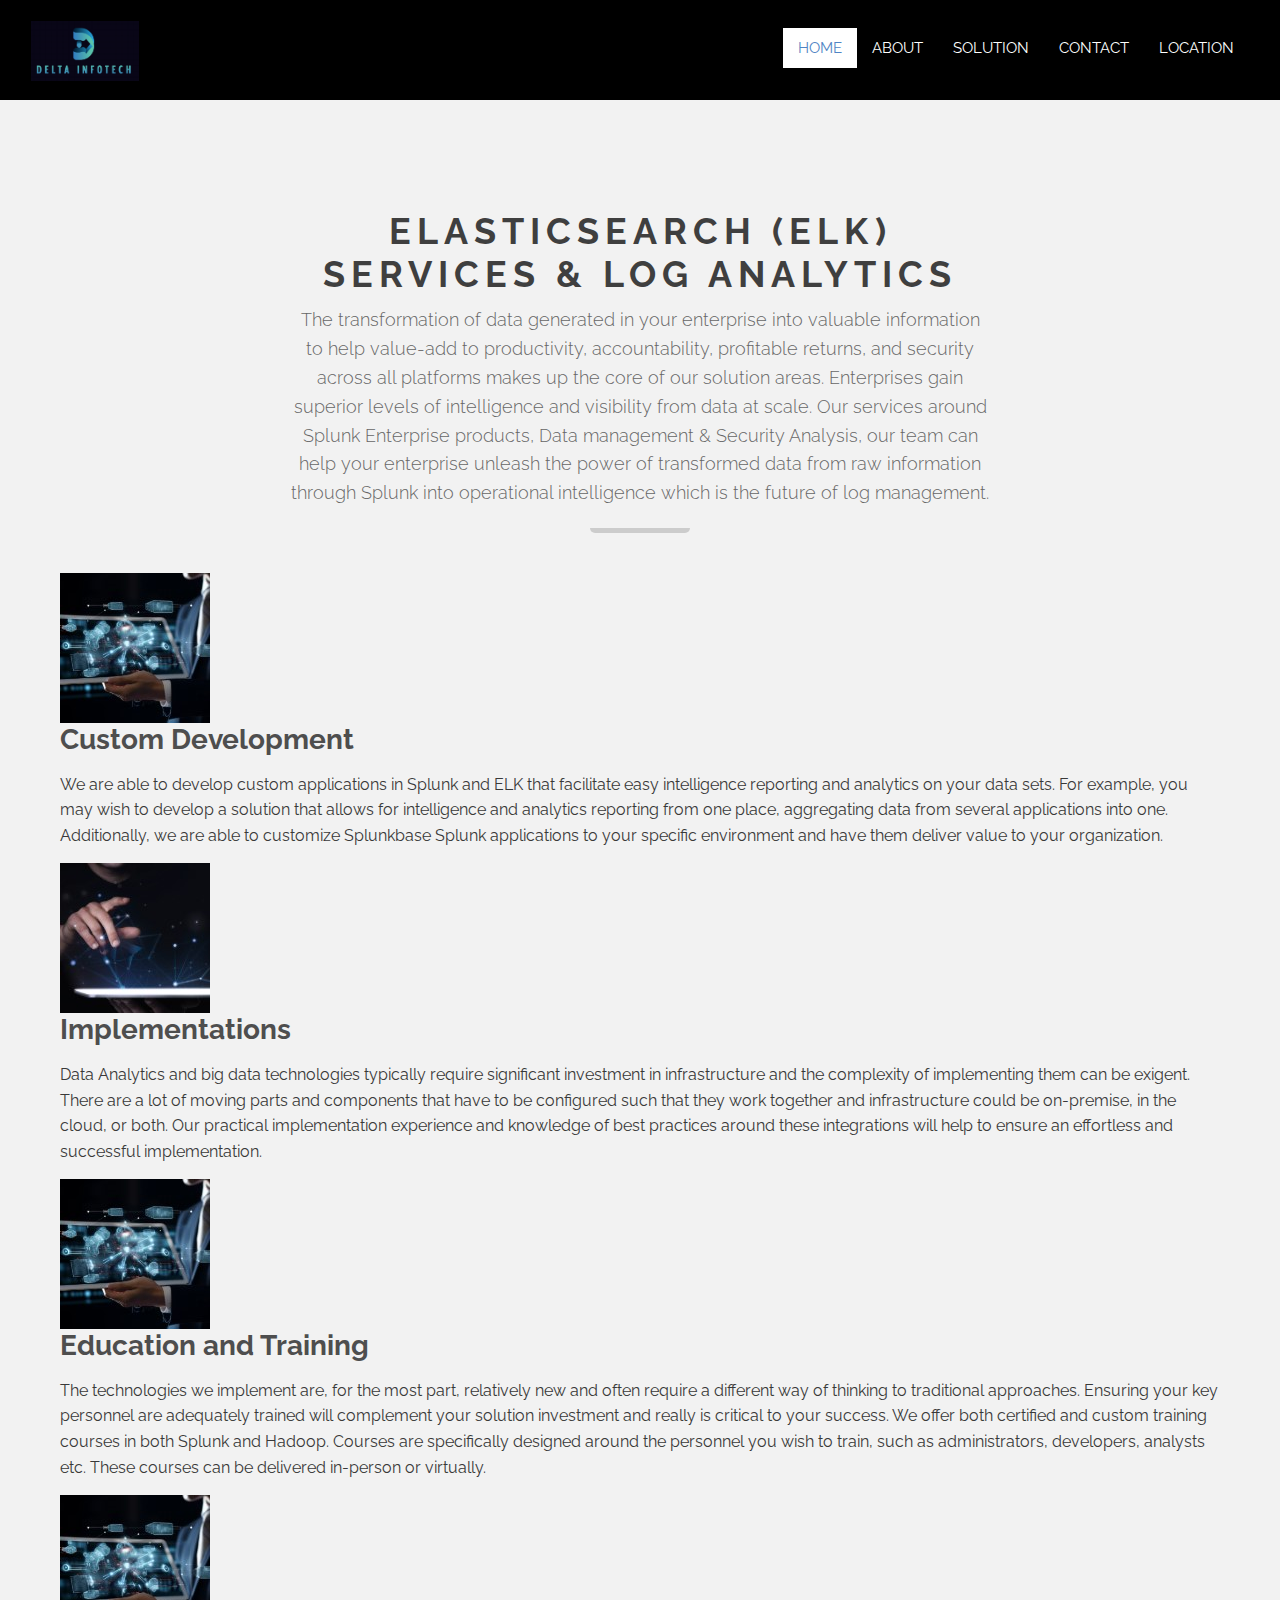
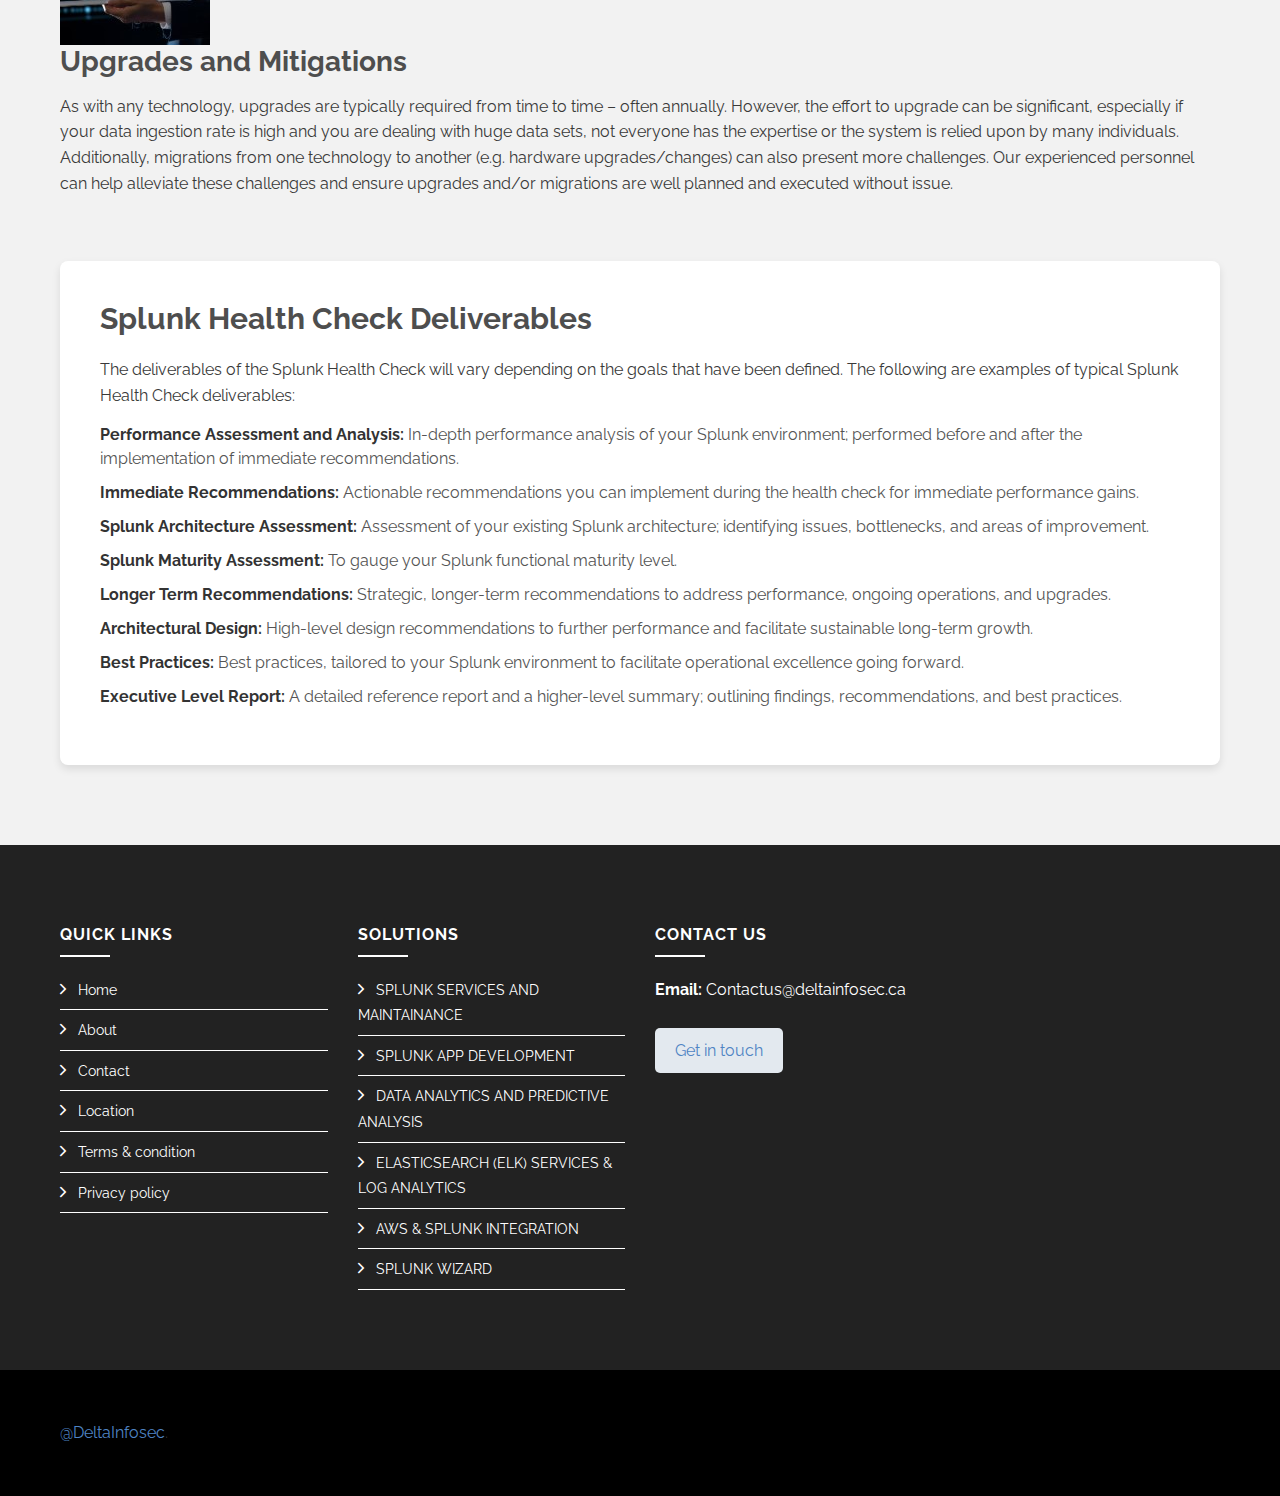
<file: service4.html>
<!DOCTYPE html>
<html lang="en">
    <head>
        <meta charset="utf-8">
        <title>Delta Infosec</title>
        <meta content="width=device-width, initial-scale=1.0" name="viewport">
        <meta content="Website" name="keywords">
        <meta content="Website" name="description">

        <!-- Favicon -->
        <link href="img/logo.png" rel="icon">

        <!-- Google Font -->
        <link href="https://fonts.googleapis.com/css?family=Raleway:200,300,400,500,600,700,800,900&display=swap" rel="stylesheet"> 

        <!-- Libraries CSS -->
        <link href="lib/bootstrap/css/bootstrap.min.css" rel="stylesheet">
        <link href="lib/ionicons/css/ionicons.min.css" rel="stylesheet">
        <link href="lib/owlcarousel/assets/owl.carousel.min.css" rel="stylesheet">
        <link href="lib/lightbox/css/lightbox.min.css" rel="stylesheet">

        <!-- Main Stylesheet -->
        <link href="css/style.css" rel="stylesheet">
    </head>

    <body>
        <!-- Nav Start -->
        <div id="nav">
            <div class="container-fluid">
                <nav class="navbar navbar-expand-md bg-dark navbar-dark">
                    <a href="index.html" class="navbar-brand">
                        <img src="img/logo.png" alt="Logo">
                    </a>
                    <button type="button" class="navbar-toggler" data-toggle="collapse" data-target="#navbarCollapse">
                        <span class="navbar-toggler-icon"></span>
                    </button>

                    <div class="collapse navbar-collapse justify-content-between" id="navbarCollapse">
                        <div class="navbar-nav ml-auto">
                            <a href="/" class="nav-item nav-link active">Home</a>
                            <a href="javascript:void(0);" data-target="about" class="nav-item nav-link">About</a>
                            <a href="javascript:void(0);" data-target="service" class="nav-item nav-link">Solution</a>
                            <a href="#" class="nav-item nav-link" id="contact-link">Contact</a>
                            <a href="#" class="nav-item nav-link blog-link">Location</a>


                        </div>
                    </div>
                </nav>
            </div>
        </div>
        <!-- Nav End -->

        <!-- Single Page Start-->
<div class="single mt-100">
    <div class="container">
        <div class="section-header">
            <h2>ELASTICSEARCH (ELK) SERVICES & LOG ANALYTICS</h2>
            <p>
                The transformation of data generated in your enterprise into valuable information to help value-add to productivity, accountability, profitable returns, and security across all platforms makes up the core of our solution areas. Enterprises gain superior levels of intelligence and visibility from data at scale. Our services around Splunk Enterprise products, Data management & Security Analysis, our team can help your enterprise unleash the power of transformed data from raw information through Splunk into operational intelligence which is the future of log management.
            </p>
        </div>

        <div class="services-section">
            <div class="service-item">
                <img src="img/service-3.jpg" alt="Custom Development">
                <h3>Custom Development</h3>
                <p>We are able to develop custom applications in Splunk and ELK that facilitate easy intelligence reporting and analytics on your data sets. For example, you may wish to develop a solution that allows for intelligence and analytics reporting from one place, aggregating data from several applications into one. Additionally, we are able to customize Splunkbase Splunk applications to your specific environment and have them deliver value to your organization.</p>
            </div>

            <div class="service-item">
                <img src="img/service-5.jpg" alt="Implementations">
                <h3>Implementations</h3>
                <p>Data Analytics and big data technologies typically require significant investment in infrastructure and the complexity of implementing them can be exigent. There are a lot of moving parts and components that have to be configured such that they work together and infrastructure could be on-premise, in the cloud, or both. Our practical implementation experience and knowledge of best practices around these integrations will help to ensure an effortless and successful implementation.</p>
            </div>
            <div class="service-item">
                <img src="img/service-3.jpg" alt="Education and Training">
            <h3>Education and Training</h3>
            <p>The technologies we implement are, for the most part, relatively new and often require a different way of thinking to traditional approaches. Ensuring your key personnel are adequately trained will complement your solution investment and really is critical to your success. We offer both certified and custom training courses in both Splunk and Hadoop. Courses are specifically designed around the personnel you wish to train, such as administrators, developers, analysts etc. These courses can be delivered in-person or virtually.</p>
            </div>
            <div class="service-item">
                <img src="img/service-3.jpg" alt="Education and Training">
                <h3>Upgrades and Mitigations</h3>
                                    <p>As with any technology, upgrades are typically required from time to time – often annually. However, the effort to upgrade can be significant, especially if your data ingestion rate is high and you are dealing with huge data sets, not everyone has the expertise or the system is relied upon by many individuals. Additionally, migrations from one technology to another (e.g. hardware upgrades/changes) can also present more challenges. Our experienced personnel can help alleviate these challenges and ensure upgrades and/or migrations are well planned and executed without issue.</p>
             </div>
        </div>

        <div class="splunk-health-check">
            <h2>Splunk Health Check Deliverables</h2>
            <p>The deliverables of the Splunk Health Check will vary depending on the goals that have been defined. The following are examples of typical Splunk Health Check deliverables:</p>
            
            <ul>
                <li><strong>Performance Assessment and Analysis:</strong> In-depth performance analysis of your Splunk environment; performed before and after the implementation of immediate recommendations.</li>
                <li><strong>Immediate Recommendations:</strong> Actionable recommendations you can implement during the health check for immediate performance gains.</li>
                <li><strong>Splunk Architecture Assessment:</strong> Assessment of your existing Splunk architecture; identifying issues, bottlenecks, and areas of improvement.</li>
                <li><strong>Splunk Maturity Assessment:</strong> To gauge your Splunk functional maturity level.</li>
                <li><strong>Longer Term Recommendations:</strong> Strategic, longer-term recommendations to address performance, ongoing operations, and upgrades.</li>
                <li><strong>Architectural Design:</strong> High-level design recommendations to further performance and facilitate sustainable long-term growth.</li>
                <li><strong>Best Practices:</strong> Best practices, tailored to your Splunk environment to facilitate operational excellence going forward.</li>
                <li><strong>Executive Level Report:</strong> A detailed reference report and a higher-level summary; outlining findings, recommendations, and best practices.</li>
            </ul>
        </div>
    </div>
</div>
<!-- Single Page End-->


        <!-- Footer Start -->
        <div class="footer">
            <div class="footer-top">
                <div class="container">
                    <div class="row">
                        <div class="col-lg-3 col-md-6 footer-links">
                            <h4>Quick Links</h4>
                            <ul>
                                <li><i class="ion-ios-arrow-forward"></i> <a href="/">Home</a></li>
                                <li><i class="ion-ios-arrow-forward"></i> <a href="#about">About</a></li>
                                <li><i class="ion-ios-arrow-forward"></i> <a href="#" id="cont">Contact</a></li>
                                <li><i class="ion-ios-arrow-forward"></i> <a href="#" id="loc">Location</a></li>
                                <li><i class="ion-ios-arrow-forward"></i> <a href="#">Terms & condition</a></li>
                                <li><i class="ion-ios-arrow-forward"></i> <a href="#">Privacy policy</a></li>
                            </ul>
                        </div>

                        <div class="col-lg-3 col-md-6 footer-links">
                            <h4>Solutions</h4>
                            <ul>
                                <li><i class="ion-ios-arrow-forward"></i> <a href="#service">SPLUNK SERVICES AND MAINTAINANCE</a></li>
                                <li><i class="ion-ios-arrow-forward"></i> <a href="#service">SPLUNK APP DEVELOPMENT</a></li>
                                <li><i class="ion-ios-arrow-forward"></i> <a href="#service">DATA ANALYTICS AND PREDICTIVE ANALYSIS</a></li>
                                <li><i class="ion-ios-arrow-forward"></i> <a href="#service">ELASTICSEARCH (ELK) SERVICES & LOG ANALYTICS</a></li>
                                <li><i class="ion-ios-arrow-forward"></i> <a href="#service">AWS & SPLUNK INTEGRATION</a></li>
                                <li><i class="ion-ios-arrow-forward"></i> <a href="#service">SPLUNK WIZARD</a></li>
                            </ul>
                        </div>

                     <!--   <div class="col-lg-3 col-md-6 footer-contact" id="cont">
                            <h4>Contact Us</h4>
                            <p>
                                <strong>Email:</strong> 
                                <a href="mailto:Contactus@deltainfosec.ca">Contactus@deltainfosec.ca</a>
                            </p>
                        </div>
                        
                        -->

                        <div class="col-lg-3 col-md-6 footer-contact" id="cont">
                            <h4>Contact Us</h4>
                            <p>
                                <strong>Email:</strong> 
                                Contactus@deltainfosec.ca
                            </p>
                            <button class="contact-button"><a href="mailto:Contactus@deltainfosec.ca">Get in touch</a></button>
                        </div>
                        
                    </div>
                </div>
            </div>

            <div class="container">
                <div class="row align-items-center">
                    <div class="col-md-6 copyright">
                         <a href="#">@DeltaInfosec</a>.
                    </div>
                    
                </div>
            </div>
        </div>
        <!-- Footer End -->

        <a href="#" class="back-to-top"><i class="ion-ios-arrow-up"></i></a>

        <!-- Libraries JS -->
        <script src="lib/jquery/jquery.min.js"></script>
        <script src="lib/jquery/jquery-migrate.min.js"></script>
        <script src="lib/bootstrap/js/bootstrap.bundle.min.js"></script>
        <script src="lib/easing/easing.min.js"></script>
        <script src="lib/waypoints/waypoints.min.js"></script>
        <script src="lib/counterup/counterup.min.js"></script>
        <script src="lib/owlcarousel/owl.carousel.min.js"></script>
        <script src="lib/lightbox/js/lightbox.min.js"></script>

        <!-- Main Javascript -->
        <script src="js/main.js"></script>

    </body>
</html>
</file>
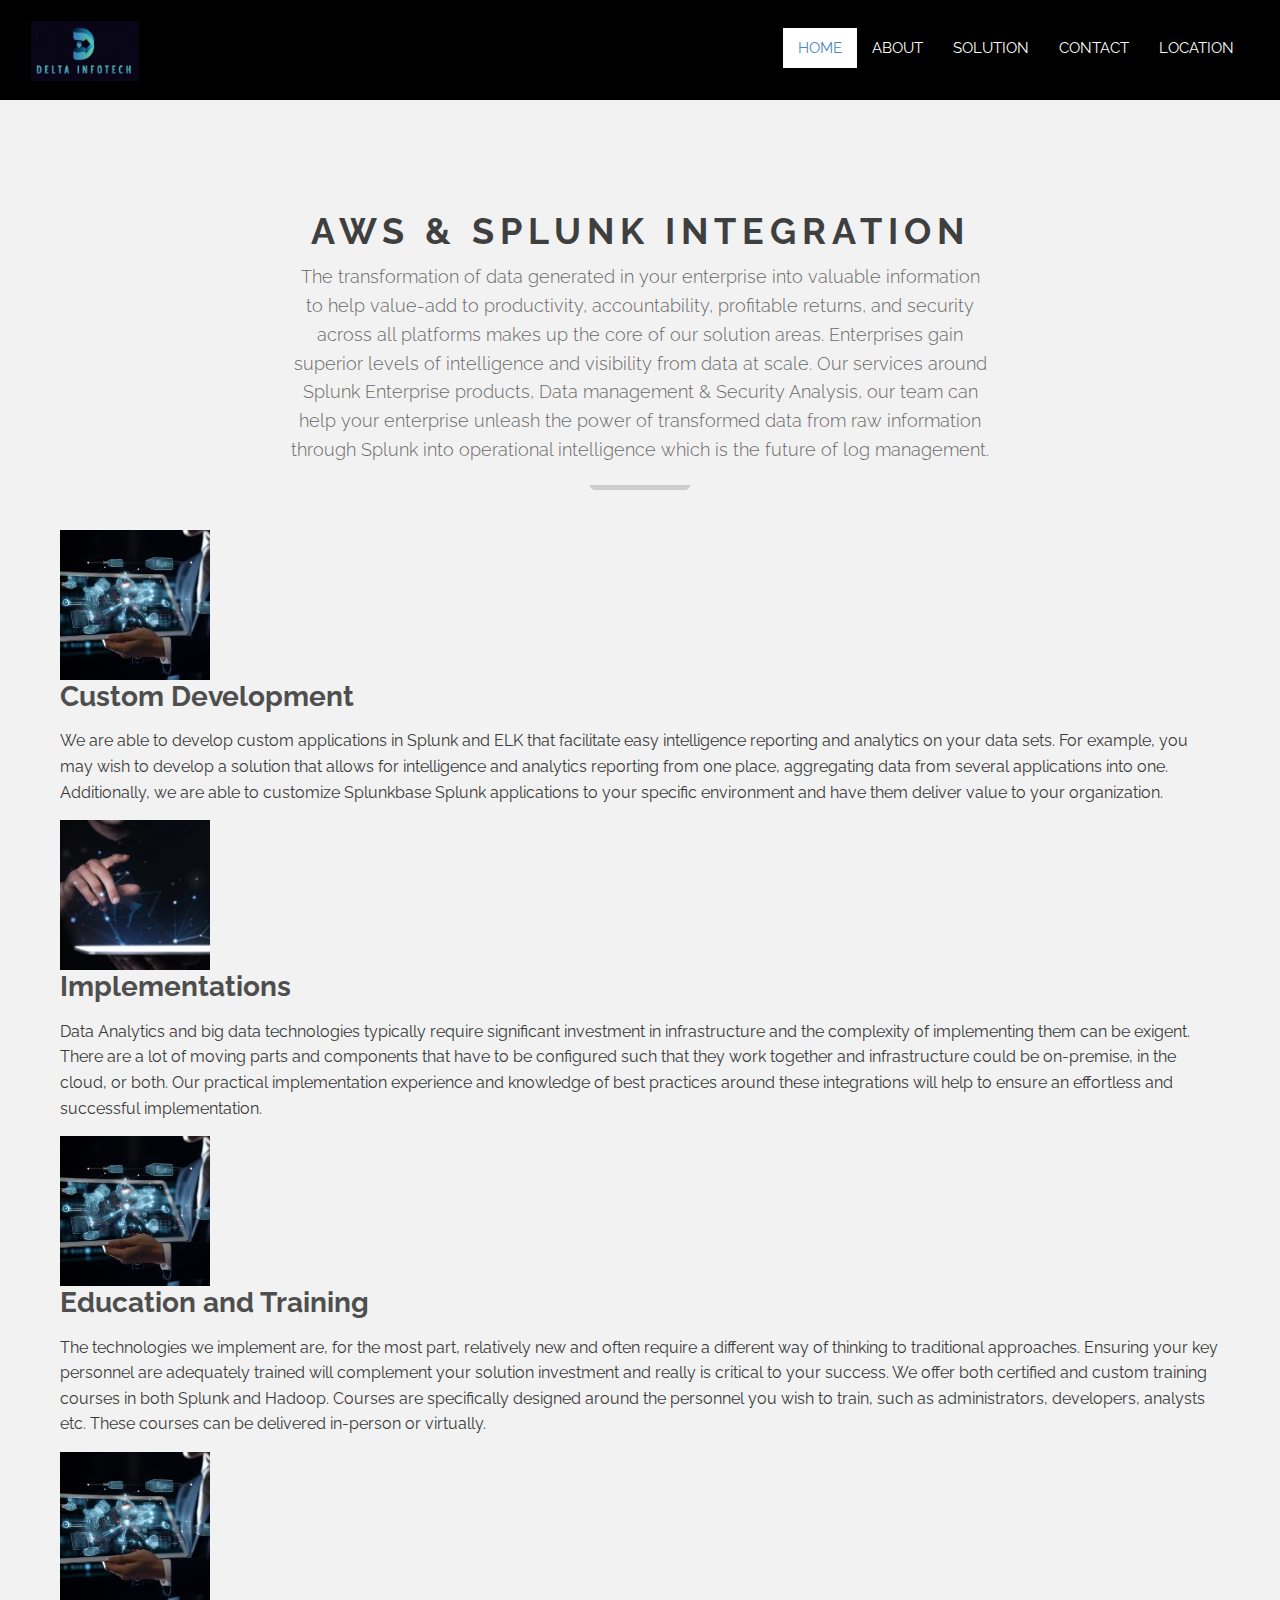
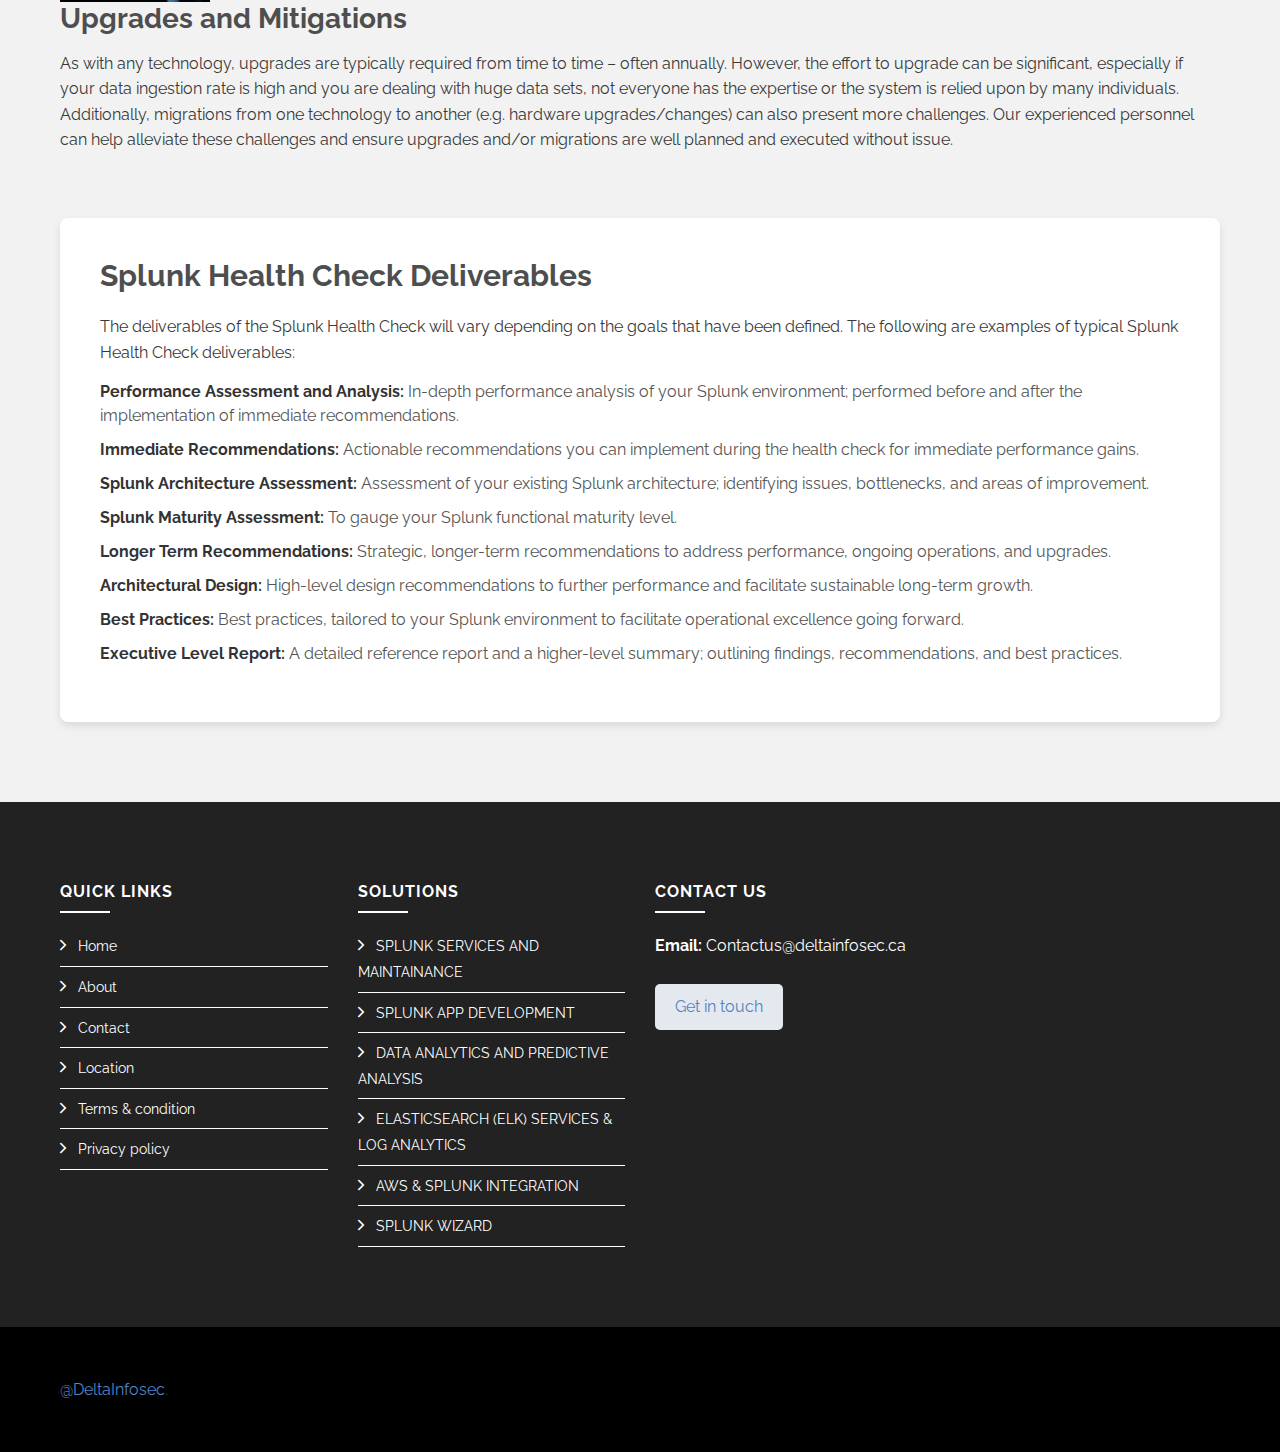
<file: service5.html>
<!DOCTYPE html>
<html lang="en">
    <head>
        <meta charset="utf-8">
        <title>Delta Infosec</title>
        <meta content="width=device-width, initial-scale=1.0" name="viewport">
        <meta content="Website" name="keywords">
        <meta content="Website" name="description">

        <!-- Favicon -->
        <link href="img/logo.png" rel="icon">

        <!-- Google Font -->
        <link href="https://fonts.googleapis.com/css?family=Raleway:200,300,400,500,600,700,800,900&display=swap" rel="stylesheet"> 

        <!-- Libraries CSS -->
        <link href="lib/bootstrap/css/bootstrap.min.css" rel="stylesheet">
        <link href="lib/ionicons/css/ionicons.min.css" rel="stylesheet">
        <link href="lib/owlcarousel/assets/owl.carousel.min.css" rel="stylesheet">
        <link href="lib/lightbox/css/lightbox.min.css" rel="stylesheet">

        <!-- Main Stylesheet -->
        <link href="css/style.css" rel="stylesheet">
    </head>

    <body>
        <!-- Nav Start -->
        <div id="nav">
            <div class="container-fluid">
                <nav class="navbar navbar-expand-md bg-dark navbar-dark">
                    <a href="index.html" class="navbar-brand">
                        <img src="img/logo.png" alt="Logo">
                    </a>
                    <button type="button" class="navbar-toggler" data-toggle="collapse" data-target="#navbarCollapse">
                        <span class="navbar-toggler-icon"></span>
                    </button>

                    <div class="collapse navbar-collapse justify-content-between" id="navbarCollapse">
                        <div class="navbar-nav ml-auto">
                            <a href="/" class="nav-item nav-link active">Home</a>
                            <a href="javascript:void(0);" data-target="about" class="nav-item nav-link">About</a>
                            <a href="javascript:void(0);" data-target="service" class="nav-item nav-link">Solution</a>
                            <a href="#" class="nav-item nav-link" id="contact-link">Contact</a>
                            <a href="#" class="nav-item nav-link blog-link">Location</a>


                        </div>
                    </div>
                </nav>
            </div>
        </div>
        <!-- Nav End -->

        <!-- Single Page Start-->
<div class="single mt-100">
    <div class="container">
        <div class="section-header">
            <h2>AWS & SPLUNK INTEGRATION</h2>
            <p>
                The transformation of data generated in your enterprise into valuable information to help value-add to productivity, accountability, profitable returns, and security across all platforms makes up the core of our solution areas. Enterprises gain superior levels of intelligence and visibility from data at scale. Our services around Splunk Enterprise products, Data management & Security Analysis, our team can help your enterprise unleash the power of transformed data from raw information through Splunk into operational intelligence which is the future of log management.
            </p>
        </div>

        <div class="services-section">
            <div class="service-item">
                <img src="img/service-3.jpg" alt="Custom Development">
                <h3>Custom Development</h3>
                <p>We are able to develop custom applications in Splunk and ELK that facilitate easy intelligence reporting and analytics on your data sets. For example, you may wish to develop a solution that allows for intelligence and analytics reporting from one place, aggregating data from several applications into one. Additionally, we are able to customize Splunkbase Splunk applications to your specific environment and have them deliver value to your organization.</p>
            </div>

            <div class="service-item">
                <img src="img/service-5.jpg" alt="Implementations">
                <h3>Implementations</h3>
                <p>Data Analytics and big data technologies typically require significant investment in infrastructure and the complexity of implementing them can be exigent. There are a lot of moving parts and components that have to be configured such that they work together and infrastructure could be on-premise, in the cloud, or both. Our practical implementation experience and knowledge of best practices around these integrations will help to ensure an effortless and successful implementation.</p>
            </div>
            <div class="service-item">
                <img src="img/service-3.jpg" alt="Education and Training">
            <h3>Education and Training</h3>
            <p>The technologies we implement are, for the most part, relatively new and often require a different way of thinking to traditional approaches. Ensuring your key personnel are adequately trained will complement your solution investment and really is critical to your success. We offer both certified and custom training courses in both Splunk and Hadoop. Courses are specifically designed around the personnel you wish to train, such as administrators, developers, analysts etc. These courses can be delivered in-person or virtually.</p>
            </div>
            <div class="service-item">
                <img src="img/service-3.jpg" alt="Education and Training">
                <h3>Upgrades and Mitigations</h3>
                                    <p>As with any technology, upgrades are typically required from time to time – often annually. However, the effort to upgrade can be significant, especially if your data ingestion rate is high and you are dealing with huge data sets, not everyone has the expertise or the system is relied upon by many individuals. Additionally, migrations from one technology to another (e.g. hardware upgrades/changes) can also present more challenges. Our experienced personnel can help alleviate these challenges and ensure upgrades and/or migrations are well planned and executed without issue.</p>
             </div>
        </div>

        <div class="splunk-health-check">
            <h2>Splunk Health Check Deliverables</h2>
            <p>The deliverables of the Splunk Health Check will vary depending on the goals that have been defined. The following are examples of typical Splunk Health Check deliverables:</p>
            
            <ul>
                <li><strong>Performance Assessment and Analysis:</strong> In-depth performance analysis of your Splunk environment; performed before and after the implementation of immediate recommendations.</li>
                <li><strong>Immediate Recommendations:</strong> Actionable recommendations you can implement during the health check for immediate performance gains.</li>
                <li><strong>Splunk Architecture Assessment:</strong> Assessment of your existing Splunk architecture; identifying issues, bottlenecks, and areas of improvement.</li>
                <li><strong>Splunk Maturity Assessment:</strong> To gauge your Splunk functional maturity level.</li>
                <li><strong>Longer Term Recommendations:</strong> Strategic, longer-term recommendations to address performance, ongoing operations, and upgrades.</li>
                <li><strong>Architectural Design:</strong> High-level design recommendations to further performance and facilitate sustainable long-term growth.</li>
                <li><strong>Best Practices:</strong> Best practices, tailored to your Splunk environment to facilitate operational excellence going forward.</li>
                <li><strong>Executive Level Report:</strong> A detailed reference report and a higher-level summary; outlining findings, recommendations, and best practices.</li>
            </ul>
        </div>
    </div>
</div>
<!-- Single Page End-->


        <!-- Footer Start -->
        <div class="footer">
            <div class="footer-top">
                <div class="container">
                    <div class="row">
                        <div class="col-lg-3 col-md-6 footer-links">
                            <h4>Quick Links</h4>
                            <ul>
                                <li><i class="ion-ios-arrow-forward"></i> <a href="/">Home</a></li>
                                <li><i class="ion-ios-arrow-forward"></i> <a href="#about">About</a></li>
                                <li><i class="ion-ios-arrow-forward"></i> <a href="#" id="cont">Contact</a></li>
                                <li><i class="ion-ios-arrow-forward"></i> <a href="#" id="loc">Location</a></li>
                                <li><i class="ion-ios-arrow-forward"></i> <a href="#">Terms & condition</a></li>
                                <li><i class="ion-ios-arrow-forward"></i> <a href="#">Privacy policy</a></li>
                            </ul>
                        </div>

                        <div class="col-lg-3 col-md-6 footer-links">
                            <h4>Solutions</h4>
                            <ul>
                                <li><i class="ion-ios-arrow-forward"></i> <a href="#service">SPLUNK SERVICES AND MAINTAINANCE</a></li>
                                <li><i class="ion-ios-arrow-forward"></i> <a href="#service">SPLUNK APP DEVELOPMENT</a></li>
                                <li><i class="ion-ios-arrow-forward"></i> <a href="#service">DATA ANALYTICS AND PREDICTIVE ANALYSIS</a></li>
                                <li><i class="ion-ios-arrow-forward"></i> <a href="#service">ELASTICSEARCH (ELK) SERVICES & LOG ANALYTICS</a></li>
                                <li><i class="ion-ios-arrow-forward"></i> <a href="#service">AWS & SPLUNK INTEGRATION</a></li>
                                <li><i class="ion-ios-arrow-forward"></i> <a href="#service">SPLUNK WIZARD</a></li>
                            </ul>
                        </div>

                     <!--   <div class="col-lg-3 col-md-6 footer-contact" id="cont">
                            <h4>Contact Us</h4>
                            <p>
                                <strong>Email:</strong> 
                                <a href="mailto:Contactus@deltainfosec.ca">Contactus@deltainfosec.ca</a>
                            </p>
                        </div>
                        
                        -->

                        <div class="col-lg-3 col-md-6 footer-contact" id="cont">
                            <h4>Contact Us</h4>
                            <p>
                                <strong>Email:</strong> 
                                Contactus@deltainfosec.ca
                            </p>
                            <button class="contact-button"><a href="mailto:Contactus@deltainfosec.ca">Get in touch</a></button>
                        </div>
                        
                    </div>
                </div>
            </div>

            <div class="container">
                <div class="row align-items-center">
                    <div class="col-md-6 copyright">
                         <a href="#">@DeltaInfosec</a>.
                    </div>
                    
                </div>
            </div>
        </div>
        <!-- Footer End -->

        <a href="#" class="back-to-top"><i class="ion-ios-arrow-up"></i></a>

        <!-- Libraries JS -->
        <script src="lib/jquery/jquery.min.js"></script>
        <script src="lib/jquery/jquery-migrate.min.js"></script>
        <script src="lib/bootstrap/js/bootstrap.bundle.min.js"></script>
        <script src="lib/easing/easing.min.js"></script>
        <script src="lib/waypoints/waypoints.min.js"></script>
        <script src="lib/counterup/counterup.min.js"></script>
        <script src="lib/owlcarousel/owl.carousel.min.js"></script>
        <script src="lib/lightbox/js/lightbox.min.js"></script>

        <!-- Main Javascript -->
        <script src="js/main.js"></script>

    </body>
</html>
</file>
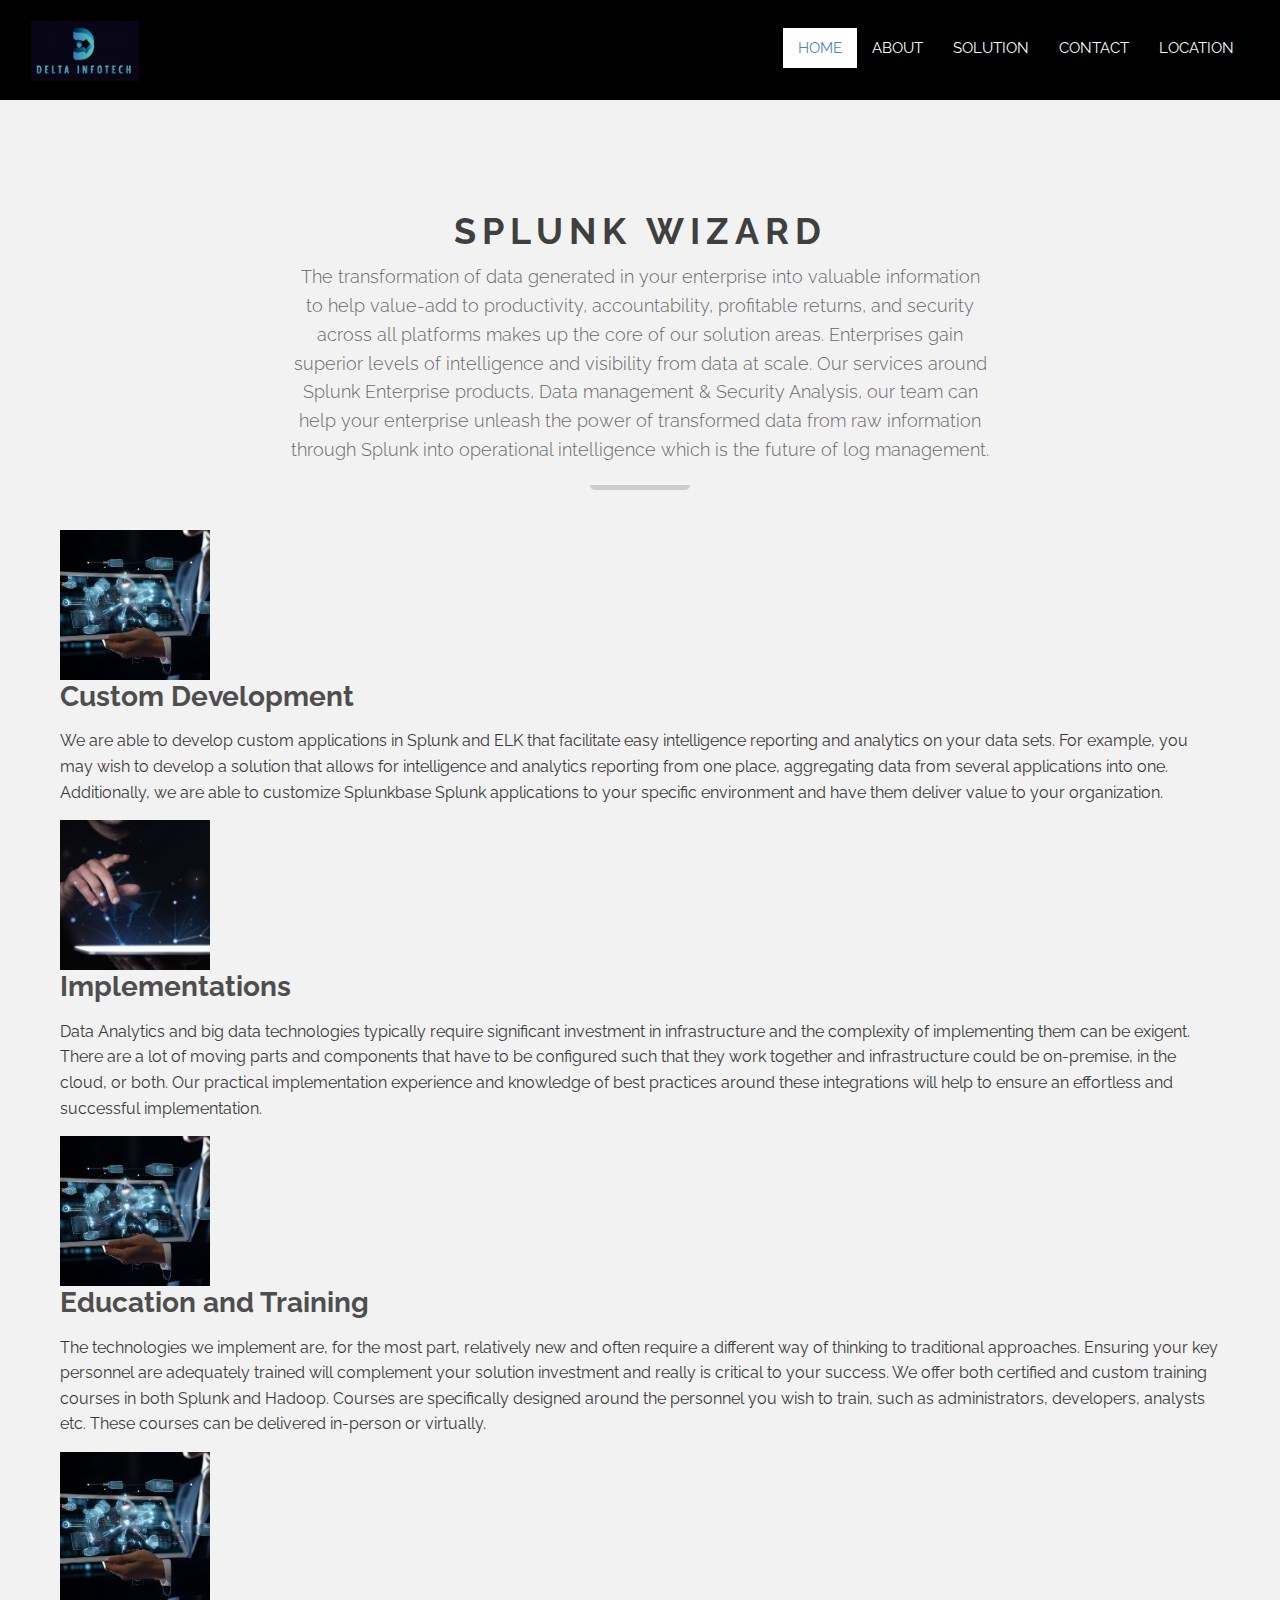
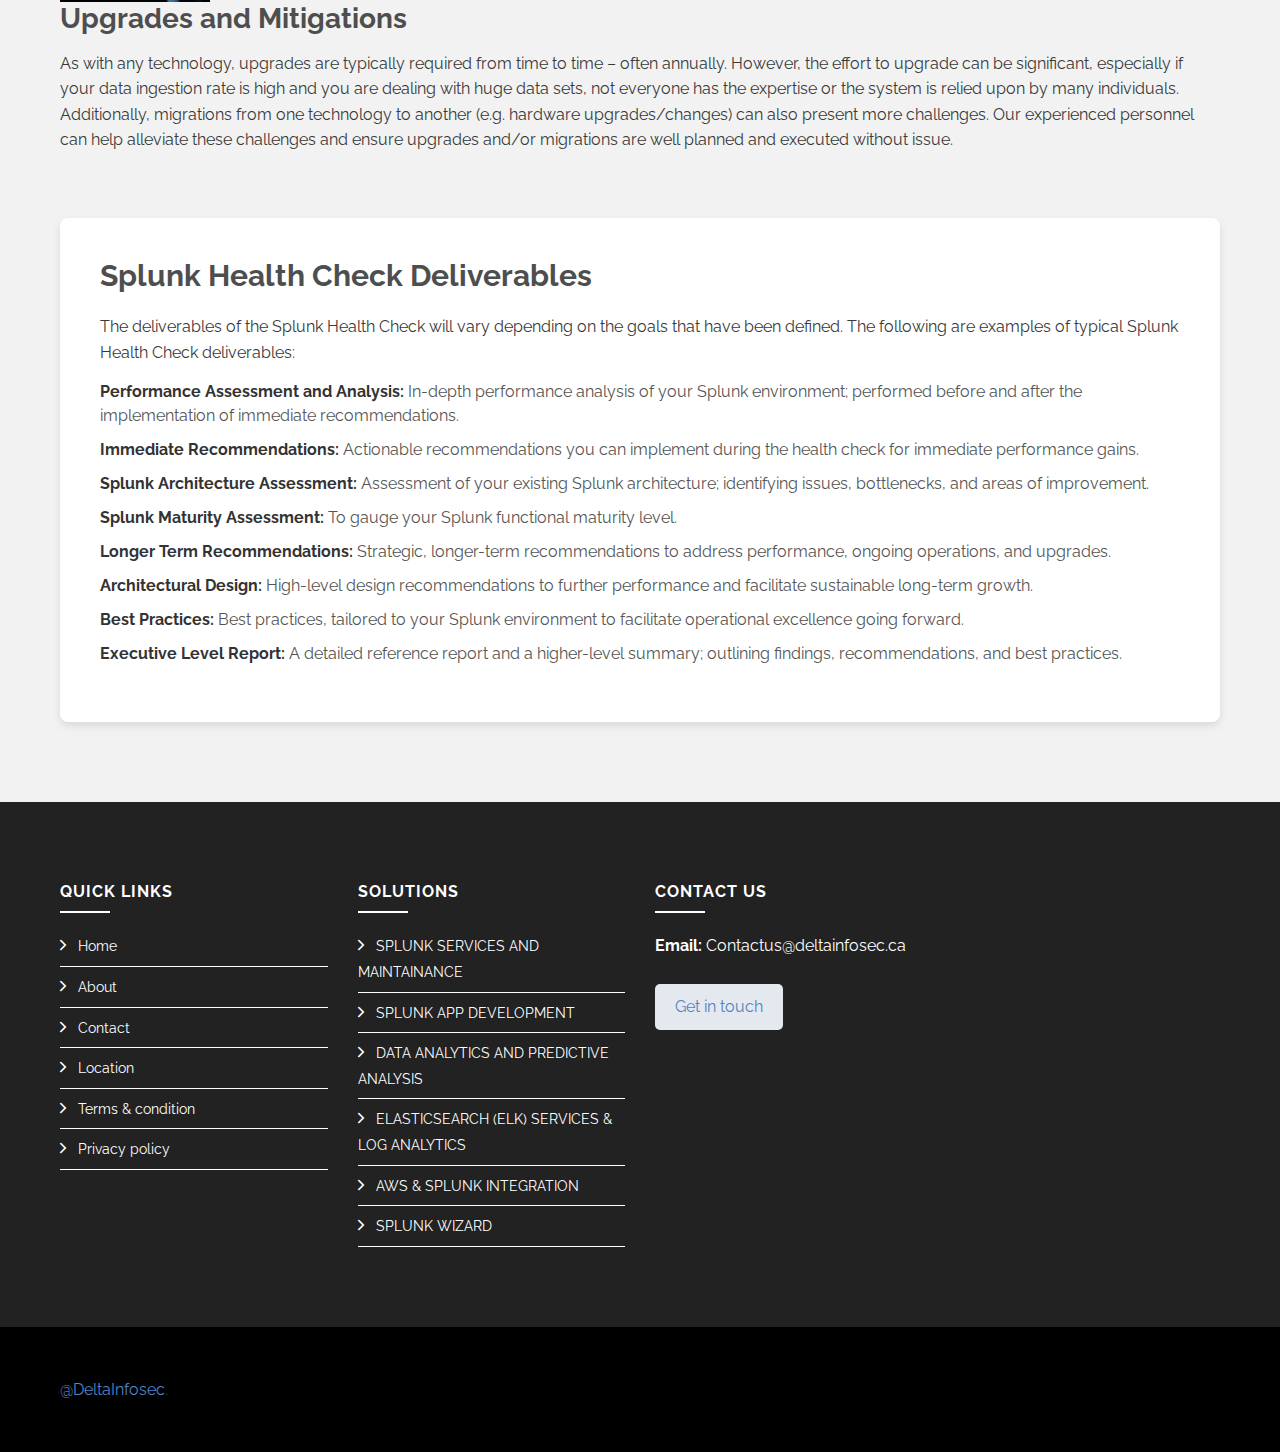
<file: service6.html>
<!DOCTYPE html>
<html lang="en">
    <head>
        <meta charset="utf-8">
        <title>Delta Infosec</title>
        <meta content="width=device-width, initial-scale=1.0" name="viewport">
        <meta content="Website" name="keywords">
        <meta content="Website" name="description">

        <!-- Favicon -->
        <link href="img/logo.png" rel="icon">

        <!-- Google Font -->
        <link href="https://fonts.googleapis.com/css?family=Raleway:200,300,400,500,600,700,800,900&display=swap" rel="stylesheet"> 

        <!-- Libraries CSS -->
        <link href="lib/bootstrap/css/bootstrap.min.css" rel="stylesheet">
        <link href="lib/ionicons/css/ionicons.min.css" rel="stylesheet">
        <link href="lib/owlcarousel/assets/owl.carousel.min.css" rel="stylesheet">
        <link href="lib/lightbox/css/lightbox.min.css" rel="stylesheet">

        <!-- Main Stylesheet -->
        <link href="css/style.css" rel="stylesheet">
    </head>

    <body>
        <!-- Nav Start -->
        <div id="nav">
            <div class="container-fluid">
                <nav class="navbar navbar-expand-md bg-dark navbar-dark">
                    <a href="index.html" class="navbar-brand">
                        <img src="img/logo.png" alt="Logo">
                    </a>
                    <button type="button" class="navbar-toggler" data-toggle="collapse" data-target="#navbarCollapse">
                        <span class="navbar-toggler-icon"></span>
                    </button>

                    <div class="collapse navbar-collapse justify-content-between" id="navbarCollapse">
                        <div class="navbar-nav ml-auto">
                            <a href="/" class="nav-item nav-link active">Home</a>
                            <a href="javascript:void(0);" data-target="about" class="nav-item nav-link">About</a>
                            <a href="javascript:void(0);" data-target="service" class="nav-item nav-link">Solution</a>
                            <a href="#" class="nav-item nav-link" id="contact-link">Contact</a>
                            <a href="#" class="nav-item nav-link blog-link">Location</a>


                        </div>
                    </div>
                </nav>
            </div>
        </div>
        <!-- Nav End -->

        <!-- Single Page Start-->
<div class="single mt-100">
    <div class="container">
        <div class="section-header">
            <h2>SPLUNK WIZARD</h2>
            <p>
                The transformation of data generated in your enterprise into valuable information to help value-add to productivity, accountability, profitable returns, and security across all platforms makes up the core of our solution areas. Enterprises gain superior levels of intelligence and visibility from data at scale. Our services around Splunk Enterprise products, Data management & Security Analysis, our team can help your enterprise unleash the power of transformed data from raw information through Splunk into operational intelligence which is the future of log management.
            </p>
        </div>

        <div class="services-section">
            <div class="service-item">
                <img src="img/service-3.jpg" alt="Custom Development">
                <h3>Custom Development</h3>
                <p>We are able to develop custom applications in Splunk and ELK that facilitate easy intelligence reporting and analytics on your data sets. For example, you may wish to develop a solution that allows for intelligence and analytics reporting from one place, aggregating data from several applications into one. Additionally, we are able to customize Splunkbase Splunk applications to your specific environment and have them deliver value to your organization.</p>
            </div>

            <div class="service-item">
                <img src="img/service-5.jpg" alt="Implementations">
                <h3>Implementations</h3>
                <p>Data Analytics and big data technologies typically require significant investment in infrastructure and the complexity of implementing them can be exigent. There are a lot of moving parts and components that have to be configured such that they work together and infrastructure could be on-premise, in the cloud, or both. Our practical implementation experience and knowledge of best practices around these integrations will help to ensure an effortless and successful implementation.</p>
            </div>
            <div class="service-item">
                <img src="img/service-3.jpg" alt="Education and Training">
            <h3>Education and Training</h3>
            <p>The technologies we implement are, for the most part, relatively new and often require a different way of thinking to traditional approaches. Ensuring your key personnel are adequately trained will complement your solution investment and really is critical to your success. We offer both certified and custom training courses in both Splunk and Hadoop. Courses are specifically designed around the personnel you wish to train, such as administrators, developers, analysts etc. These courses can be delivered in-person or virtually.</p>
            </div>
            <div class="service-item">
                <img src="img/service-3.jpg" alt="Education and Training">
                <h3>Upgrades and Mitigations</h3>
                                    <p>As with any technology, upgrades are typically required from time to time – often annually. However, the effort to upgrade can be significant, especially if your data ingestion rate is high and you are dealing with huge data sets, not everyone has the expertise or the system is relied upon by many individuals. Additionally, migrations from one technology to another (e.g. hardware upgrades/changes) can also present more challenges. Our experienced personnel can help alleviate these challenges and ensure upgrades and/or migrations are well planned and executed without issue.</p>
             </div>
        </div>

        <div class="splunk-health-check">
            <h2>Splunk Health Check Deliverables</h2>
            <p>The deliverables of the Splunk Health Check will vary depending on the goals that have been defined. The following are examples of typical Splunk Health Check deliverables:</p>
            
            <ul>
                <li><strong>Performance Assessment and Analysis:</strong> In-depth performance analysis of your Splunk environment; performed before and after the implementation of immediate recommendations.</li>
                <li><strong>Immediate Recommendations:</strong> Actionable recommendations you can implement during the health check for immediate performance gains.</li>
                <li><strong>Splunk Architecture Assessment:</strong> Assessment of your existing Splunk architecture; identifying issues, bottlenecks, and areas of improvement.</li>
                <li><strong>Splunk Maturity Assessment:</strong> To gauge your Splunk functional maturity level.</li>
                <li><strong>Longer Term Recommendations:</strong> Strategic, longer-term recommendations to address performance, ongoing operations, and upgrades.</li>
                <li><strong>Architectural Design:</strong> High-level design recommendations to further performance and facilitate sustainable long-term growth.</li>
                <li><strong>Best Practices:</strong> Best practices, tailored to your Splunk environment to facilitate operational excellence going forward.</li>
                <li><strong>Executive Level Report:</strong> A detailed reference report and a higher-level summary; outlining findings, recommendations, and best practices.</li>
            </ul>
        </div>
    </div>
</div>
<!-- Single Page End-->


        <!-- Footer Start -->
        <div class="footer">
            <div class="footer-top">
                <div class="container">
                    <div class="row">
                        <div class="col-lg-3 col-md-6 footer-links">
                            <h4>Quick Links</h4>
                            <ul>
                                <li><i class="ion-ios-arrow-forward"></i> <a href="/">Home</a></li>
                                <li><i class="ion-ios-arrow-forward"></i> <a href="#about">About</a></li>
                                <li><i class="ion-ios-arrow-forward"></i> <a href="#" id="cont">Contact</a></li>
                                <li><i class="ion-ios-arrow-forward"></i> <a href="#" id="loc">Location</a></li>
                                <li><i class="ion-ios-arrow-forward"></i> <a href="#">Terms & condition</a></li>
                                <li><i class="ion-ios-arrow-forward"></i> <a href="#">Privacy policy</a></li>
                            </ul>
                        </div>

                        <div class="col-lg-3 col-md-6 footer-links">
                            <h4>Solutions</h4>
                            <ul>
                                <li><i class="ion-ios-arrow-forward"></i> <a href="#service">SPLUNK SERVICES AND MAINTAINANCE</a></li>
                                <li><i class="ion-ios-arrow-forward"></i> <a href="#service">SPLUNK APP DEVELOPMENT</a></li>
                                <li><i class="ion-ios-arrow-forward"></i> <a href="#service">DATA ANALYTICS AND PREDICTIVE ANALYSIS</a></li>
                                <li><i class="ion-ios-arrow-forward"></i> <a href="#service">ELASTICSEARCH (ELK) SERVICES & LOG ANALYTICS</a></li>
                                <li><i class="ion-ios-arrow-forward"></i> <a href="#service">AWS & SPLUNK INTEGRATION</a></li>
                                <li><i class="ion-ios-arrow-forward"></i> <a href="#service">SPLUNK WIZARD</a></li>
                            </ul>
                        </div>

                     <!--   <div class="col-lg-3 col-md-6 footer-contact" id="cont">
                            <h4>Contact Us</h4>
                            <p>
                                <strong>Email:</strong> 
                                <a href="mailto:Contactus@deltainfosec.ca">Contactus@deltainfosec.ca</a>
                            </p>
                        </div>
                        
                        -->

                        <div class="col-lg-3 col-md-6 footer-contact" id="cont">
                            <h4>Contact Us</h4>
                            <p>
                                <strong>Email:</strong> 
                                Contactus@deltainfosec.ca
                            </p>
                            <button class="contact-button"><a href="mailto:Contactus@deltainfosec.ca">Get in touch</a></button>
                        </div>
                        
                    </div>
                </div>
            </div>

            <div class="container">
                <div class="row align-items-center">
                    <div class="col-md-6 copyright">
                         <a href="#">@DeltaInfosec</a>.
                    </div>
                    
                </div>
            </div>
        </div>
        <!-- Footer End -->

        <a href="#" class="back-to-top"><i class="ion-ios-arrow-up"></i></a>

        <!-- Libraries JS -->
        <script src="lib/jquery/jquery.min.js"></script>
        <script src="lib/jquery/jquery-migrate.min.js"></script>
        <script src="lib/bootstrap/js/bootstrap.bundle.min.js"></script>
        <script src="lib/easing/easing.min.js"></script>
        <script src="lib/waypoints/waypoints.min.js"></script>
        <script src="lib/counterup/counterup.min.js"></script>
        <script src="lib/owlcarousel/owl.carousel.min.js"></script>
        <script src="lib/lightbox/js/lightbox.min.js"></script>

        <!-- Main Javascript -->
        <script src="js/main.js"></script>

    </body>
</html>
</file>
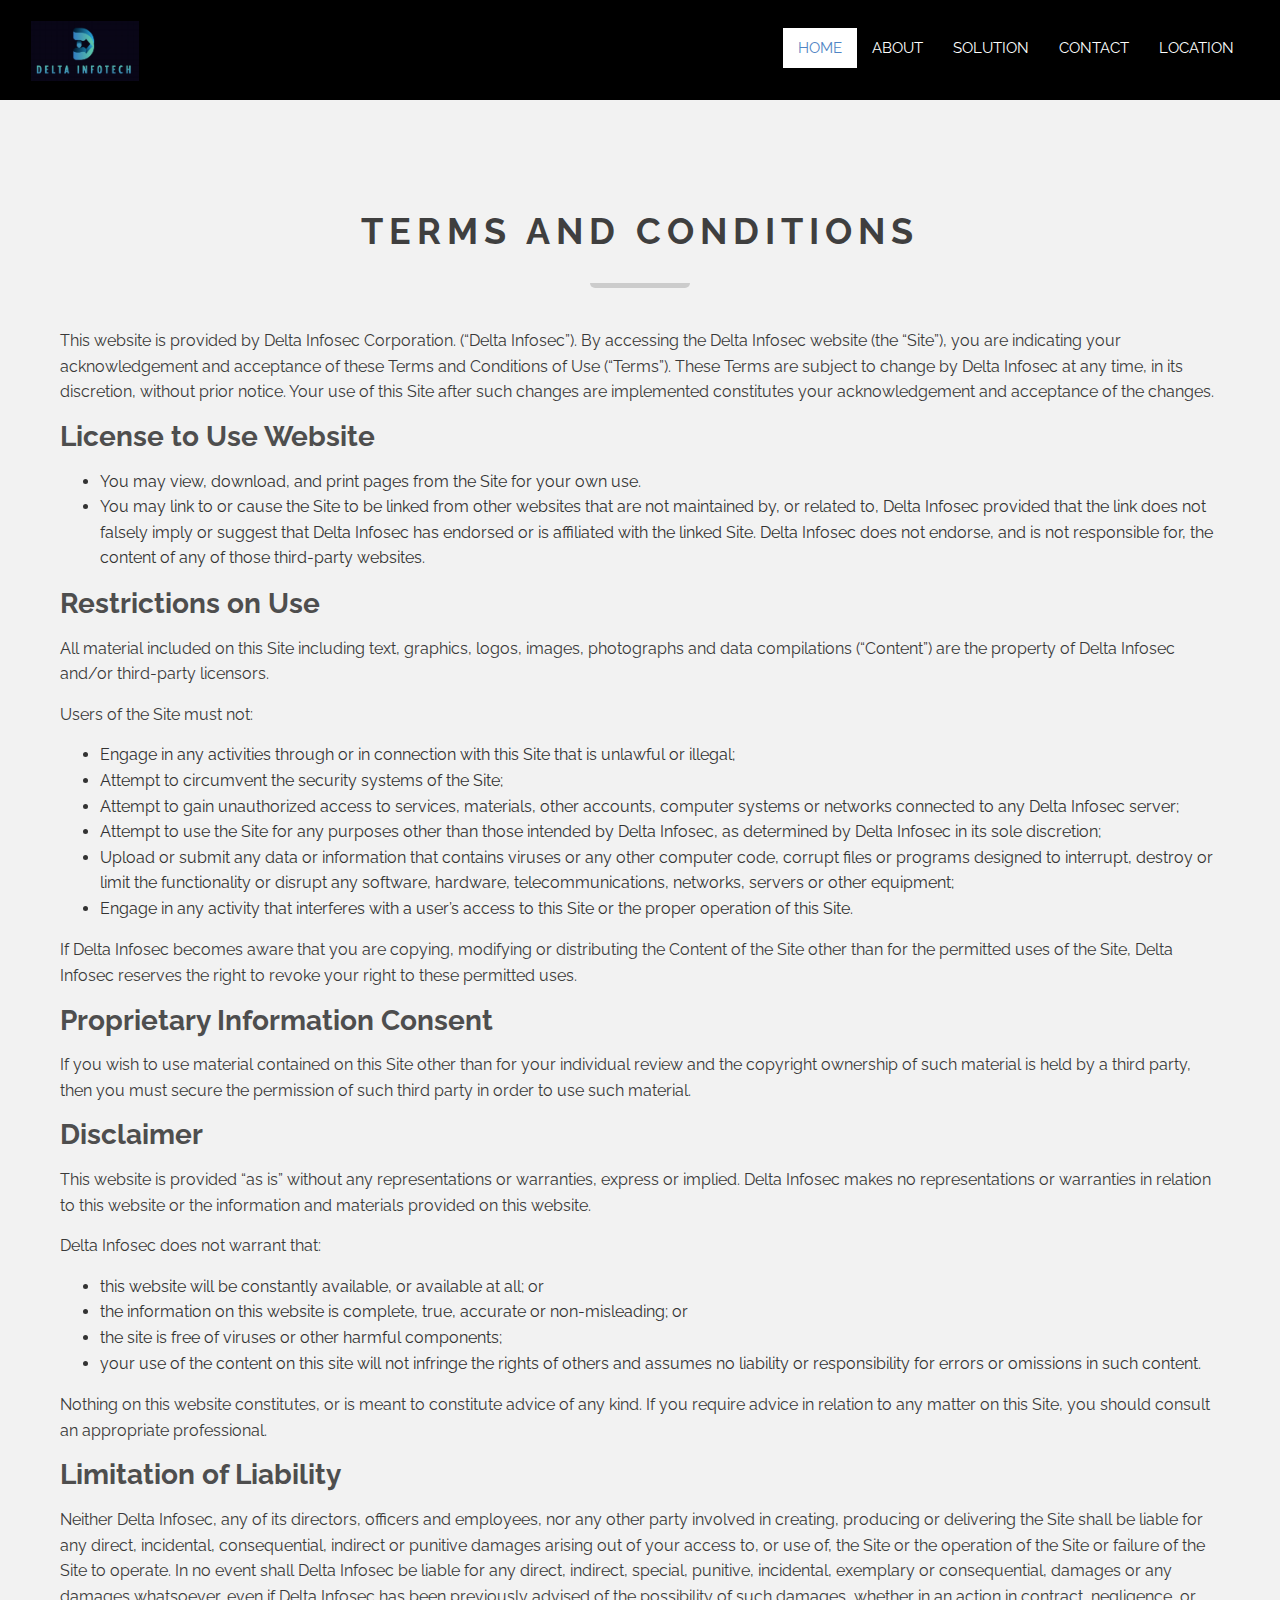
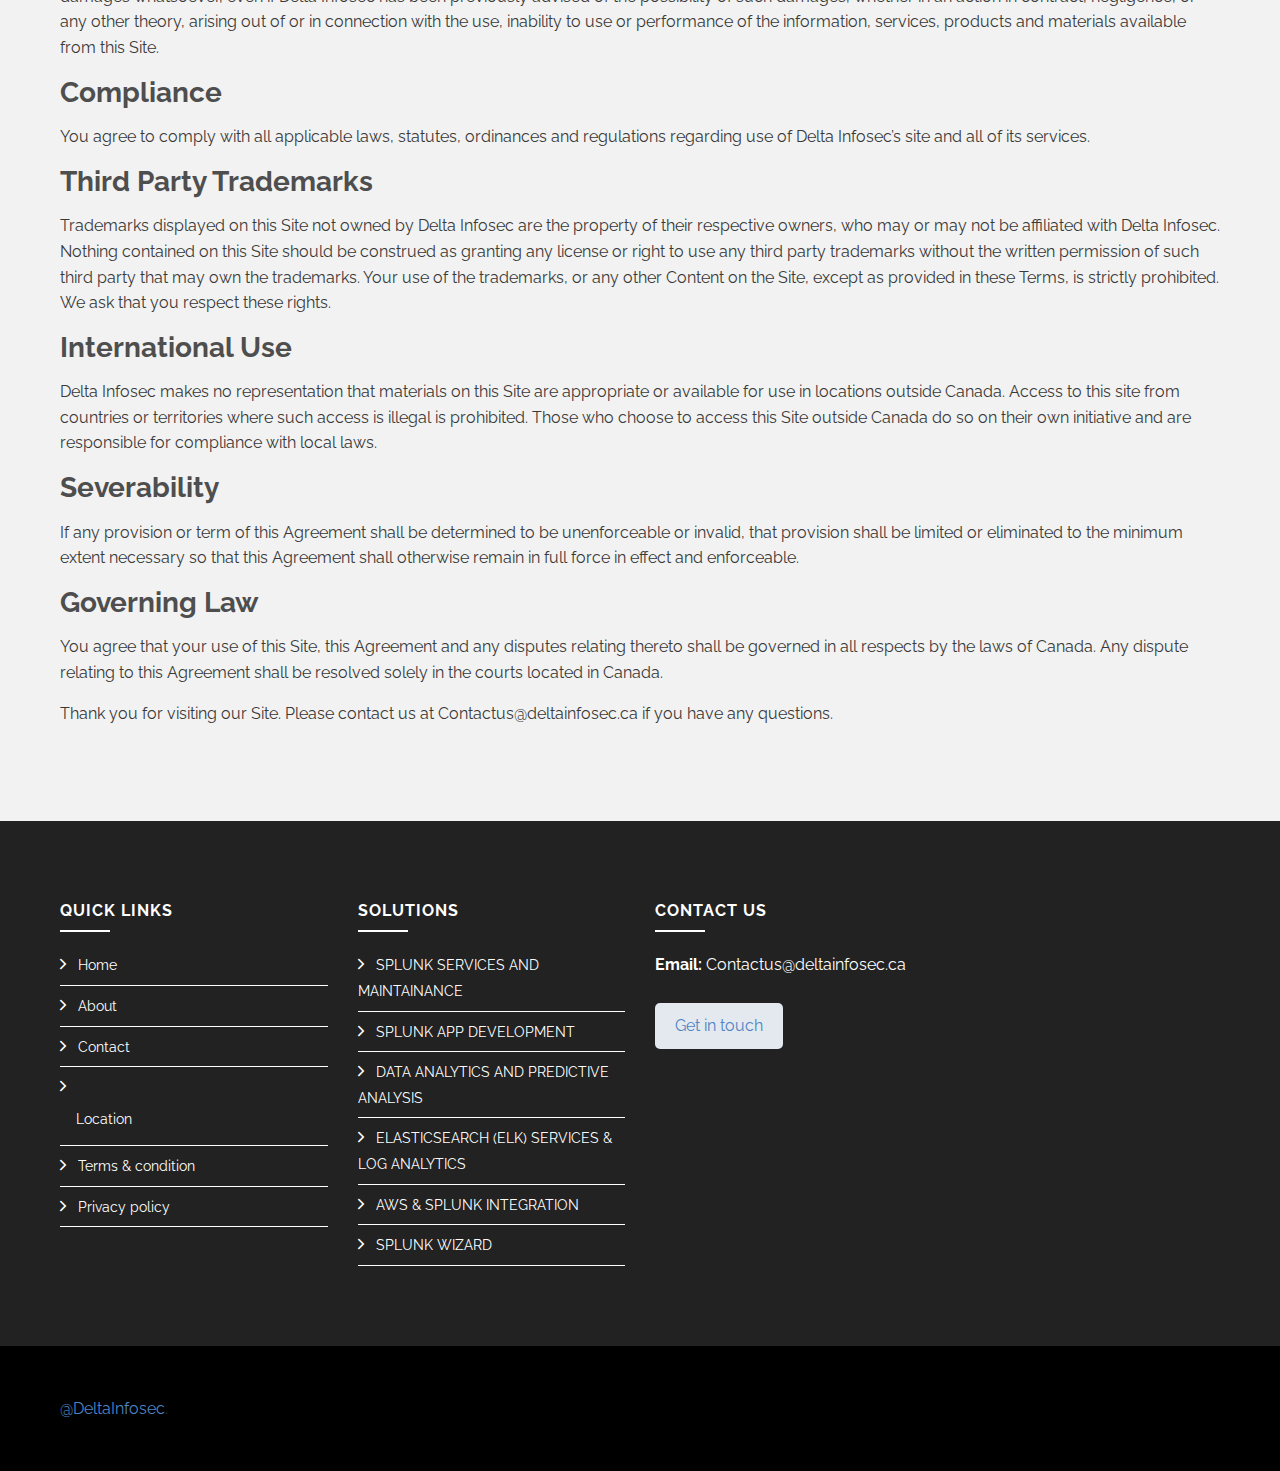
<file: terms.html>
<!DOCTYPE html>
<html lang="en">
    <head>
        <meta charset="utf-8">
        <title>Delta Infosec</title>
        <meta content="width=device-width, initial-scale=1.0" name="viewport">
        <meta content="Website" name="keywords">
        <meta content="Website" name="description">

        <!-- Favicon -->
        <link href="img/logo.png" rel="icon">

        <!-- Google Font -->
        <link href="https://fonts.googleapis.com/css?family=Raleway:200,300,400,500,600,700,800,900&display=swap" rel="stylesheet"> 

        <!-- Libraries CSS -->
        <link href="lib/bootstrap/css/bootstrap.min.css" rel="stylesheet">
        <link href="lib/ionicons/css/ionicons.min.css" rel="stylesheet">
        <link href="lib/owlcarousel/assets/owl.carousel.min.css" rel="stylesheet">
        <link href="lib/lightbox/css/lightbox.min.css" rel="stylesheet">

        <!-- Main Stylesheet -->
        <link href="css/style.css" rel="stylesheet">
    </head>

    <body>
        <!-- Nav Start -->
        <div id="nav">
            <div class="container-fluid">
                <nav class="navbar navbar-expand-md bg-dark navbar-dark">
                    <a href="index.html" class="navbar-brand">
                        <img src="img/logo.png" alt="Logo">
                    </a>
                    <button type="button" class="navbar-toggler" data-toggle="collapse" data-target="#navbarCollapse">
                        <span class="navbar-toggler-icon"></span>
                    </button>

                    <div class="collapse navbar-collapse justify-content-between" id="navbarCollapse">
                        <div class="navbar-nav ml-auto">
                            <a href="/" class="nav-item nav-link active">Home</a>
                            <a href="" data-target="about" class="nav-item nav-link">About</a>
                            <a href="" data-target="service" class="nav-item nav-link">Solution</a>
                            <a href="contact" class="nav-item nav-link" id="contact-link">Contact</a>
                            <a href="https://www.google.com/maps/place/100+Consilium+Pl+Suite+%23200,+Scarborough,+ON+M1H+3E3,+Canada"
           class="nav-item nav-link"
           target="_blank" 
           rel="noopener noreferrer">Location</a>


                        </div>
                    </div>
                </nav>
            </div>
        </div>
        <!-- Nav End -->

        <!-- Single Page Start-->
<div class="single mt-100">
    <div class="container">
        <div class="section-header">
            <h2>TERMS AND CONDITIONS</h2>
            
        </div>

        <p>This website is provided by Delta Infosec Corporation. (“Delta Infosec”). By accessing the Delta Infosec website (the “Site”), you are indicating your acknowledgement and acceptance of these Terms and Conditions of Use (“Terms”). These Terms are subject to change by Delta Infosec at any time, in its discretion, without prior notice. Your use of this Site after such changes are implemented constitutes your acknowledgement and acceptance of the changes.</p>

    <h3>License to Use Website</h3>
    <ul>
        <li>You may view, download, and print pages from the Site for your own use.</li>
        <li>You may link to or cause the Site to be linked from other websites that are not maintained by, or related to, Delta Infosec provided that the link does not falsely imply or suggest that Delta Infosec has endorsed or is affiliated with the linked Site. Delta Infosec does not endorse, and is not responsible for, the content of any of those third-party websites.</li>
    </ul>

    <h3>Restrictions on Use</h3>
    <p>All material included on this Site including text, graphics, logos, images, photographs and data compilations (“Content”) are the property of Delta Infosec and/or third-party licensors.</p>
    <p>Users of the Site must not:</p>
    <ul>
        <li>Engage in any activities through or in connection with this Site that is unlawful or illegal;</li>
        <li>Attempt to circumvent the security systems of the Site;</li>
        <li>Attempt to gain unauthorized access to services, materials, other accounts, computer systems or networks connected to any Delta Infosec server;</li>
        <li>Attempt to use the Site for any purposes other than those intended by Delta Infosec, as determined by Delta Infosec in its sole discretion;</li>
        <li>Upload or submit any data or information that contains viruses or any other computer code, corrupt files or programs designed to interrupt, destroy or limit the functionality or disrupt any software, hardware, telecommunications, networks, servers or other equipment;</li>
        <li>Engage in any activity that interferes with a user’s access to this Site or the proper operation of this Site.</li>
    </ul>
    <p>If Delta Infosec becomes aware that you are copying, modifying or distributing the Content of the Site other than for the permitted uses of the Site, Delta Infosec reserves the right to revoke your right to these permitted uses.</p>

    <h3>Proprietary Information Consent</h3>
    <p>If you wish to use material contained on this Site other than for your individual review and the copyright ownership of such material is held by a third party, then you must secure the permission of such third party in order to use such material.</p>

    <h3>Disclaimer</h3>
    <p>This website is provided “as is” without any representations or warranties, express or implied. Delta Infosec makes no representations or warranties in relation to this website or the information and materials provided on this website.</p>
    <p>Delta Infosec does not warrant that:</p>
    <ul>
        <li>this website will be constantly available, or available at all; or</li>
        <li>the information on this website is complete, true, accurate or non-misleading; or</li>
        <li>the site is free of viruses or other harmful components;</li>
        <li>your use of the content on this site will not infringe the rights of others and assumes no liability or responsibility for errors or omissions in such content.</li>
    </ul>
    <p>Nothing on this website constitutes, or is meant to constitute advice of any kind. If you require advice in relation to any matter on this Site, you should consult an appropriate professional.</p>

    <h3>Limitation of Liability</h3>
    <p>Neither Delta Infosec, any of its directors, officers and employees, nor any other party involved in creating, producing or delivering the Site shall be liable for any direct, incidental, consequential, indirect or punitive damages arising out of your access to, or use of, the Site or the operation of the Site or failure of the Site to operate. In no event shall Delta Infosec be liable for any direct, indirect, special, punitive, incidental, exemplary or consequential, damages or any damages whatsoever, even if Delta Infosec has been previously advised of the possibility of such damages, whether in an action in contract, negligence, or any other theory, arising out of or in connection with the use, inability to use or performance of the information, services, products and materials available from this Site.</p>

    <h3>Compliance</h3>
    <p>You agree to comply with all applicable laws, statutes, ordinances and regulations regarding use of Delta Infosec’s site and all of its services.</p>

    <h3>Third Party Trademarks</h3>
    <p>Trademarks displayed on this Site not owned by Delta Infosec are the property of their respective owners, who may or may not be affiliated with Delta Infosec. Nothing contained on this Site should be construed as granting any license or right to use any third party trademarks without the written permission of such third party that may own the trademarks. Your use of the trademarks, or any other Content on the Site, except as provided in these Terms, is strictly prohibited. We ask that you respect these rights.</p>

    <h3>International Use</h3>
    <p>Delta Infosec makes no representation that materials on this Site are appropriate or available for use in locations outside Canada. Access to this site from countries or territories where such access is illegal is prohibited. Those who choose to access this Site outside Canada do so on their own initiative and are responsible for compliance with local laws.</p>

    <h3>Severability</h3>
    <p>If any provision or term of this Agreement shall be determined to be unenforceable or invalid, that provision shall be limited or eliminated to the minimum extent necessary so that this Agreement shall otherwise remain in full force in effect and enforceable.</p>

    <h3>Governing Law</h3>
    <p>You agree that your use of this Site, this Agreement and any disputes relating thereto shall be governed in all respects by the laws of Canada. Any dispute relating to this Agreement shall be resolved solely in the courts located in Canada.</p>

    <p>Thank you for visiting our Site. Please contact us at Contactus@deltainfosec.ca if you have any questions.</p>
</body>
    </div>
</div>
<!-- Single Page End-->


        <!-- Footer Start -->
        <div class="footer">
            <div class="footer-top">
                <div class="container">
                    <div class="row">
                        <div class="col-lg-3 col-md-6 footer-links">
                            <h4>Quick Links</h4>
                            <ul>
                                <li><i class="ion-ios-arrow-forward"></i> <a href="/">Home</a></li>
                                <li><i class="ion-ios-arrow-forward"></i> <a href="" data-target="about">About</a></li>
                                <li><i class="ion-ios-arrow-forward"></i> <a href="contact" id="cont">Contact</a></li>
                                <li><i class="ion-ios-arrow-forward"></i> <a href="https://www.google.com/maps/place/100+Consilium+Pl+Suite+%23200,+Scarborough,+ON+M1H+3E3,+Canada"
                                    class="nav-item nav-link"
                                    target="_blank" 
                                    rel="noopener noreferrer">Location</a></li>
                                <li><i class="ion-ios-arrow-forward"></i> <a href="terms">Terms & condition</a></li>
                                <li><i class="ion-ios-arrow-forward"></i> <a href="policy">Privacy policy</a></li>
                            </ul>
                        </div>

                        <div class="col-lg-3 col-md-6 footer-links">
                            <h4>Solutions</h4>
                            <ul>
                                <li><i class="ion-ios-arrow-forward"></i> <a href="service1">SPLUNK SERVICES AND MAINTAINANCE</a></li>
                                <li><i class="ion-ios-arrow-forward"></i> <a href="service2">SPLUNK APP DEVELOPMENT</a></li>
                                <li><i class="ion-ios-arrow-forward"></i> <a href="service3">DATA ANALYTICS AND PREDICTIVE ANALYSIS</a></li>
                                <li><i class="ion-ios-arrow-forward"></i> <a href="service4">ELASTICSEARCH (ELK) SERVICES & LOG ANALYTICS</a></li>
                                <li><i class="ion-ios-arrow-forward"></i> <a href="service5">AWS & SPLUNK INTEGRATION</a></li>
                                <li><i class="ion-ios-arrow-forward"></i> <a href="service6">SPLUNK WIZARD</a></li>    
                            </ul>
                        </div>

                     <!--   <div class="col-lg-3 col-md-6 footer-contact" id="cont">
                            <h4>Contact Us</h4>
                            <p>
                                <strong>Email:</strong> 
                                <a href="mailto:Contactus@deltainfosec.ca">Contactus@deltainfosec.ca</a>
                            </p>
                        </div>
                        
                        -->

                        <div class="col-lg-3 col-md-6 footer-contact" id="cont">
                            <h4>Contact Us</h4>
                            <p>
                                <strong>Email:</strong> 
                                Contactus@deltainfosec.ca
                            </p>
                            <button class="contact-button"><a href="mailto:Contactus@deltainfosec.ca">Get in touch</a></button>
                        </div>
                        
                    </div>
                </div>
            </div>

            <div class="container">
                <div class="row align-items-center">
                    <div class="col-md-6 copyright">
                         <a href="#">@DeltaInfosec</a>.
                    </div>
                    
                </div>
            </div>
        </div>
        <!-- Footer End -->

        <a href="#" class="back-to-top"><i class="ion-ios-arrow-up"></i></a>

        <!-- Libraries JS -->
        <script src="lib/jquery/jquery.min.js"></script>
        <script src="lib/jquery/jquery-migrate.min.js"></script>
        <script src="lib/bootstrap/js/bootstrap.bundle.min.js"></script>
        <script src="lib/easing/easing.min.js"></script>
        <script src="lib/waypoints/waypoints.min.js"></script>
        <script src="lib/counterup/counterup.min.js"></script>
        <script src="lib/owlcarousel/owl.carousel.min.js"></script>
        <script src="lib/lightbox/js/lightbox.min.js"></script>

        <!-- Main Javascript -->
        <script src="js/main.js"></script>

    </body>
</html>
</file>
<file: css/style.css>
/**************************************/
/************ General CSS *************/
/**************************************/
@import url('https://fonts.googleapis.com/css2?family=Dancing+Script:wght@400;700&display=swap');

body {
    color: #3b3b3b;
    font-family: 'Raleway', sans-serif;
    background: #ffffff;
}

a {
    color: #4F84C4;
    transition: 0.3s;
}

a:hover,
a:active,
a:focus {
    color: #000000;
    outline: none;
    text-decoration: none;
}

p {
    color: #393939;
    padding: 0;
    margin: 0 0 15px 0;
}

h1,
h2,
h3,
h4,
h5,
h6 {
    font-weight: 700;
    color: #4e4e4e;
    margin: 0 0 15px 0;
    padding: 0;
}

h4,
h5,
h6 {
    font-weight: 400;
}

.mt-100 {
    margin-top: 100px;
}

.contact-button {
    background-color: #e3e9ef;
    color: blue;
    padding: 10px 20px;
    border: none;
    border-radius: 5px;
    font-size: 16px;
    cursor: pointer;
    margin-top: 10px;
}

.contact-button:hover {
    background-color: #9cb8d6;
}

/* Modal styles */
.modal {
    display: none; /* Hidden by default */
    position: fixed; /* Stay in place */
    z-index: 9999; /* Sit on top */
    left: 0;
    top: 0;
    width: 50%;
    height: 50%;
    overflow: auto; /* Enable scroll if needed */
    background-color: rgba(0,0,0,0.4); /* Black background with opacity */
}

/* Modal content */
.modal-content {
    background-color: #fefefe;
    margin: 10% auto; /* 10% from the top and centered */
    padding: 20px;
    border: 1px solid #2a2929;
    width: 100%; /* 80% width of viewport */
    max-width: 600px; /* Max width */
    position: relative;
    text-align: left; /* Center align content */
}

/* Close button */
.close {
    color: #aaa;
    float: right;
    font-size: 28px;
    font-weight: bold;
    cursor: pointer;
}

.close:hover,
.close:focus {
    color: black;
    text-decoration: none;
}

/* Form styles */
#contactForm {
    margin-top: 20px;
    text-align: left; /* Align form elements to the left */
}

#contactForm h2 {
    text-align: center; /* Center align the "Contact Us" header */
    margin-bottom: 20px;
}

#contactForm label {
    font-weight: bold;
    display: block;
    margin-bottom: 8px;
    text-align: left; /* Align labels to the left */
}

#contactForm input[type=text],
#contactForm input[type=email],
#contactForm input[type=submit] {
    width: 100%;
    padding: 10px;
    margin: 5px 0 15px;
    border: 1px solid #ccc;
    border-radius: 4px;
    box-sizing: border-box;
    font-size: 16px;
}

#contactForm input[type=submit],
#sendEmailButton {
    background-color: #4F84C4; /* Green */
    color: white;
    padding: 10px 20px;
    border: none;
    border-radius: 4px;
    cursor: pointer;
    font-size: 16px;
    display: inline-block; /* Ensure button stays inline */
}

#contactForm input[type=submit]:hover,
#sendEmailButton:hover {
    background-color: #1f6ece;
}

#contactForm input[type=submit]:focus,
#sendEmailButton:focus {
    outline: none;
}

/* Responsive adjustments */
@media screen and (max-width: 600px) {
    .modal-content {
        width: 90%;
    }
}



/**************************************/
/********** Back to Top CSS ***********/
/**************************************/
.back-to-top {
    position: fixed;
    display: none;
    background: #4F84C4;
    color: #ffffff;
    width: 45px;
    height: 45px;
    text-align: center;
    line-height: 1;
    font-size: 44px;
    right: 15px;
    bottom: 15px;
    transition: background 0.3s;
    z-index: 9;
}

.back-to-top i {
    color: #ffffff;
}



/**************************************/
/************** Nav CSS ***************/
/**************************************/
#nav {
    position: fixed;
    top: 0;
    width: 100%;
    height: 100px;
    padding: 20px 0;
    z-index: 999;
}

#nav.nav-sticky {
    height: 70px;
    padding: 8px 0;
    box-shadow: 0 2px 5px rgba(0, 0, 0, .3);
    transition: all 0.3s;
}

#nav .navbar {
    height: 100%;
    background: transparent !important;
}

#nav .navbar-brand {
    padding: 0;
}

#nav .navbar-brand img {
    position: absolute;
    max-height: 60px;
    margin-top: -27px;
    transition: all .5s;
}

#nav.nav-sticky .navbar-brand img {
    position: absolute;
    max-height: 50px;
    margin-top: -25px;
    transition: all .5s;
}

#nav .nav-link,
#nav .nav-link:focus,
#nav .nav-link:hover,
#nav .nav-link.active {
    color: #ffffff;
}

#nav .nav-link:hover,
#nav .nav-link.active {
    color: #4F84C4;
    background: #ffffff;
    transition: none;
}

#nav .dropdown-menu {
    margin-top: 0;
    border: 0;
    border-radius: 0;
    background: #f8f9fa;
}

@media (min-width: 768px) {
    #nav,
    #nav .navbar {
        background: rgba(0, 0, 0, 1) !important;
    }
    
    #nav a.nav-link {
        padding: 8px 15px;
        font-size: 15px;
        text-transform: uppercase;
    }
}

@media (max-width: 768px) {   
    #nav,
    #nav .navbar {
        background: rgba(0, 0, 0, 1) !important;
    }
    
    #nav a.nav-link {
        padding: 5px;
    }
    
    #nav .dropdown-menu {
        box-shadow: none;
    }
    
    #nav .container-fluid {
        padding: 0;
    }
}



/**************************************/
/************* Header CSS *************/
/**************************************/
.header {
    position: relative;
    width: 100%;
    background: #ffffff;
    margin-top: 100px;
}

.header .carousel-item {
    position: relative;
    width: 100%;
    overflow: hidden;
}

.header .carousel-img {
    text-align: center;
}

.header .carousel-img img {
    max-width: 100%;
    max-height: 100%;
}

.header .carousel-content {
    padding: 30px;
    text-align: center;
}

.header .carousel-content h2 {
    color: #4F84C4;
    font-size: 45px;
    font-weight: 700;
    letter-spacing: 3px;
    text-transform: capitalize;
}

.header .carousel-content p {
    color: #353535;
    font-size: 22px;
    font-weight: 500;
    letter-spacing: 1px;
    margin-bottom: 25px;
}

.header .carousel-content .btn {
    padding: 12px 30px;
    color: #ffffff;
    border-radius: 0;
    background: #4F84C4;
}

.header .carousel-content .btn:hover {
    background: #888888;
}

.carousel-control-next i,
.carousel-control-prev i {
    color: #888888;
    font-size: 45px;
}

.carousel-indicators li {
    width: 20px;
    height: 0px;
    background: #888888;
}



/**************************************/
/******** Section Header CSS **********/
/**************************************/
.section-header {
    position: relative;
    max-width: 700px;
    margin: 0 auto 60px auto;
    padding-bottom: 25px;
}

.section-header h2 {
    color: #3f3f3f;
    font-size: 35px;
    font-weight: 700;
    text-transform: uppercase;
    letter-spacing: 6px;
    text-align: center;
}

.section-header::after {
    content: '';
    position: absolute;
    display: inline-block;
    width: 100px;
    height: 5px;
    background: #cccccc;
    border-radius: 0 0 5px 5px;
    bottom: 0;
    left: calc(50% - 50px);
}

.section-header p {
    font-size: 22px;color: #000000;
    font-weight: 300;
    text-align: center;
    margin: 0;
}



/**************************************/
/********* About + Single CSS *********/
/**************************************/
.about,
.single {
    position: left;
    padding: 90px 0 60px 0;
    background: #f2f2f2;
}

.about .col-md-12,
.about .col-md-6,
.single .col-md-12,
.single .col-md-6 {
    margin-bottom: 30px;
}

.about .about-img,
.single .single-img {
    position: relative;
    overflow: hidden;
}

.about .about-img img,
.single .single-img img {
    width: 100%;
}

.about .about-content,
.single .single-content {
    position: relative;
    width: 80%;
    margin: -100px auto 0 auto;
    padding: 30px;
    background: #ffffff;
}

.about .about-content h2,
.single .single-content h2 {
    font-size: 25px;
    font-weight: 700;
}

.about .about-content p,
.single .single-content p {
    font-size: 16px;
    font-weight: 300;
}

.about .btn,
.single .btn {
    font-size: 14px;
    letter-spacing: 1px;
    color: #ffffff;
    background: #999999;
    border-radius: 0;
}

.about .btn:hover,
.single .btn:hover {
    background: #4F84C4;
}



/**************************************/
/************ Services CSS ************/
/**************************************/
.service {
    background: #ffffff;
    padding: 90px 0 60px 0;
    text-align: center;
}

.service .service-item {
    position: relative;
    width: 100%;
    text-align: center;
    margin-bottom: 30px;
}

.service .service-icon {
    position: relative;
    width: 100%;
    padding: 30px 15px;
    background: #4F84C4;
}

.service .service-icon i {
    font-size: 90px;
    line-height: 0;
    color: #ffffff;
}

.service .service-detail {
    position: relative;
    width: 100%;
    padding: 30px 15px;
    background: #f2f2f2;
}

.service .service-detail h4,
.service .service-detail h4 a {
    font-size: 18px;
    font-weight: 700;
    line-height: 24px;
    letter-spacing: 1px;
    text-transform: capitalize;
}

.service .service-detail p {
    margin: 0;
}



/**************************************/
/********* Call To Action CSS *********/
/**************************************/
.call-to-action {
    position: relative;
    padding: 90px 0;
    background: #4F84C4;
}

.call-to-action .container {
    max-width: 700px;
}

.call-to-action .section-header h2 {
    color: #ffffff;
}

.call-to-action .section-header::before {
    background: #ffffff;
}

.call-to-action .section-header p {
    color: #ffffff;
}

.call-to-action .btn {
    padding: 15px 30px;
    color: #4F84C4;
    font-weight: 700;
    font-size: 18px;
    letter-spacing: 1px;
    text-transform: uppercase;
    background: #ffffff;
    border-radius: 0;
    transition: 0.3s;
}

.call-to-action .btn:hover {
    color: #ffffff;
    background: #353535;
}



/**************************************/
/************* Pricing CSS ************/
/**************************************/
.pricing {
    background: #f2f2f2;
    padding: 90px 0 60px 0;
}

.pricing .price-content {
    position: relative;
    background: #ffffff;
    text-align: center;
    margin-bottom: 30px;
}

.pricing .price-plan {
    display: block;
    background: #353535;
    margin: 0 0 30px;
    padding: 20px 0;
}

.pricing .price-plan i {
    color: #ffffff;
    font-size: 60px;
    line-height: 80px;
}

.pricing .price-title {
    display: block;
    color: #ffffff;
    font-size: 30px;
    letter-spacing: 2px;
    margin-bottom: 10px;
}

.pricing .price-amount {
    position: relative;
    font-family: 'Arial, Helvetica', sans-serif;
    color: #ffffff;
    font-size: 60px;
    font-weight: 900;
    margin: 0;
    text-transform: uppercase;
}

.pricing .price-amount span {
    color: #ffffff;
    font-size: 22px;
    font-weight: 400;
    text-transform: lowercase;
}

.pricing .price-amount span:first-child {
    position: relative;
    top: -27px;
    left: -5px;
}

.pricing .price-date {
    color: #ffffff;
    font-size: 12px;
    margin-top: 5px;
    text-transform: uppercase;
    margin-bottom:0;
}

.pricing .price-details {
    font-size: 16px;
    list-style: none;
    text-align: left;
}

.pricing .price-details li {
    padding: 5px 0;
}

.pricing .price-details li i.ion-md-checkmark {
    color: #4F84C4;
    margin-right: 8px;
}

.pricing .price-details li i.ion-md-close {
    color: #ea4335;
    margin-right: 10px;
}

.pricing .btn {
    color: #ffffff;
    padding: 10px 30px;
    text-transform: uppercase;
    border: none;
    border-radius: 0;
}

.pricing .price-btn {
    margin-top: 10px;
    margin-bottom: 30px;
    background: #353535;
    color: #ffffff;
}

.pricing .price-btn:hover {
    background: #4F84C4;
}

.pricing .features-price-btn {
    background: #4F84C4;
}

.pricing .features-price-btn:hover {
    background: #353535;
}

.pricing .features-price .price-plan {
    background: #4F84C4;
}

.pricing .features-price .price-plan p{
    color:#FFFFFF;
}

.pricing .features-price .price-plan .price-amount, 
.pricing .features-price .price-plan .price-amount span {
    color: #ffffff;
}

.pricing .features-price .price-plan .price-title {
    color:#ffffff;
}



/**************************************/
/*********** Our Skills CSS ***********/
/**************************************/
.skills {
    position: relative;
    padding: 90px 0 60px 0;
}

.skills .skill-item {
    position: relative;
    width: 100%;
    margin-bottom: 30px;
}

.skills .skill-item h3 {
    font-size: 22px;
    font-weight: 700;
    color: #666666;
    margin-bottom: 15px;
}

.skills .skill-name {
    position: relative;
    width: 100%;
}

.skills .skill-name p {
    display: inline-block;
    margin-bottom: 5px;
    font-size: 16px;
    font-weight: 400;
}

.skills .skill-name p:last-child {
    float: right;
}

.skills .progress {
    margin-bottom: 15px;
    border-radius: 0;
}

.skills .progress .progress-bar {
    background: #4F84C4;
    border-radius: 0;
}



/**************************************/
/************ Counters CSS ************/
/**************************************/
.counters {
    position: relative;
    width: 100%;
    padding: 90px 0;
    background: #4F84C4;
}

.counters i {
    display: inline-block;
    font-size: 90px;
    line-height: 0;
    color: #ffffff;
    margin-bottom: 10px;
}

.counters h2 {
    font-family: 'Arial, Helvetica', sans-serif;
    font-size: 60px;
    font-weight: 900;
    letter-spacing: 5px;
    color: #ffffff;
}

.counters p {
    font-size: 22px;
    color: #ffffff;
}



/**************************************/
/************ Portfolio CSS ***********/
/**************************************/
.portfolio {
    position: relative;
    padding: 90px 0 60px 0;
    background: #f2f2f2;
}

.portfolio .portfolio-item {
    margin-bottom: 30px;
    overflow: hidden;
}

.portfolio .portfolio-item .portfolio-img {
    position: relative;
    background: #000000;
    overflow: hidden;
    
}

.portfolio .portfolio-item .link-preview,
.portfolio .portfolio-item .link-details {
    position: absolute;
    display: inline-block;
    padding: 5px 0;
    line-height: 1;
    text-align: center;
    width: 45px;
    height: 35px;
    background: #4F84C4;
    border: 1px solid #ffffff;
    transition: 0.3s;
    opacity: 0;
}

.portfolio .portfolio-item .link-preview i,
.portfolio .portfolio-item .link-details i {
    font-size: 22px;
    color: #ffffff;
}

.portfolio .portfolio-item .link-preview:hover,
.portfolio .portfolio-item .link-details:hover {
    background: #ffffff;
    border: 1px solid #4F84C4;
}

.portfolio .portfolio-item .link-preview:hover i,
.portfolio .portfolio-item .link-details:hover i {
    color: #353535;
}

.portfolio .portfolio-item .link-preview {
    left: 0;
    top: calc(50% - 18px);
}

.portfolio .portfolio-item .link-details {
    right: 0;
    top: calc(50% - 18px);
}

.portfolio .portfolio-item:hover .link-preview {
    opacity: 1;
    left: calc(50% - 50px);
}

.portfolio .portfolio-item:hover .link-details {
    opacity: 1;
    right: calc(50% - 50px);
}

.portfolio .portfolio-item .portfolio-info {
    position: relative;
    width: 100%;
    padding: 30px 15px;
    text-align: center;
    background: #ffffff;
}

.portfolio .portfolio-item .portfolio-info h3 {
    font-size: 18px;
    font-weight: 700;
    margin-bottom: 10px;
}

.portfolio .portfolio-item .portfolio-info p {
    margin: 0;
    font-size: 14px;
    font-weight: 300;
    text-transform: uppercase;
}



/**************************************/
/************** Team CSS **************/
/**************************************/
.team {
    position: relative;
    padding: 90px 0;
    background: #ffffff;
}

.team .team-item {
    margin-bottom: 30px;
    overflow: hidden;
}

.team .team-item .team-img {
    position: relative;
    background: #000000;
    overflow: hidden;
    
}

.team .team-item .team-social {
    position: absolute;
    display: block;
    text-align: center;
    width: 100%;
    height: 35px;
    top: 0;
    left: 0;
    transition: 0.3s;
    opacity: 0;
}

.team .team-item .team-social a {
    display: inline-block;
    padding: 5px 0;
    line-height: 1;
    text-align: center;
    width: 35px;
    height: 35px;
    background: #4F84C4;
    border: 1px solid #ffffff;
}

.team .team-item .team-social a i {
    font-size: 22px;
    color: #ffffff;
}

.team .team-item .team-social a:hover {
    background: #ffffff;
    border: 1px solid #4F84C4;
}

.team .team-item .team-social a:hover i {
    color: #353535;
}

.team .team-item:hover .team-social {
    opacity: 1;
    top: calc(50% - 18px);
}

.team .team-item .team-info {
    position: relative;
    width: 100%;
    padding: 30px 15px;
    text-align: center;
    background: #f2f2f2;
}

.team .team-item .team-info h3 {
    font-size: 18px;
    font-weight: 700;
    margin-bottom: 10px;
}

.team .team-item .team-info p {
    margin: 0;
    font-size: 14px;
    font-weight: 300;
    text-transform: uppercase;
}



/**************************************/
/*********** Testimonials CSS *********/
/**************************************/
.testimonials {
    position: relative;
    padding: 90px 0 60px 0;
    background: #f2f2f2;
}

.testimonials .testimonial-item {
    position: relative;
    margin: 0 15px 30px 15px;
    background: #ffffff;
}

.testimonials .testimonial-img {
    position: relative;
    background: #000000;
    overflow: hidden;
}

.testimonials .testimonial-text {
    position: relative;
    width: 100%;
    padding: 30px 15px;
    text-align: center;
    background: #ffffff;
}

.testimonials .testimonial-text h3 {
    font-size: 18px;
    font-weight: 700;
    margin-bottom: 10px;
}

.testimonials .testimonial-text h4 {
    font-size: 12px;
    font-weight: 300;
    text-transform: uppercase;
}

.testimonials .testimonial-text p {
    margin: 0;
    font-size: 16px;
    font-weight: 300;
}

.testimonials .owl-nav,
.testimonials .owl-dots {
    margin-top: 5px;
    text-align: center;
}

.testimonials .owl-dot {
    display: inline-block;
    margin: 0 5px;
    width: 12px;
    height: 12px;
    border-radius: 50%;
    background-color: #dddddd;
}

.testimonials .owl-dot.active {
    background-color: #4F84C4;
}

@media (max-width: 575px) {
    .testimonials .testimonial-text {
        padding: 25px;
    }
}



/**************************************/
/************* Clients CSS ************/
/**************************************/
.clients {
    position: relative;
    padding: 90px 0;
}

.clients .section-header p {
    padding-bottom: 10px;
}

.clients img {
    max-width: 100%;
    opacity: 1;
    transition: 0.3s;
    padding: 15px 0;
}

.clients img:hover {
    opacity: .5;
}

.clients .owl-nav,
.clients .owl-dots {
    margin-top: 5px;
    text-align: center;
}

.clients .owl-dot {
    display: inline-block;
    margin: 0 5px;
    width: 12px;
    height: 12px;
    border-radius: 50%;
    background-color: #ddd;
}

.clients .owl-dot.active {
    background-color: #4F84C4;
}

#drop {
    color: #000; /* Initial color (black) */
    text-decoration: none; /* Remove underline */
    transition: color 0.3s ease; /* Smooth transition for color change */
}

#drop:hover {
    color: #007BFF; /* Change to blue on hover */
   /* Optional: underline on hover */
}


/**************************************/
/************* Contact CSS ************/
/**************************************/
.contact {
    position: relative;
    padding: 90px 0;
    background: #f2f2f2;
}

.contact .container {
    max-width: 900px;
}

.contact .container .col-md-6 {
    padding: 0;
    background: #ffffff;
}

.contact .form {
    background: #ffffff;
    padding: 30px;
    color: #2f2c2c;
}

.contact .form input,
.contact .form textarea {
    padding: 10px 0;
    border-color: #dddddd transparent #dddddd transparent;
    border-radius: 0;
    box-shadow: none;
    font-size: 15px;
}

.contact .form input:focus,
.contact .form textarea:focus {
    border-color: #4F84C4 transparent #4F84C4 transparent;
}

.contact .form button[type="submit"] {
    color: #ffffff;
    background: #888888;
    border-radius: 0;
}

.contact .form button[type="submit"]:hover {
    background: #4F84C4;
}
.bg-image {
    width: 100%;
    height: 100%;
    object-fit: cover;
    position: absolute;
    top: 0;
    left: 0;
    z-index: 1;
}
.contact .map {
    position: relative;
    background: #ffffff;
}

.contact .map iframe {
    width: 100%;
    height: 375px;
    margin-bottom: -7px;
}
/* Contact Header Section with Background Image */
.contact-header {
    position: relative;
    width: 100%;
    height: 300px; /* Adjust height as needed */
}
.contact-content {
    position: relative;
    z-index: 2;
    color:#000000;
    width: 100%;
    height: 100%;
    display: flex;
    align-items: center;
    justify-content: center;
    padding: 0 20px; /* Optional: padding for better text spacing */
}
.contact-content h2{
    color:#000000
}
/* Ensure text stays centered */
.contact-header .container {
    z-index: 2;
}

.contact-header::before {
    content: '';
    position: absolute;
    top: 0;
    left: 0;
    width: 100%;
    height: 100%;
    background: rgba(0, 0, 0, 0.5); /* Dark overlay */
    z-index: 1;
}

/* Center the text and apply additional styles */
.contact-header h2 {
    font-size: 48px;
    margin-bottom: 10px;
}

.contact-header p.lead {
    font-size: 24px;
    margin-bottom: 0;
}

/* Styling for the colorful card */
.colorful-card {
    background: linear-gradient(360deg, #ffffff, #cff6fb); /* Gradient background */
    border: 1px solid #007bff; /* Blue border */
    border-radius: 0.5rem; /* Rounded corners */
    padding: 2rem; /* Padding inside the card */
    box-shadow: 0 0 1rem rgba(65, 63, 63, 0.1); /* Subtle shadow */
}

/* Styling for the colorful title */
.colorful-title {
    background: linear-gradient(135deg, #000000, #000000); /* Gradient text background */
    -webkit-background-clip: text; /* Text gradient */
    background-clip: text;
    color:#000000;
    -webkit-text-fill-color: transparent; /* Make text transparent to show gradient */
    font-weight: 700; /* Bold text */
}

/* Styling for the colorful inputs */
.colorful-input {
    /* border: 2px solid #837d7d;  Blue border */
    border-radius: 0.25rem; /* Rounded corners */
    padding: 0.75rem; /* Padding inside the input */
    font-size: 1rem; /* Adjust font size */
    transition: border-color 0.3s; /* Smooth transition for border color */
    border-bottom: 2px solid #635b5b;
}

.contactForm input,
.contactForm textarea {
    font-family: 'Italiana',cursive;
}

.colorful-input:focus {
    border-color: #00bcd4; /* Lighter blue on focus */
    box-shadow: 0 0 0 0.2rem rgba(0, 188, 212, 0.25); /* Light blue shadow on focus */
}

/* Styling for the colorful button */
.colorful-button {
    background: linear-gradient(135deg, #007bff, #00bcd4); /* Gradient background */
    color: #fff; /* White text color */
    border: none; /* Remove border */
    border-radius: 0.25rem; /* Rounded corners */
    padding: 0.75rem 1.5rem; /* Padding inside the button */
    font-size: 1rem; /* Adjust font size */
    cursor: pointer; /* Pointer cursor on hover */
    transition: background 0.3s; /* Smooth transition for background color */
}

.colorful-button:hover {
    background: linear-gradient(135deg, #0056b3, #0097a7); /* Darker gradient on hover */
}


.card-title {
    color: #000000; /* Darker title for contrast */
    font-weight: bold;
}

.card-text {
    color: #000000; /* Subtle text color */
}

.shadow {
    box-shadow: 0px 4px 15px rgba(0, 0, 0, 0.1); /* Smooth shadow */
}

.rounded-circle {
    border-radius: 20%;
}

.p-3 {
    padding: 1rem;
}



/* Modal styling */
.modal {
    display: none; /* Hidden by default */
    position: fixed; /* Stay in place */
    z-index: 1000; /* Sit on top */
    left: 0;
    top: 0;
    width: 100%; /* Full width */
    height: 100%; /* Full height */
    overflow: auto; /* Enable scroll if needed */
    background-color: rgb(0,0,0); /* Fallback color */
    background-color: rgba(0,0,0,0.4); /* Black w/ opacity */
}

.modal-content {
    background-color: #fefefe;
    margin: 15% auto; /* 15% from the top and centered */
    padding: 20px;
    border: 1px solid #888;
    width: 80%; /* Could be more or less, depending on screen size */
    max-width: 800px; /* Limit width on larger screens */
    box-shadow: 0 5px 15px rgba(0,0,0,0.3);
    animation: modal-open 0.3s ease;
    position: relative;
}

.close {
    color: #aaa;
    float: right;
    font-size: 28px;
    font-weight: bold;
    cursor: pointer;
}

.close:hover,
.close:focus {
    color: black;
    text-decoration: none;
}

/* Animation */
@keyframes modal-open {
    from {
        opacity: 0;
        transform: translateY(-10%);
    }
    to {
        opacity: 1;
        transform: translateY(0);
    }
}



/**************************************/
/************* Footer CSS *************/
/**************************************/
.footer {
    position: relative;
    padding: 0 0 30px 0;
    background: #000000;
}

.footer .footer-top {
    background: #222222;
    padding: 60px 0 30px 0;
}

.footer .footer-top .footer-info,
.footer .footer-top .footer-links,
.footer .footer-top .footer-contact,
.footer .footer-top .footer-newsletter {
    margin-bottom: 30px;
}

.footer .footer-top .social-links a {
    font-size: 18px;
    display: inline-block;
    background: #ffffff;
    color: #4F84C4;
    line-height: 1;
    padding: 9px 0;
    margin-right: 4px;
    text-align: center;
    width: 36px;
    height: 36px;
    transition: 0.3s;
}

.footer .footer-top .social-links a:hover {
    background: #4F84C4;
    color: #ffffff;
}

.footer .footer-top h4 {
    font-size: 16px;
    font-weight: 700;
    color: #ffffff;
    text-transform: uppercase;
    position: relative;
    padding-bottom: 12px;
    margin-bottom: 20px;
    letter-spacing: 1px;
}

.footer .footer-top h4::before {
    content: '';
    position: absolute;
    left: 0;
    bottom: 0;
    height: 0;
    width: 50px;
    border-bottom: 2px solid #ffffff;
}

.footer .footer-top .footer-links ul {
    list-style: none;
    padding: 0;
    margin: 0;
}

.footer .footer-top .footer-links ul i {
    padding-right: 8px;
    color: #ffffff;
    font-size: 16px;
}

.footer .footer-top .footer-links ul li {
    border-bottom: 1px solid #ffffff;
    padding: 7px 0;
}

.footer .footer-top .footer-links ul li:first-child {
    padding-top: 0;
}

.footer .footer-top .footer-links ul a {
    font-size: 14px;
    color: #ffffff;
}

.footer .footer-top .footer-links ul a:hover {
    color: #4F84C4;
}

.footer .footer-top .footer-contact p {
    color: #ffffff;
    line-height: 26px;
}

.footer .footer-top .footer-newsletter input[type="email"] {
    padding: 6px 8px;
    width: 60%;
    border: 1px solid #ffffff;
    background: transparent;
    color: #ffffff;
}

.footer .footer-top .footer-newsletter input[type="submit"] {
    border: 0;
    width: 40%;
    padding: 6px 0;
    text-align: center;
    color: #4F84C4;
    border: 1px solid #ffffff;
    background: #ffffff;
    transition: 0.3s;
    cursor: pointer;
}

.footer .footer-top .footer-newsletter input[type="submit"]:hover {
    color: #ffffff;
    background: #4F84C4;
    border: 1px solid #4F84C4;
}

.footer .footer-top .footer-newsletter p {
    color: #ffffff;
    font-size: 14px;
}

.footer .credit,
.footer .copyright {
    text-align: center;
    padding-top: 30px;
}

@media (min-width: 768px) {
    .footer .credit {
        text-align: right;
    }
    
    .footer .copyright {
        text-align: left;
    }
}

/* Main Stylesheet */
body {
    font-family: 'Raleway', sans-serif;
    color: #333;
    line-height: 1.6;
}

.container {
    max-width: 1200px;
    margin: 0 auto;
    padding: 20px;
}

.section-header {
    text-align: center;
    margin-bottom: 40px;
}

.section-header h2 {
    font-size: 36px;
    font-weight: 700;
    margin-bottom: 10px;
}

.section-header p {
    font-size: 18px;
    color: #666;
}

.services-section {
    display: flex;
    flex-wrap: wrap;
    justify-content: space-between;
    margin-bottom: 50px;
}

.service-item1 {
    background-color: #f9f9f9;
    padding: 30px;
    border-radius: 8px;
    box-shadow: 0 4px 8px rgba(0, 0, 0, 0.1);
    margin-bottom: 20px;
    text-align: center;
}

.service-item1 img {
    max-width: 100px;
    margin-bottom: 20px;
}

.service-item1 h3 {
    font-size: 24px;
    margin-bottom: 15px;
}

.service-item1 p {
    font-size: 16px;
    color: #555;
}

.splunk-health-check {
    background-color: #ffffff;
    padding: 40px;
    border-radius: 8px;
    box-shadow: 0 4px 8px rgba(0, 0, 0, 0.1);
    margin-top: 30px;
}

.splunk-health-check h2 {
    font-size: 30px;
    font-weight: 700;
    margin-bottom: 20px;
}

.splunk-health-check ul {
    list-style: none;
    padding: 0;
}

.splunk-health-check ul li {
    font-size: 16px;
    color: #555;
    margin-bottom: 10px;
    line-height: 1.5;
}

.splunk-health-check ul li strong {
    color: #333;
}
</file>
